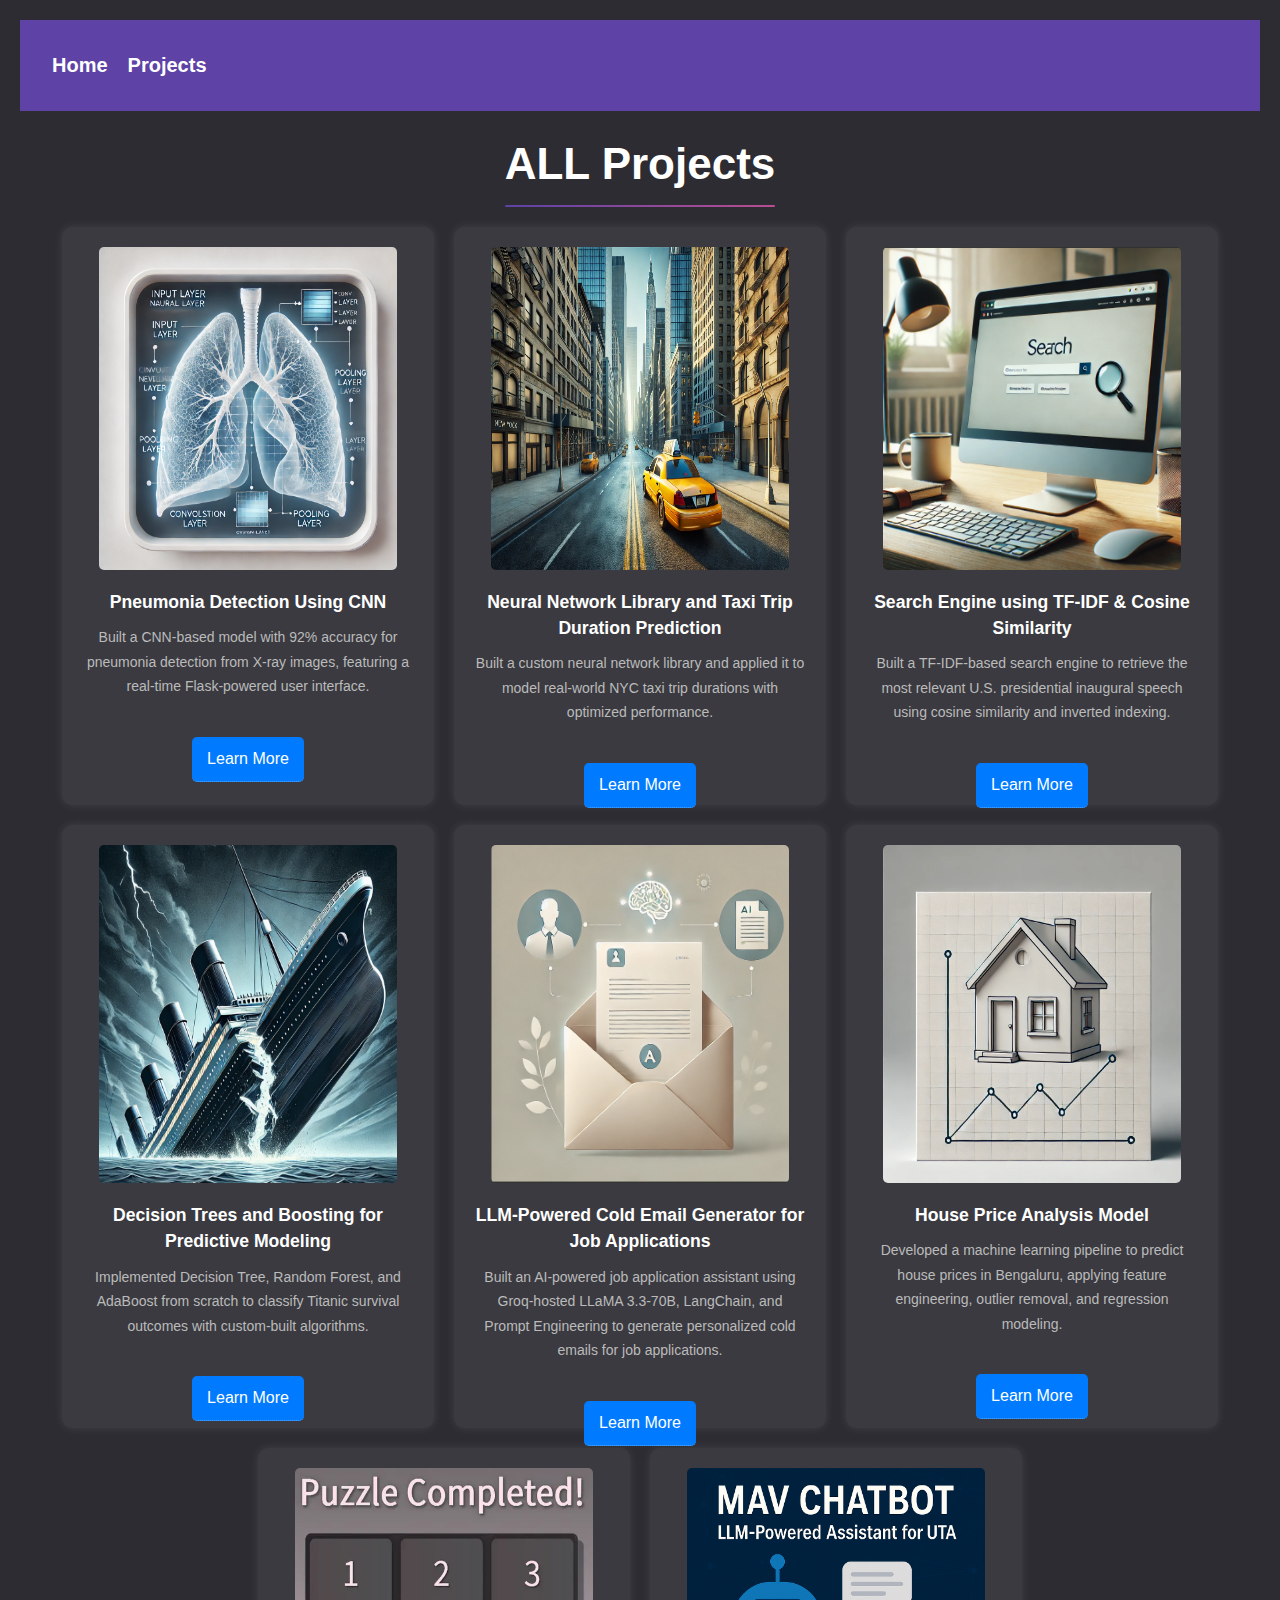
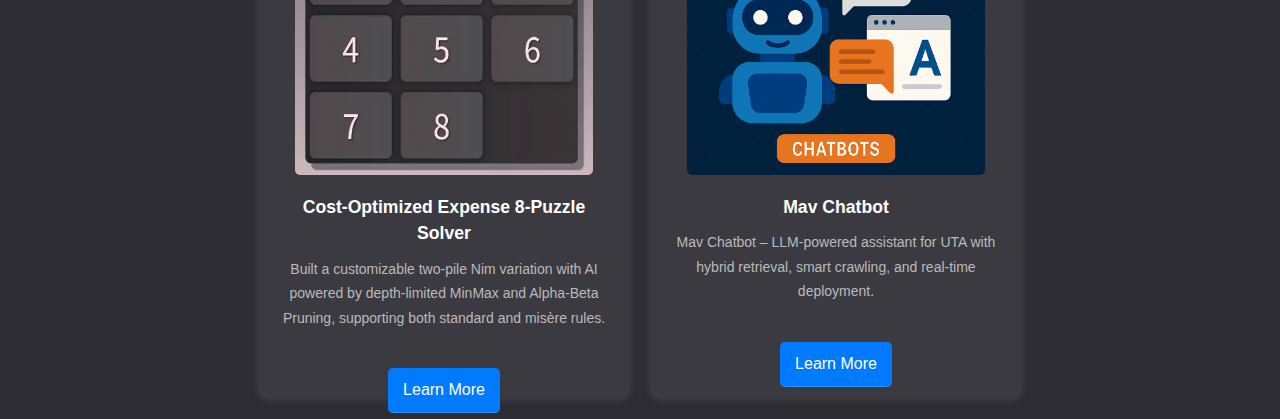
<file: All projects.html>
<!DOCTYPE html>
<html lang="en">
<head>
    <!-- <meta charset="UTF-8">
    <meta name="viewport" content="width=device-width, initial-scale=1.0">
    <title>All Projects</title> -->
    <head>

	    	<script async src="https://www.googletagmanager.com/gtag/js?id=G-N46MM72XTH"></script>
		<script>
		  window.dataLayer = window.dataLayer || [];
		  function gtag(){dataLayer.push(arguments);}
		  gtag('js', new Date());
		
		  gtag('config', 'G-N46MM72XTH');
		</script>
		<title>Anirudh's Projects</title>
		<meta charset="utf-8" />
		<meta name="viewport" content="width=device-width, initial-scale=1, user-scalable=no" />
		<link rel="stylesheet" href="assets/css/main.css" />
		<noscript><link rel="stylesheet" href="assets/css/noscript.css" /></noscript>
	<!-- </head> -->
    <style>
        body {
            font-family: Arial, sans-serif;
            background-color: #2d2c32;
            color: white;
            margin: 0;
            padding: 20px;
            text-align: center;
        }
        .container {
            display: flex;
            flex-wrap: wrap;
            justify-content: center;
            gap: 20px;
            max-width: 1600px;
            margin: auto;
        }
        .project-box {
            background-color: #3a3a40;
            padding: 20px;
            border-radius: 10px;
            width: 30%;
            min-width: 300px;
            text-align: center;
            box-shadow: 0px 0px 10px rgba(255, 255, 255, 0.1);
        }
        .project-box img {
            width: 100%;
            height: auto;
            border-radius: 5px;
        }
        .project-box h3 {
            margin: 10px 0;
        }
        .project-box p {
            font-size: 14px;
            color: #bbb;
        }
        .project-box a {
            display: inline-block;
            margin-top: 10px;
            padding: 8px 15px;
            background-color: #007bff;
            color: white;
            text-decoration: none;
            border-radius: 5px;
        }
        .project-box a:hover {
            background-color: #0056b3;
        }


    </style>
</head>

<body class="is-preload">

    <!-- Header -->
    <header id="header">
				
        <a href="index.html" class="title">Home</a>
        <span style="margin: 0 10px;"></span>
        <a href="All projects.html" class="title">Projects</a>
        

    </header>
    <div class="line-container"></div>

    <h1 style="
    position: relative; 
    display: inline-block; 
    margin: 20px 0; 
    padding-bottom: 10px; /* Space so the line doesn't overlap text */
  ">
    ALL Projects
    <span style="
      position: absolute; 
      left: 0; 
      bottom: 0; 
      width: 100%; 
      height: 2px; 
      border-radius: 0.2em; 
      background-image: linear-gradient(to right, #5e42a6, #b74e91);
    "></span>
  </h1>
      
    
    <div class="container">
        <!-- Project 1 -->
        <div class="project-box">
            <img src="images/pneumonia.webp" alt="" style="width: 90%; height: 60%;">
            <h3>Pneumonia Detection Using CNN</h3>
            <p>Built a CNN-based model with 92% accuracy for pneumonia detection from X-ray images, featuring a real-time Flask-powered user interface.</p>
            <a href="Project1.html">Learn More</a>
        </div>

        <div class="project-box">
            <img src="images/Taxi.webp" alt="" style="width: 90%; height: 60%;">
            <h3>Neural Network Library and Taxi Trip Duration Prediction</h3>
            <p>Built a custom neural network library and applied it to model real-world NYC taxi trip durations with optimized performance.</p>
            <a href="Project4.html">Learn More</a>
        </div>

        <div class="project-box">
            <img src="images\image.png" alt="" style="width: 90%; height: 60%;">
            <h3>Search Engine using TF-IDF & Cosine Similarity</h3>
            <p>Built a TF-IDF-based search engine to retrieve the most relevant U.S. presidential inaugural speech using cosine similarity and inverted indexing.</p>
            <a href="Project7.html">Learn More</a>
        </div>


        <div class="project-box">
            <img src="images\titanic.png" alt="" style="width: 90%; height: 60%;">
            <h3>Decision Trees and Boosting for Predictive Modeling</h3>
            <p>Implemented Decision Tree, Random Forest, and AdaBoost from scratch to classify Titanic survival outcomes with custom-built algorithms.</p>
            <a href="Project6.html">Learn More</a>
        </div>

        <div class="project-box">
            <img src="images\llm.png" alt="" style="width: 90%; height: 60%;">
            <h3>LLM-Powered Cold Email Generator for Job Applications</h3>
            <p>Built an AI-powered job application assistant using Groq-hosted LLaMA 3.3-70B, LangChain, and Prompt Engineering to generate personalized cold emails for job applications.</p>
            <a href="Project5.html">Learn More</a>
        </div>
        

        <!-- Project 2 -->
        <div class="project-box">
            <img src="images/price.webp" alt="" style="width: 90%; height: 60%;">
            <h3>House Price Analysis Model</h3>
            <p>Developed a machine learning pipeline to predict house prices in Bengaluru, applying feature engineering, outlier removal, and regression modeling.</p>
            <a href="Project2.html">Learn More</a>
        </div>

        <!-- Project 3 -->
        <div class="project-box">
            <img src="images/puzzel.webp" alt="" style="width: 90%; height: 60%;">
            <h3>Cost-Optimized Expense 8-Puzzle Solver</h3>
            <p>Built a customizable two-pile Nim variation with AI powered by depth-limited MinMax and Alpha-Beta Pruning, supporting both standard and misère rules.</p>
            <a href="Project3.html">Learn More</a>
        </div>

        <div class="project-box">
            <img src="images/Chatbot.png" alt="" style="width: 90%; height: 60%;">
            <h3>Mav Chatbot</h3>
            <p>Mav Chatbot – LLM-powered assistant for UTA with hybrid retrieval, smart crawling, and real-time deployment.</p>
            <a href="Project8.html">Learn More</a>
        </div>

      

       





        <!-- Add more projects here -->
    </div>

</body>
</html>
</file>
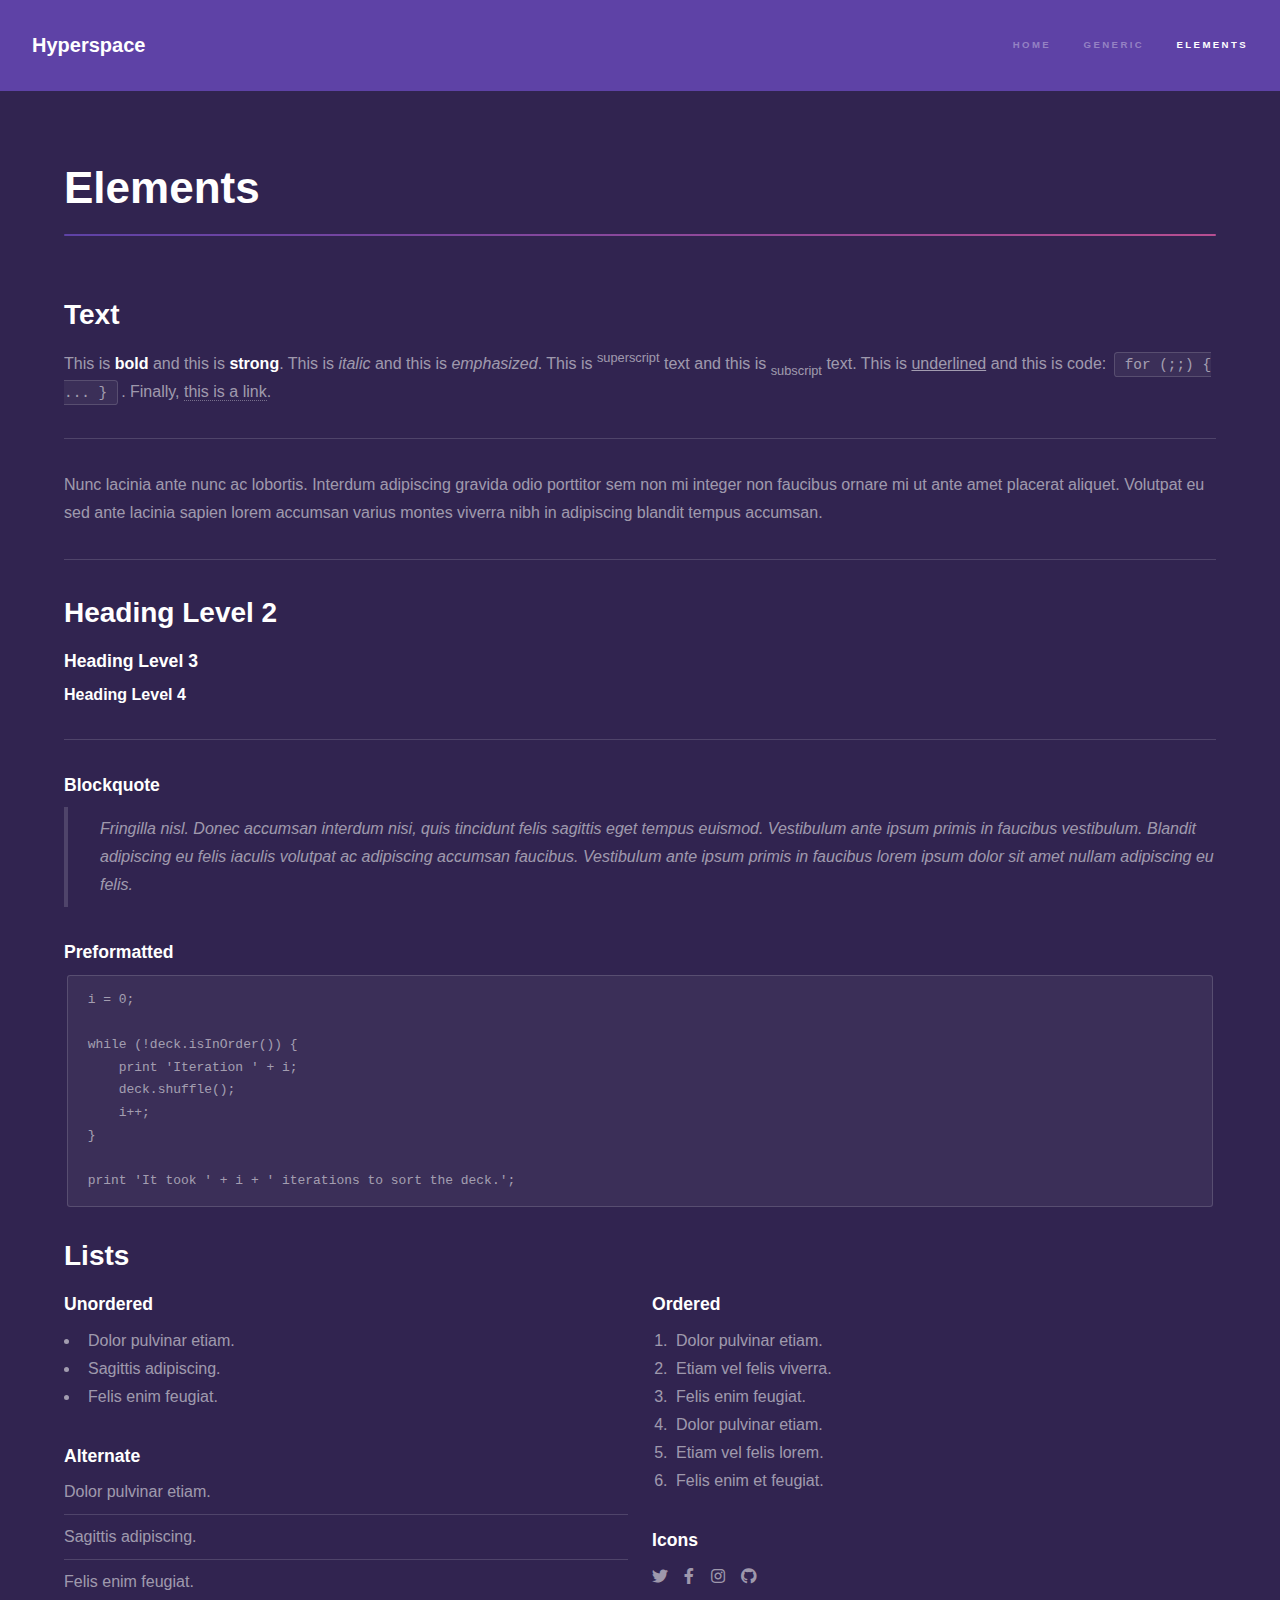
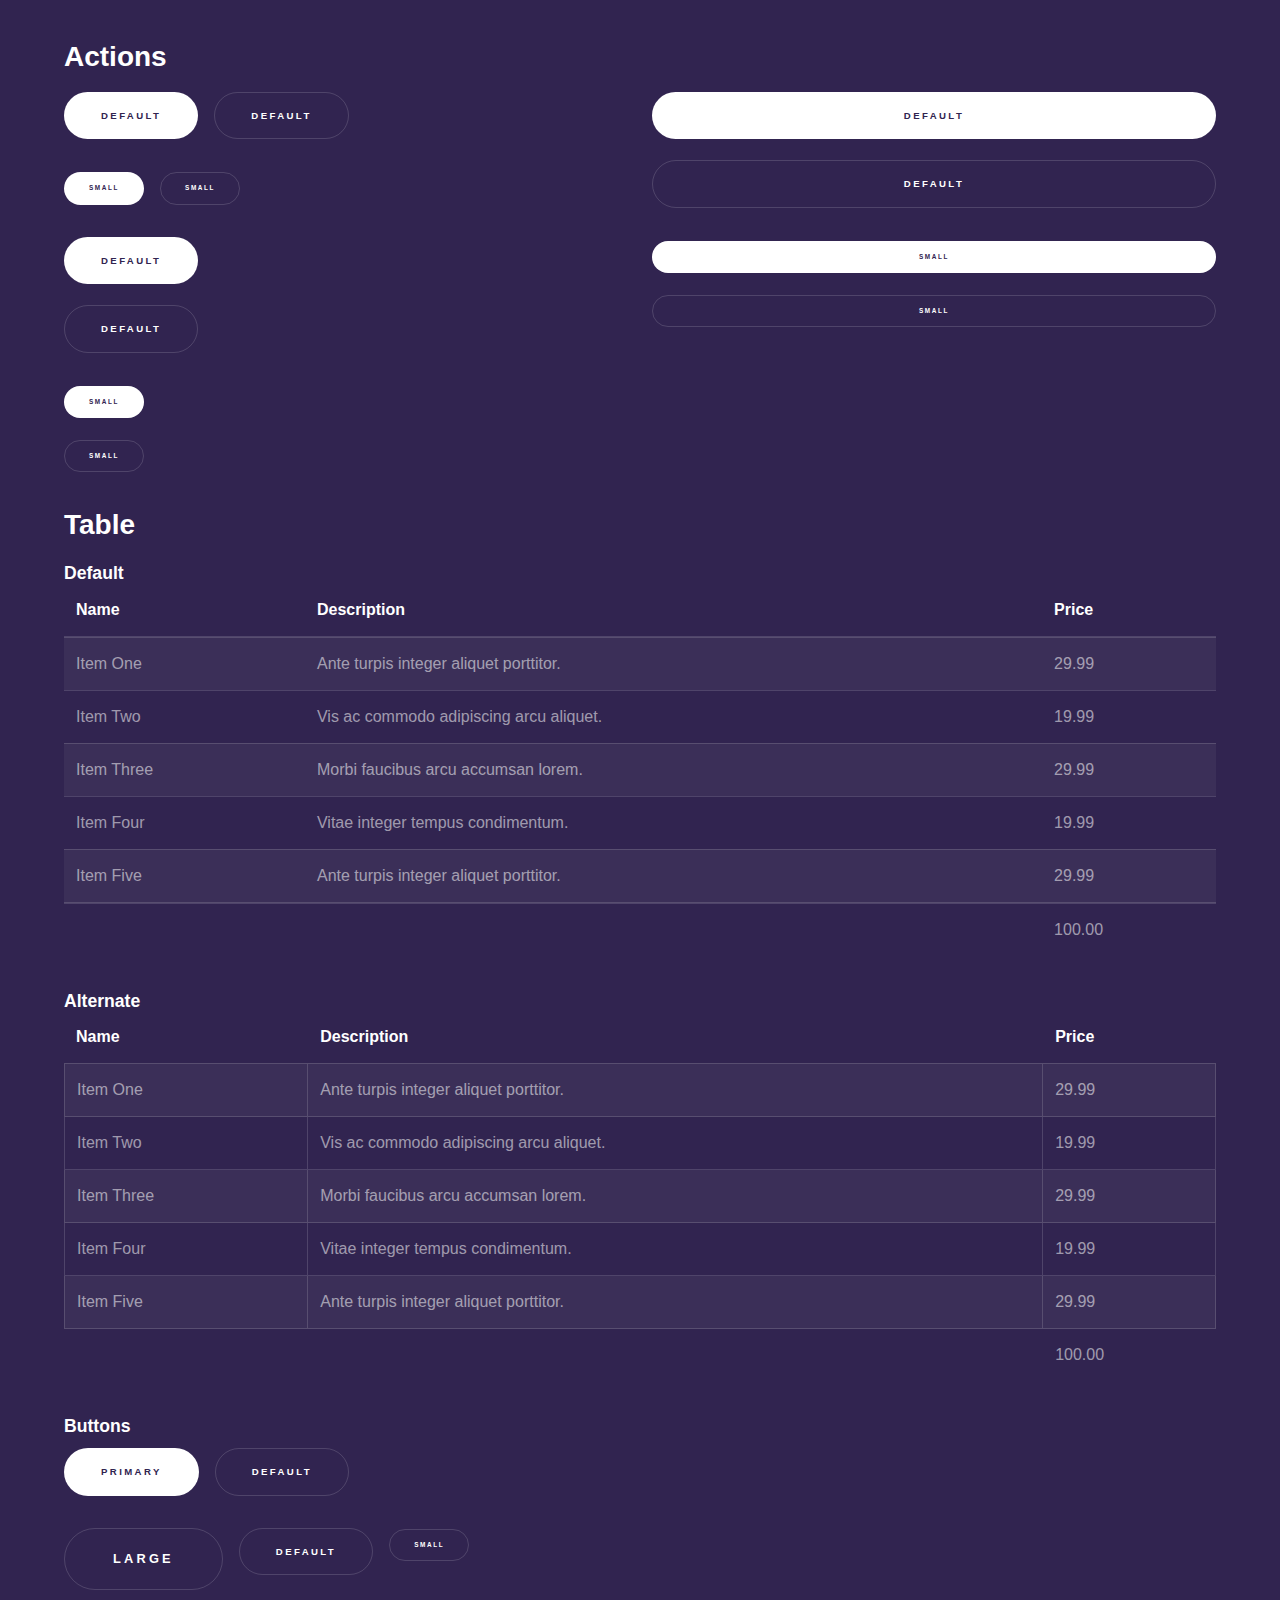
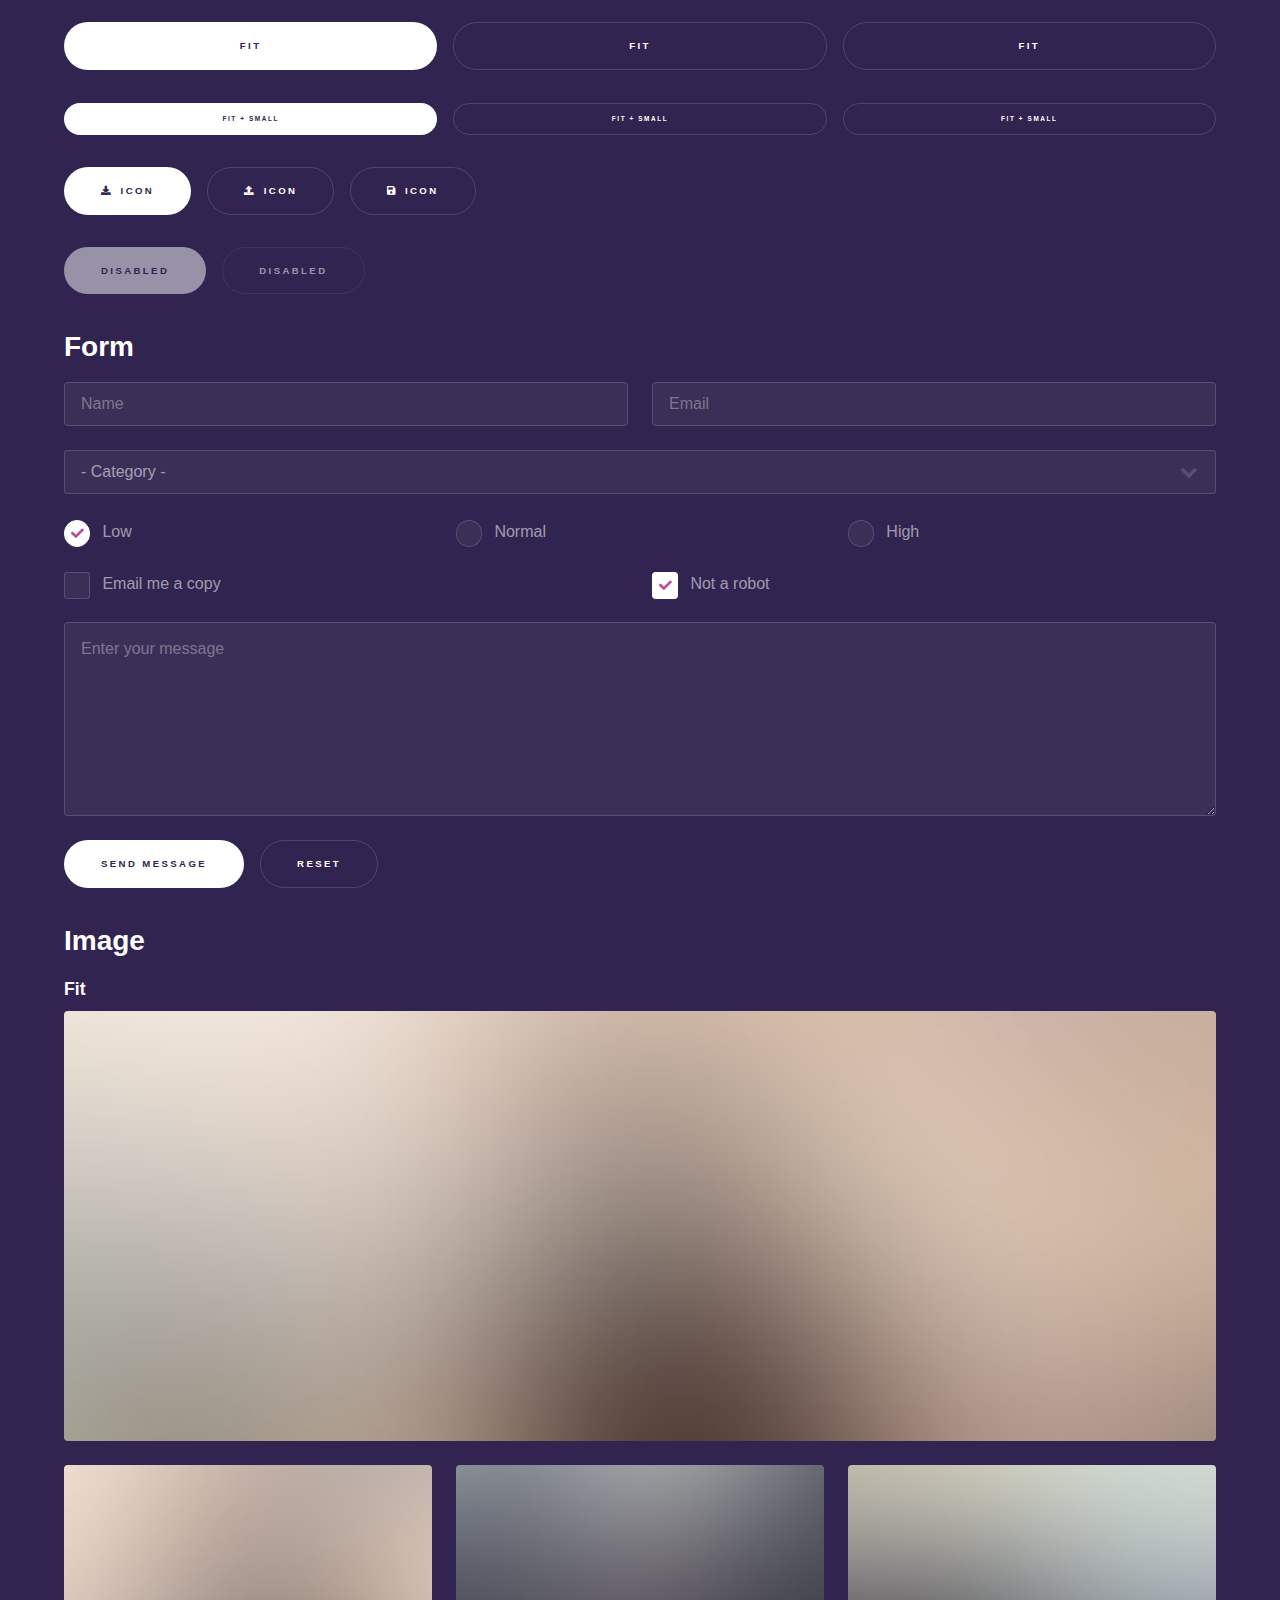
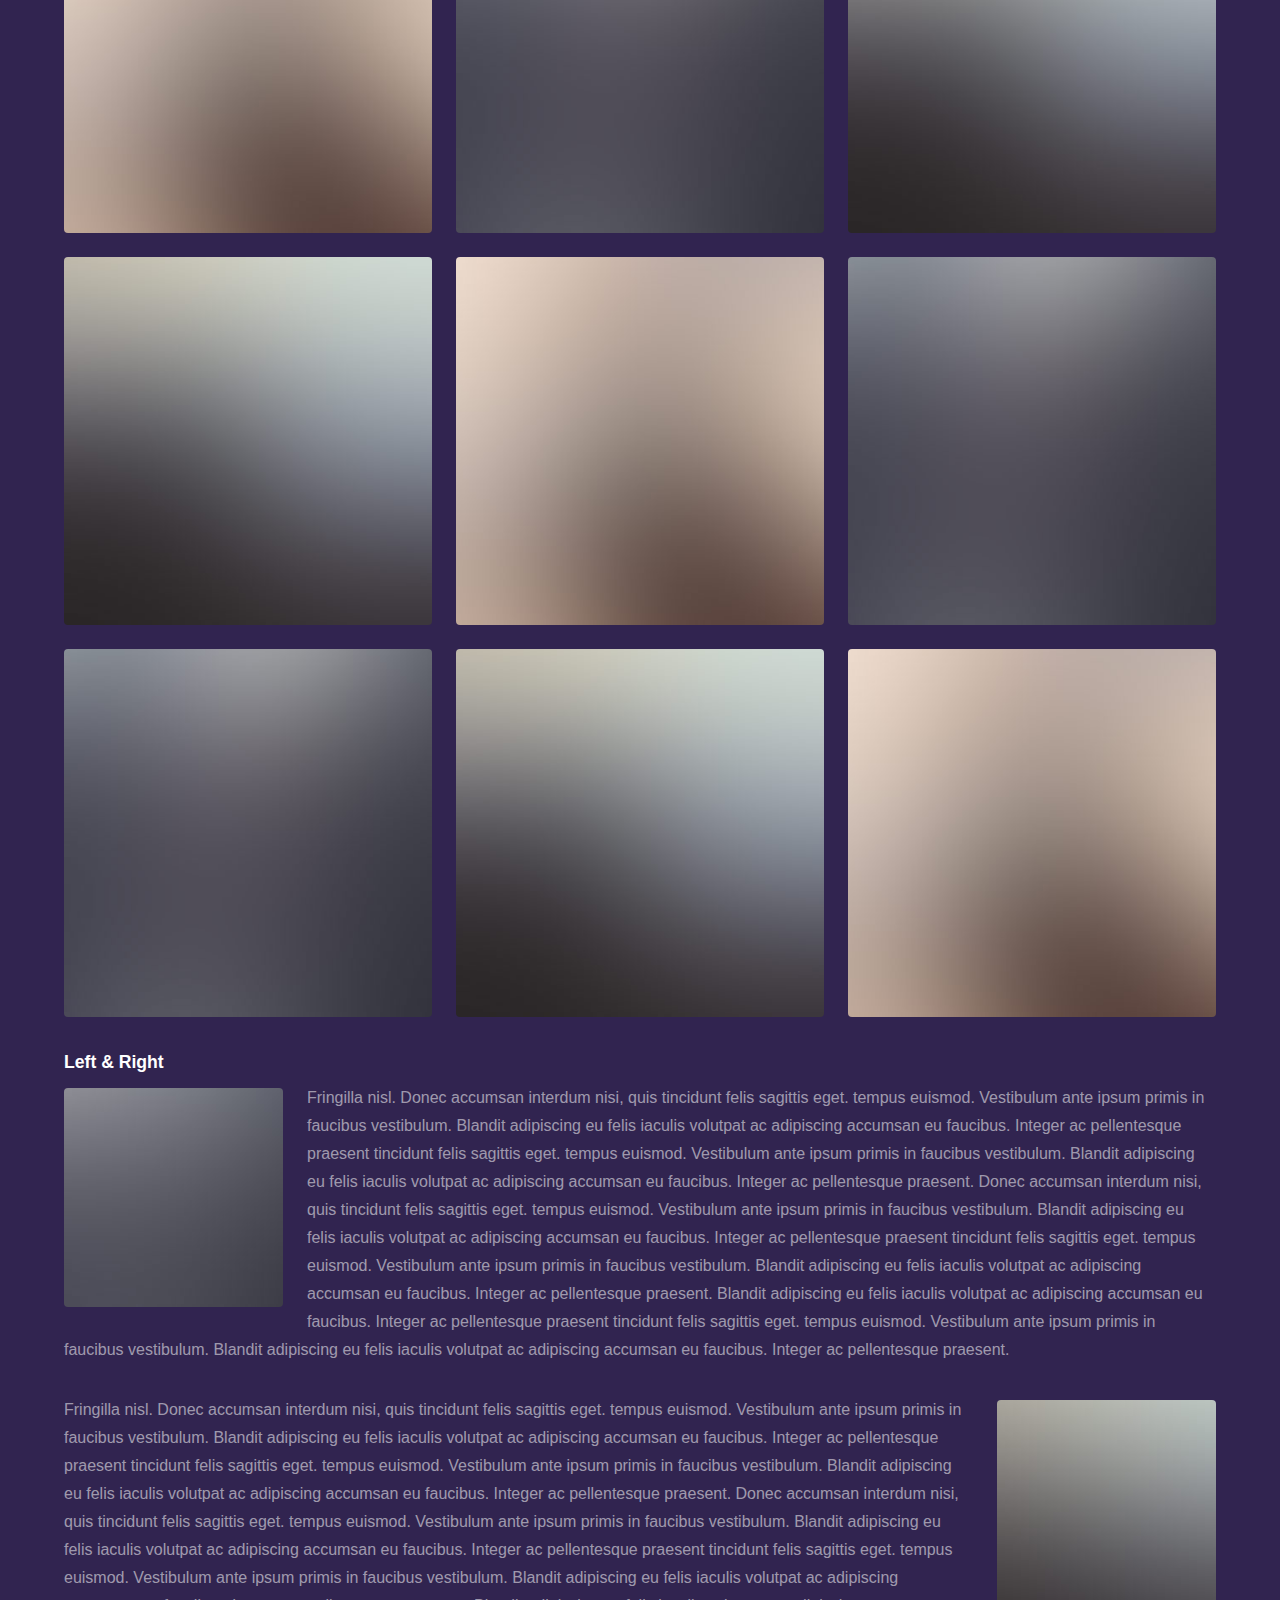
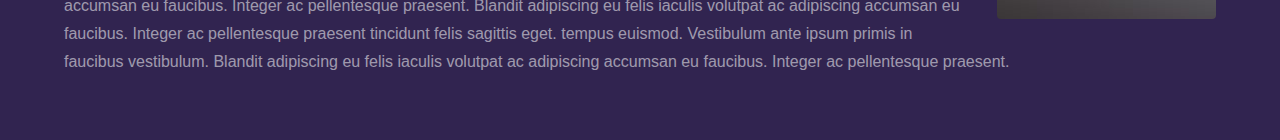
<file: elements.html>
<!DOCTYPE HTML>
<!--
	Hyperspace by HTML5 UP
	html5up.net | @ajlkn
	Free for personal and commercial use under the CCA 3.0 license (html5up.net/license)
-->
<html>
	<head>
		<title>Elements - Hyperspace by HTML5 UP</title>
		<meta charset="utf-8" />
		<meta name="viewport" content="width=device-width, initial-scale=1, user-scalable=no" />
		<link rel="stylesheet" href="assets/css/main.css" />
		<noscript><link rel="stylesheet" href="assets/css/noscript.css" /></noscript>
	</head>
	<body class="is-preload">

		<!-- Header -->
			<header id="header">
				<a href="index.html" class="title">Hyperspace</a>
				<nav>
					<ul>
						<li><a href="index.html">Home</a></li>
						<li><a href="generic.html">Generic</a></li>
						<li><a href="elements.html"  class="active">Elements</a></li>
					</ul>
				</nav>
			</header>

		<!-- Wrapper -->
			<div id="wrapper">

				<!-- Main -->
					<section id="main" class="wrapper">
						<div class="inner">
							<h1 class="major">Elements</h1>

							<!-- Text -->
								<section>
									<h2>Text</h2>
									<p>This is <b>bold</b> and this is <strong>strong</strong>. This is <i>italic</i> and this is <em>emphasized</em>.
									This is <sup>superscript</sup> text and this is <sub>subscript</sub> text.
									This is <u>underlined</u> and this is code: <code>for (;;) { ... }</code>. Finally, <a href="#">this is a link</a>.</p>
									<hr />
									<p>Nunc lacinia ante nunc ac lobortis. Interdum adipiscing gravida odio porttitor sem non mi integer non faucibus ornare mi ut ante amet placerat aliquet. Volutpat eu sed ante lacinia sapien lorem accumsan varius montes viverra nibh in adipiscing blandit tempus accumsan.</p>
									<hr />
									<h2>Heading Level 2</h2>
									<h3>Heading Level 3</h3>
									<h4>Heading Level 4</h4>
									<hr />
									<h3>Blockquote</h3>
									<blockquote>Fringilla nisl. Donec accumsan interdum nisi, quis tincidunt felis sagittis eget tempus euismod. Vestibulum ante ipsum primis in faucibus vestibulum. Blandit adipiscing eu felis iaculis volutpat ac adipiscing accumsan faucibus. Vestibulum ante ipsum primis in faucibus lorem ipsum dolor sit amet nullam adipiscing eu felis.</blockquote>
									<h3>Preformatted</h3>
									<pre><code>i = 0;

while (!deck.isInOrder()) {
    print 'Iteration ' + i;
    deck.shuffle();
    i++;
}

print 'It took ' + i + ' iterations to sort the deck.';</code></pre>
								</section>

							<!-- Lists -->
								<section>
									<h2>Lists</h2>
									<div class="row">
										<div class="col-6 col-12-medium">
											<h3>Unordered</h3>
											<ul>
												<li>Dolor pulvinar etiam.</li>
												<li>Sagittis adipiscing.</li>
												<li>Felis enim feugiat.</li>
											</ul>
											<h3>Alternate</h3>
											<ul class="alt">
												<li>Dolor pulvinar etiam.</li>
												<li>Sagittis adipiscing.</li>
												<li>Felis enim feugiat.</li>
											</ul>
										</div>
										<div class="col-6 col-12-medium">
											<h3>Ordered</h3>
											<ol>
												<li>Dolor pulvinar etiam.</li>
												<li>Etiam vel felis viverra.</li>
												<li>Felis enim feugiat.</li>
												<li>Dolor pulvinar etiam.</li>
												<li>Etiam vel felis lorem.</li>
												<li>Felis enim et feugiat.</li>
											</ol>
											<h3>Icons</h3>
											<ul class="icons">
												<li><a href="#" class="icon brands fa-twitter"><span class="label">Twitter</span></a></li>
												<li><a href="#" class="icon brands fa-facebook-f"><span class="label">Facebook</span></a></li>
												<li><a href="#" class="icon brands fa-instagram"><span class="label">Instagram</span></a></li>
												<li><a href="#" class="icon brands fa-github"><span class="label">Github</span></a></li>
											</ul>
										</div>
									</div>
									<h2>Actions</h2>
									<div class="row">
										<div class="col-6 col-12-medium">
											<ul class="actions">
												<li><a href="#" class="button primary">Default</a></li>
												<li><a href="#" class="button">Default</a></li>
											</ul>
											<ul class="actions small">
												<li><a href="#" class="button primary small">Small</a></li>
												<li><a href="#" class="button small">Small</a></li>
											</ul>
											<ul class="actions stacked">
												<li><a href="#" class="button primary">Default</a></li>
												<li><a href="#" class="button">Default</a></li>
											</ul>
											<ul class="actions stacked">
												<li><a href="#" class="button primary small">Small</a></li>
												<li><a href="#" class="button small">Small</a></li>
											</ul>
										</div>
										<div class="col-6 col-12-medium">
											<ul class="actions stacked">
												<li><a href="#" class="button primary fit">Default</a></li>
												<li><a href="#" class="button fit">Default</a></li>
											</ul>
											<ul class="actions stacked">
												<li><a href="#" class="button primary small fit">Small</a></li>
												<li><a href="#" class="button small fit">Small</a></li>
											</ul>
										</div>
									</div>
								</section>

							<!-- Table -->
								<section>
									<h2>Table</h2>
									<h3>Default</h3>
									<div class="table-wrapper">
										<table>
											<thead>
												<tr>
													<th>Name</th>
													<th>Description</th>
													<th>Price</th>
												</tr>
											</thead>
											<tbody>
												<tr>
													<td>Item One</td>
													<td>Ante turpis integer aliquet porttitor.</td>
													<td>29.99</td>
												</tr>
												<tr>
													<td>Item Two</td>
													<td>Vis ac commodo adipiscing arcu aliquet.</td>
													<td>19.99</td>
												</tr>
												<tr>
													<td>Item Three</td>
													<td> Morbi faucibus arcu accumsan lorem.</td>
													<td>29.99</td>
												</tr>
												<tr>
													<td>Item Four</td>
													<td>Vitae integer tempus condimentum.</td>
													<td>19.99</td>
												</tr>
												<tr>
													<td>Item Five</td>
													<td>Ante turpis integer aliquet porttitor.</td>
													<td>29.99</td>
												</tr>
											</tbody>
											<tfoot>
												<tr>
													<td colspan="2"></td>
													<td>100.00</td>
												</tr>
											</tfoot>
										</table>
									</div>

									<h3>Alternate</h3>
									<div class="table-wrapper">
										<table class="alt">
											<thead>
												<tr>
													<th>Name</th>
													<th>Description</th>
													<th>Price</th>
												</tr>
											</thead>
											<tbody>
												<tr>
													<td>Item One</td>
													<td>Ante turpis integer aliquet porttitor.</td>
													<td>29.99</td>
												</tr>
												<tr>
													<td>Item Two</td>
													<td>Vis ac commodo adipiscing arcu aliquet.</td>
													<td>19.99</td>
												</tr>
												<tr>
													<td>Item Three</td>
													<td> Morbi faucibus arcu accumsan lorem.</td>
													<td>29.99</td>
												</tr>
												<tr>
													<td>Item Four</td>
													<td>Vitae integer tempus condimentum.</td>
													<td>19.99</td>
												</tr>
												<tr>
													<td>Item Five</td>
													<td>Ante turpis integer aliquet porttitor.</td>
													<td>29.99</td>
												</tr>
											</tbody>
											<tfoot>
												<tr>
													<td colspan="2"></td>
													<td>100.00</td>
												</tr>
											</tfoot>
										</table>
									</div>
								</section>

							<!-- Buttons -->
								<section>
									<h3>Buttons</h3>
									<ul class="actions">
										<li><a href="#" class="button primary">Primary</a></li>
										<li><a href="#" class="button">Default</a></li>
									</ul>
									<ul class="actions">
										<li><a href="#" class="button large">Large</a></li>
										<li><a href="#" class="button">Default</a></li>
										<li><a href="#" class="button small">Small</a></li>
									</ul>
									<ul class="actions fit">
										<li><a href="#" class="button primary fit">Fit</a></li>
										<li><a href="#" class="button fit">Fit</a></li>
										<li><a href="#" class="button fit">Fit</a></li>
									</ul>
									<ul class="actions fit small">
										<li><a href="#" class="button primary fit small">Fit + Small</a></li>
										<li><a href="#" class="button fit small">Fit + Small</a></li>
										<li><a href="#" class="button fit small">Fit + Small</a></li>
									</ul>
									<ul class="actions">
										<li><a href="#" class="button primary icon solid fa-download">Icon</a></li>
										<li><a href="#" class="button icon solid fa-upload">Icon</a></li>
										<li><a href="#" class="button icon solid fa-save">Icon</a></li>
									</ul>
									<ul class="actions">
										<li><span class="button primary disabled">Disabled</span></li>
										<li><span class="button disabled">Disabled</span></li>
									</ul>
								</section>

							<!-- Form -->
								<section>
									<h2>Form</h2>
									<form method="post" action="#">
										<div class="row gtr-uniform">
											<div class="col-6 col-12-xsmall">
												<input type="text" name="demo-name" id="demo-name" value="" placeholder="Name" />
											</div>
											<div class="col-6 col-12-xsmall">
												<input type="email" name="demo-email" id="demo-email" value="" placeholder="Email" />
											</div>
											<div class="col-12">
												<select name="demo-category" id="demo-category">
													<option value="">- Category -</option>
													<option value="1">Manufacturing</option>
													<option value="1">Shipping</option>
													<option value="1">Administration</option>
													<option value="1">Human Resources</option>
												</select>
											</div>
											<div class="col-4 col-12-small">
												<input type="radio" id="demo-priority-low" name="demo-priority" checked>
												<label for="demo-priority-low">Low</label>
											</div>
											<div class="col-4 col-12-small">
												<input type="radio" id="demo-priority-normal" name="demo-priority">
												<label for="demo-priority-normal">Normal</label>
											</div>
											<div class="col-4 col-12-small">
												<input type="radio" id="demo-priority-high" name="demo-priority">
												<label for="demo-priority-high">High</label>
											</div>
											<div class="col-6 col-12-small">
												<input type="checkbox" id="demo-copy" name="demo-copy">
												<label for="demo-copy">Email me a copy</label>
											</div>
											<div class="col-6 col-12-small">
												<input type="checkbox" id="demo-human" name="demo-human" checked>
												<label for="demo-human">Not a robot</label>
											</div>
											<div class="col-12">
												<textarea name="demo-message" id="demo-message" placeholder="Enter your message" rows="6"></textarea>
											</div>
											<div class="col-12">
												<ul class="actions">
													<li><input type="submit" value="Send Message" class="primary" /></li>
													<li><input type="reset" value="Reset" /></li>
												</ul>
											</div>
										</div>
									</form>
								</section>

							<!-- Image -->
								<section>
									<h2>Image</h2>
									<h3>Fit</h3>
									<div class="box alt">
										<div class="row gtr-uniform">
											<div class="col-12"><span class="image fit"><img src="images/pic04.jpg" alt="" /></span></div>
											<div class="col-4"><span class="image fit"><img src="images/pic01.jpg" alt="" /></span></div>
											<div class="col-4"><span class="image fit"><img src="images/pic02.jpg" alt="" /></span></div>
											<div class="col-4"><span class="image fit"><img src="images/pic03.jpg" alt="" /></span></div>
											<div class="col-4"><span class="image fit"><img src="images/pic03.jpg" alt="" /></span></div>
											<div class="col-4"><span class="image fit"><img src="images/pic01.jpg" alt="" /></span></div>
											<div class="col-4"><span class="image fit"><img src="images/pic02.jpg" alt="" /></span></div>
											<div class="col-4"><span class="image fit"><img src="images/pic02.jpg" alt="" /></span></div>
											<div class="col-4"><span class="image fit"><img src="images/pic03.jpg" alt="" /></span></div>
											<div class="col-4"><span class="image fit"><img src="images/pic01.jpg" alt="" /></span></div>
										</div>
									</div>
									<h3>Left &amp; Right</h3>
									<p><span class="image left"><img src="images/pic05.jpg" alt="" /></span>Fringilla nisl. Donec accumsan interdum nisi, quis tincidunt felis sagittis eget. tempus euismod. Vestibulum ante ipsum primis in faucibus vestibulum. Blandit adipiscing eu felis iaculis volutpat ac adipiscing accumsan eu faucibus. Integer ac pellentesque praesent tincidunt felis sagittis eget. tempus euismod. Vestibulum ante ipsum primis in faucibus vestibulum. Blandit adipiscing eu felis iaculis volutpat ac adipiscing accumsan eu faucibus. Integer ac pellentesque praesent. Donec accumsan interdum nisi, quis tincidunt felis sagittis eget. tempus euismod. Vestibulum ante ipsum primis in faucibus vestibulum. Blandit adipiscing eu felis iaculis volutpat ac adipiscing accumsan eu faucibus. Integer ac pellentesque praesent tincidunt felis sagittis eget. tempus euismod. Vestibulum ante ipsum primis in faucibus vestibulum. Blandit adipiscing eu felis iaculis volutpat ac adipiscing accumsan eu faucibus. Integer ac pellentesque praesent. Blandit adipiscing eu felis iaculis volutpat ac adipiscing accumsan eu faucibus. Integer ac pellentesque praesent tincidunt felis sagittis eget. tempus euismod. Vestibulum ante ipsum primis in faucibus vestibulum. Blandit adipiscing eu felis iaculis volutpat ac adipiscing accumsan eu faucibus. Integer ac pellentesque praesent.</p>
									<p><span class="image right"><img src="images/pic06.jpg" alt="" /></span>Fringilla nisl. Donec accumsan interdum nisi, quis tincidunt felis sagittis eget. tempus euismod. Vestibulum ante ipsum primis in faucibus vestibulum. Blandit adipiscing eu felis iaculis volutpat ac adipiscing accumsan eu faucibus. Integer ac pellentesque praesent tincidunt felis sagittis eget. tempus euismod. Vestibulum ante ipsum primis in faucibus vestibulum. Blandit adipiscing eu felis iaculis volutpat ac adipiscing accumsan eu faucibus. Integer ac pellentesque praesent. Donec accumsan interdum nisi, quis tincidunt felis sagittis eget. tempus euismod. Vestibulum ante ipsum primis in faucibus vestibulum. Blandit adipiscing eu felis iaculis volutpat ac adipiscing accumsan eu faucibus. Integer ac pellentesque praesent tincidunt felis sagittis eget. tempus euismod. Vestibulum ante ipsum primis in faucibus vestibulum. Blandit adipiscing eu felis iaculis volutpat ac adipiscing accumsan eu faucibus. Integer ac pellentesque praesent. Blandit adipiscing eu felis iaculis volutpat ac adipiscing accumsan eu faucibus. Integer ac pellentesque praesent tincidunt felis sagittis eget. tempus euismod. Vestibulum ante ipsum primis in faucibus vestibulum. Blandit adipiscing eu felis iaculis volutpat ac adipiscing accumsan eu faucibus. Integer ac pellentesque praesent.</p>
								</section>

						</div>
					</section>

			</div>

		<!-- Footer -->
			<!-- <footer id="footer" class="wrapper alt">
				<div class="inner">
					<ul class="menu">
						
					</ul>
				</div>
			</footer> -->

		<!-- Scripts -->
			<script src="assets/js/jquery.min.js"></script>
			<script src="assets/js/jquery.scrollex.min.js"></script>
			<script src="assets/js/jquery.scrolly.min.js"></script>
			<script src="assets/js/browser.min.js"></script>
			<script src="assets/js/breakpoints.min.js"></script>
			<script src="assets/js/util.js"></script>
			<script src="assets/js/main.js"></script>

	</body>
</html>
</file>
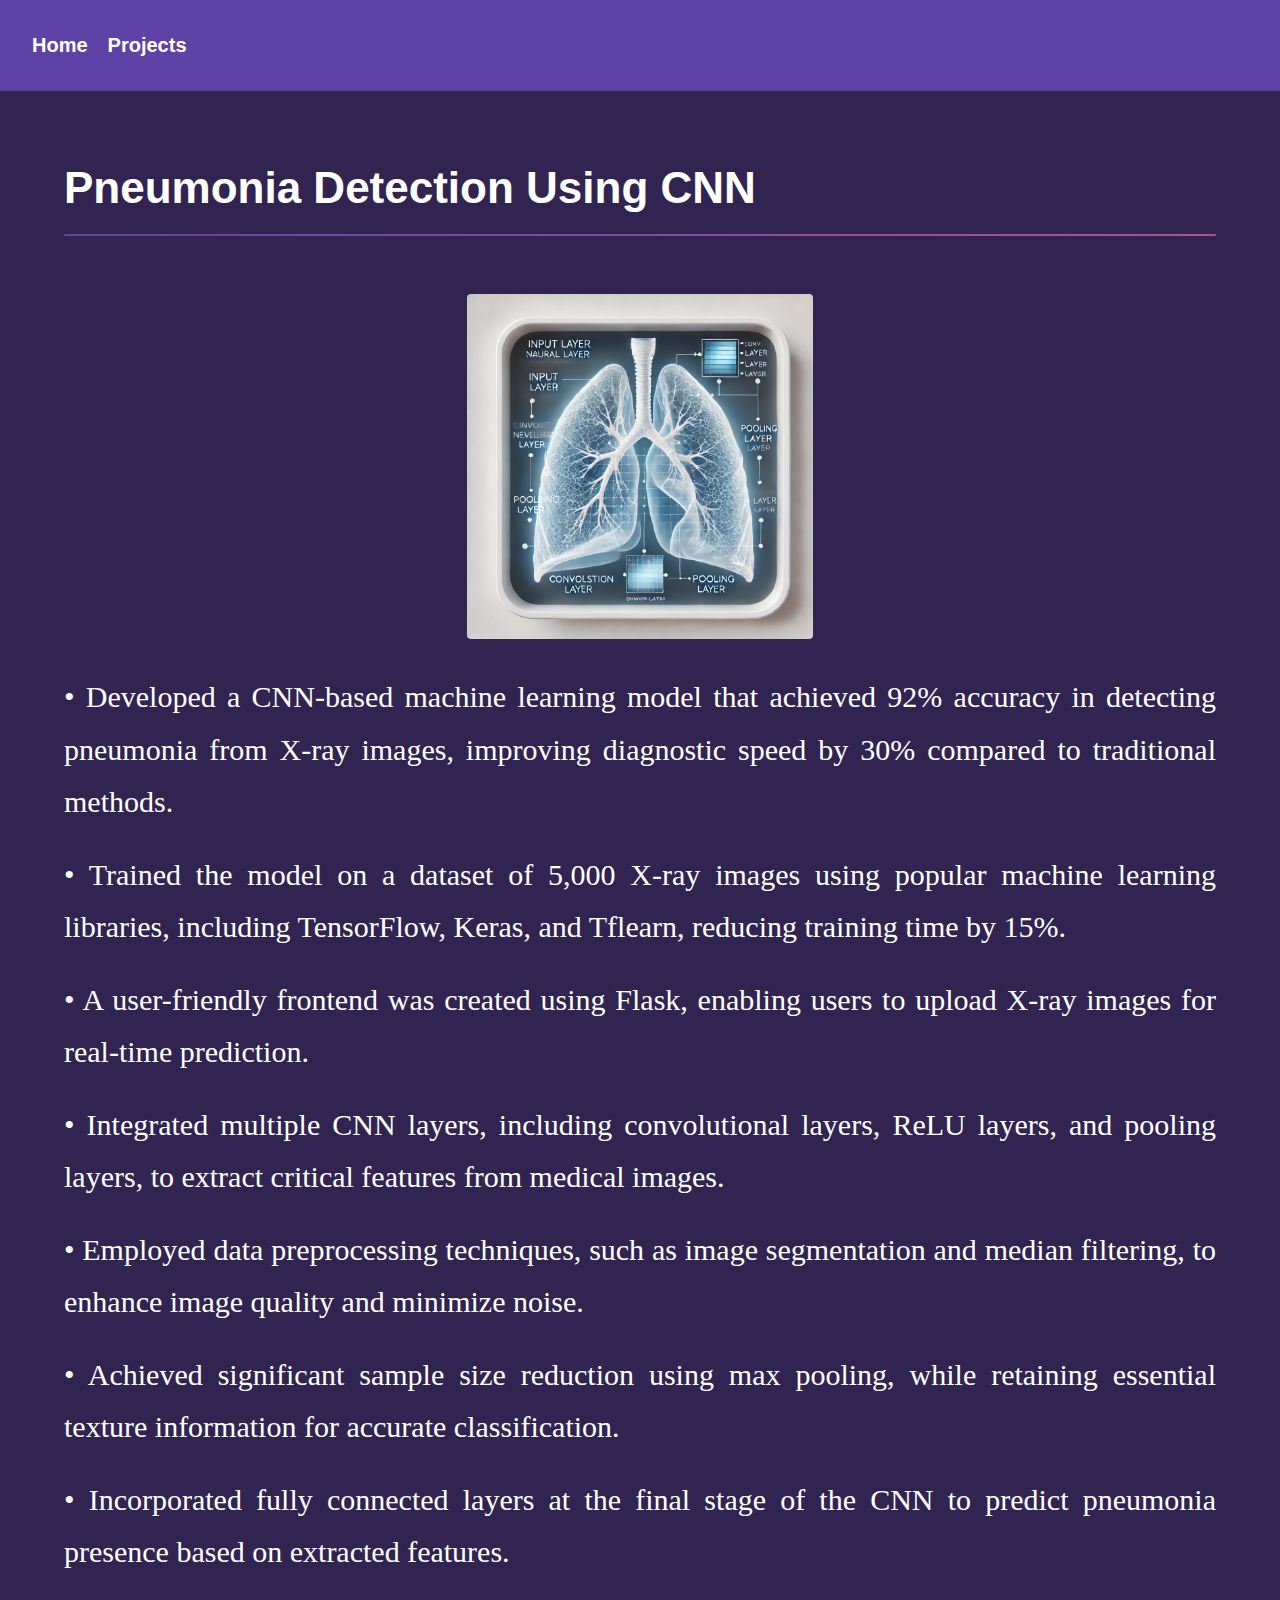
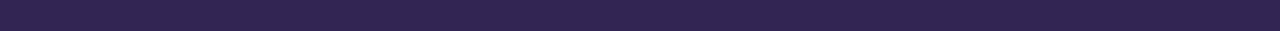
<file: Project1.html>
<!DOCTYPE HTML>

<html>
	<head>
		<script async src="https://www.googletagmanager.com/gtag/js?id=G-N46MM72XTH"></script>
		<script>
		  window.dataLayer = window.dataLayer || [];
		  function gtag(){dataLayer.push(arguments);}
		  gtag('js', new Date());
		
		  gtag('config', 'G-N46MM72XTH');
		</script>
		<title>Anirudh's Projects</title>
		<meta charset="utf-8" />
		<meta name="viewport" content="width=device-width, initial-scale=1, user-scalable=no" />
		<link rel="stylesheet" href="assets/css/main.css" />
		<noscript><link rel="stylesheet" href="assets/css/noscript.css" /></noscript>
	</head>
	<body class="is-preload">

		<!-- Header -->
			<header id="header">
				
				<a href="index.html" class="title">Home</a>
				<span style="margin: 0 10px;"></span>
				<a href="All projects.html" class="title">Projects</a>
				
				<!-- <nav>
					<ul>
						<li><a href="index.html" class="title">Home</a></li>
						
						
					</ul>
				</nav> -->
			</header>
			<div class="line-container"></div>

		<!-- Wrapper -->
		<div id="wrapper" class="wrapA">

				<!-- Main -->
					<section id="main" class="wrapper">
						<div class="inner">
							<h1 class="major">Pneumonia Detection Using CNN</h1>
							<span class="image fit" style="display: flex; justify-content: center; align-items: center;">
								<img src="images/pneumonia.webp" alt="" style="width: 30%; height: 30%;" />
							</span>
							
							
							<p style="text-align: justify; font-size: 30px; margin-bottom: 20px; font-family: 'Times New Roman'; color: white;"> 
								• Developed a CNN-based machine learning model that achieved 92% accuracy in detecting pneumonia from X-ray images, improving diagnostic speed by 30% compared to traditional methods.
							</p>
							<p style="text-align: justify; font-size: 30px; margin-bottom: 20px; font-family: 'Times New Roman'; color: white;"> 
								• Trained the model on a dataset of 5,000 X-ray images using popular machine learning libraries, including TensorFlow, Keras, and Tflearn, reducing training time by 15%.
							</p>
							<p style="text-align: justify; font-size: 30px; margin-bottom: 20px; font-family: 'Times New Roman'; color: white;"> 
								• A user-friendly frontend was created using Flask, enabling users to upload X-ray images for real-time prediction.
							</p>
							<p style="text-align: justify; font-size: 30px; margin-bottom: 20px; font-family: 'Times New Roman'; color: white;"> 
								• Integrated multiple CNN layers, including convolutional layers, ReLU layers, and pooling layers, to extract critical features from medical images.
							</p>
							<p style="text-align: justify; font-size: 30px; margin-bottom: 20px; font-family: 'Times New Roman'; color: white;"> 
								• Employed data preprocessing techniques, such as image segmentation and median filtering, to enhance image quality and minimize noise.
							</p>
							<p style="text-align: justify; font-size: 30px; margin-bottom: 20px; font-family: 'Times New Roman'; color: white;"> 
								• Achieved significant sample size reduction using max pooling, while retaining essential texture information for accurate classification.
							</p>
							<p style="text-align: justify; font-size: 30px; margin-bottom: 20px; font-family: 'Times New Roman'; color: white;"> 
								• Incorporated fully connected layers at the final stage of the CNN to predict pneumonia presence based on extracted features.
							</p>
							

						</div>
					</section>

			</div>

		<!-- Footer -->
			<!-- <footer id="footer" class="wrapper alt">
				<div class="inner">
					<ul class="menu">
						
					</ul>
				</div>
			</footer> -->

		<!-- Scripts -->
			<script src="assets/js/jquery.min.js"></script>
			<script src="assets/js/jquery.scrollex.min.js"></script>
			<script src="assets/js/jquery.scrolly.min.js"></script>
			<script src="assets/js/browser.min.js"></script>
			<script src="assets/js/breakpoints.min.js"></script>
			<script src="assets/js/util.js"></script>
			<script src="assets/js/main.js"></script>

	</body>
</html>
</file>
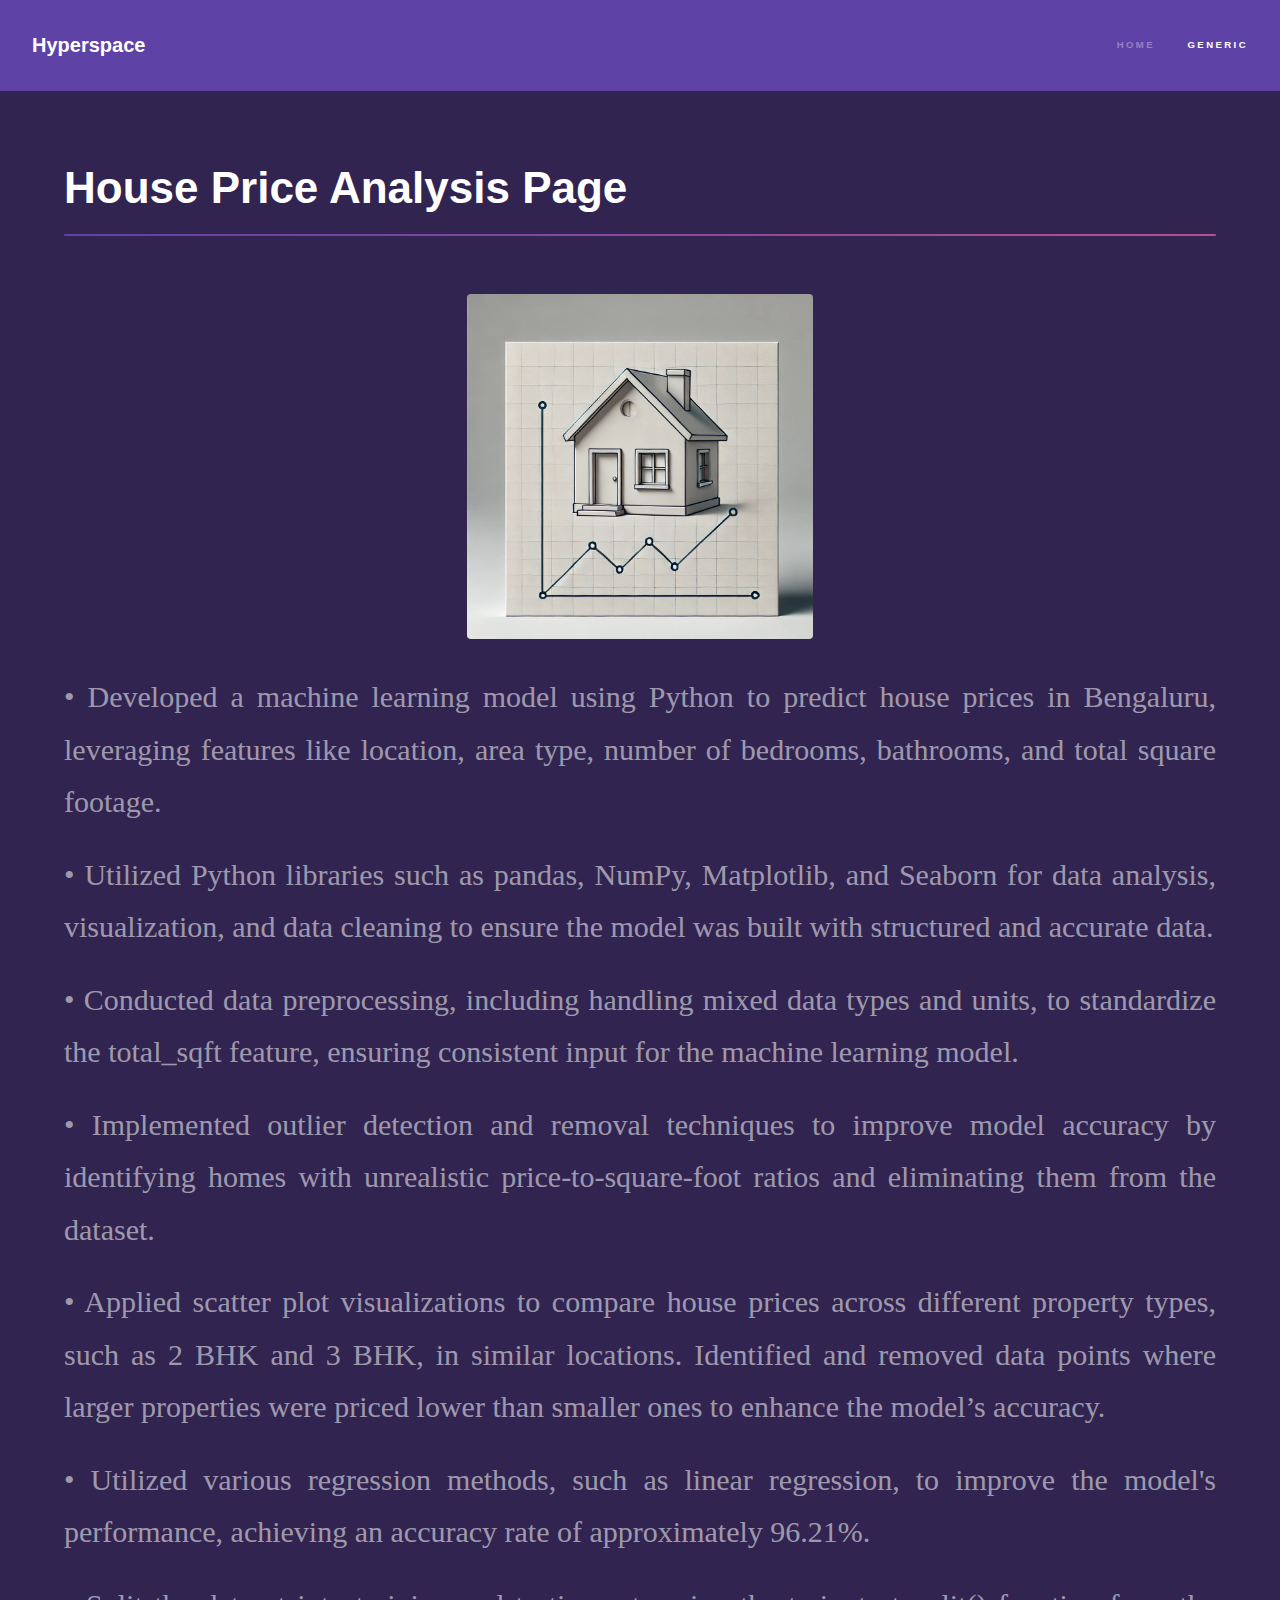
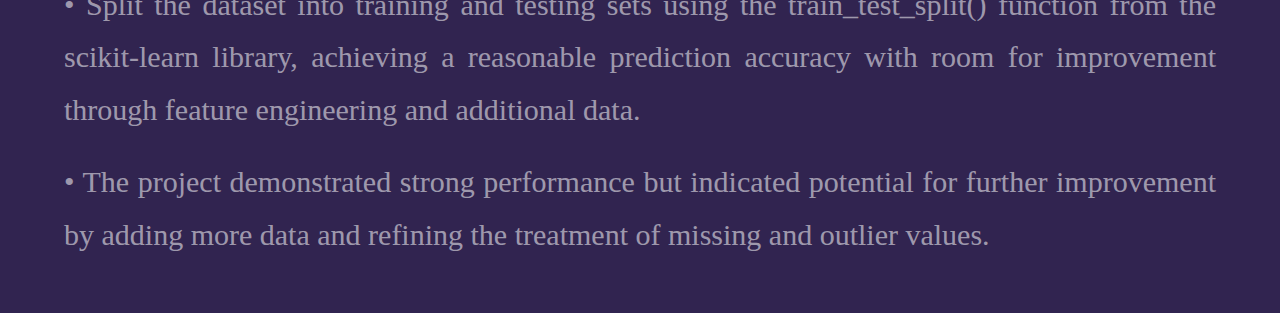
<file: Project2.html>
<!DOCTYPE HTML>
<!--
	Hyperspace by HTML5 UP
	html5up.net | @ajlkn
	Free for personal and commercial use under the CCA 3.0 license (html5up.net/license)
-->
<html>
	<head>
		<title>Generic - Hyperspace by HTML5 UP</title>
		<meta charset="utf-8" />
		<meta name="viewport" content="width=device-width, initial-scale=1, user-scalable=no" />
		<link rel="stylesheet" href="assets/css/main.css" />
		<noscript><link rel="stylesheet" href="assets/css/noscript.css" /></noscript>
	</head>
	<body class="is-preload">

		<!-- Header -->
			<header id="header">
				<a href="index.html" class="title">Hyperspace</a>
				<nav>
					<ul>
						<li><a href="index.html">Home</a></li>
						<li><a href="generic.html" class="active">Generic</a></li>
						
					</ul>
				</nav>
			</header>
			<div class="line-container"></div>

		<!-- Wrapper -->
		<div id="wrapper" class="wrapA">

				<!-- Main -->
					<section id="main" class="wrapper">
						<div class="inner">
							<h1 class="major">House Price Analysis Page</h1>
							<span class="image fit" style="display: flex; justify-content: center; align-items: center;">
								<img src="images/price.webp" alt="" style="width: 30%; height: 30%;" />
							</span>
							
							<p style="text-align: justify; font-size: 30px; margin-bottom: 20px; font-family: 'Times New Roman'; ">• Developed a machine learning model using Python to predict house prices in Bengaluru, leveraging features like location, area type, number of bedrooms, bathrooms, and total square footage.</p>
							<p style="text-align: justify; font-size: 30px; margin-bottom: 20px; font-family: 'Times New Roman'; ">• Utilized Python libraries such as pandas, NumPy, Matplotlib, and Seaborn for data analysis, visualization, and data cleaning to ensure the model was built with structured and accurate data.</p>
							<p style="text-align: justify; font-size: 30px; margin-bottom: 20px; font-family: 'Times New Roman'; ">
								• Conducted data preprocessing, including handling mixed data types and units, to standardize the total_sqft feature, ensuring consistent input for the machine learning model.
							  </p>
							  
							  <p style="text-align: justify; font-size: 30px; margin-bottom: 20px; font-family: 'Times New Roman'; ">• Implemented outlier detection and removal techniques to improve model accuracy by identifying homes with unrealistic price-to-square-foot ratios and eliminating them from the dataset.</p>
							  <p style="text-align: justify; font-size: 30px; margin-bottom: 20px; font-family: 'Times New Roman'; ">• Applied scatter plot visualizations to compare house prices across different property types, such as 2 BHK and 3 BHK, in similar locations. Identified and removed data points where larger properties were priced lower than smaller ones to enhance the model’s accuracy.</p>
							  <p style="text-align: justify; font-size: 30px; margin-bottom: 20px; font-family: 'Times New Roman'; ">• Utilized various regression methods, such as linear regression, to improve the model's performance, achieving an accuracy rate of approximately 96.21%.</p>
							  <p style="text-align: justify; font-size: 30px; margin-bottom: 20px; font-family: 'Times New Roman'; ">• Split the dataset into training and testing sets using the train_test_split() function from the scikit-learn library, achieving a reasonable prediction accuracy with room for improvement through feature engineering and additional data.</p>
							  <p style="text-align: justify; font-size: 30px; margin-bottom: 20px; font-family: 'Times New Roman'; ">• The project demonstrated strong performance but indicated potential for further improvement by adding more data and refining the treatment of missing and outlier values.</p>
						</div>
					</section>

			</div>

		<!-- Footer -->
			<!-- <footer id="footer" class="wrapper alt">
				<div class="inner">
					<ul class="menu">
						
					</ul>
				</div>
			</footer> -->

		<!-- Scripts -->
			<script src="assets/js/jquery.min.js"></script>
			<script src="assets/js/jquery.scrollex.min.js"></script>
			<script src="assets/js/jquery.scrolly.min.js"></script>
			<script src="assets/js/browser.min.js"></script>
			<script src="assets/js/breakpoints.min.js"></script>
			<script src="assets/js/util.js"></script>
			<script src="assets/js/main.js"></script>

	</body>
</html>
</file>
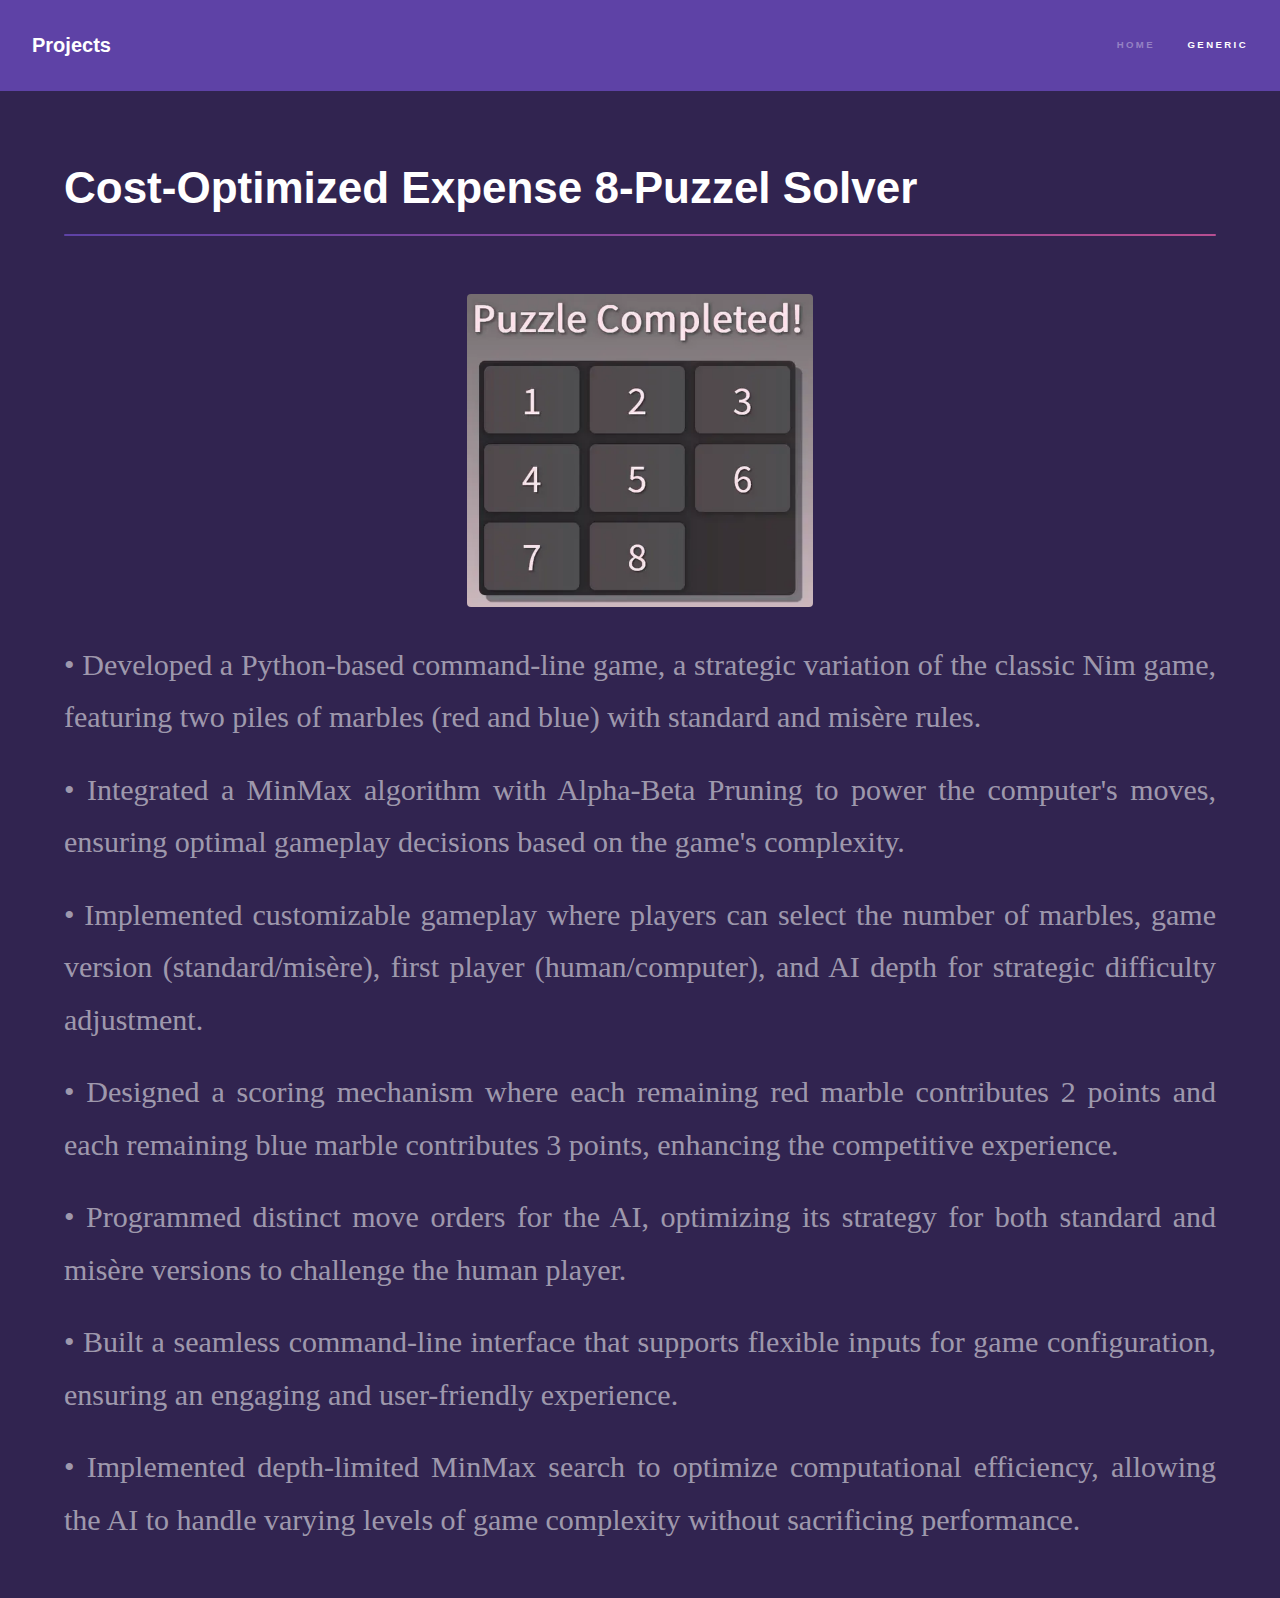
<file: Project3.html>
<!DOCTYPE HTML>
<!--
	Hyperspace by HTML5 UP
	html5up.net | @ajlkn
	Free for personal and commercial use under the CCA 3.0 license (html5up.net/license)
-->
<html>
	<head>
		<title>Anirudh's Project</title>
		<meta charset="utf-8" />
		<meta name="viewport" content="width=device-width, initial-scale=1, user-scalable=no" />
		<link rel="stylesheet" href="assets/css/main.css" />
		<noscript><link rel="stylesheet" href="assets/css/noscript.css" /></noscript>
	</head>
	<body class="is-preload">

		<!-- Header -->
			<header id="header">
				<a href="index.html" class="title">Projects</a>
				<nav>
					<ul>
						<li><a href="index.html">Home</a></li>
						<li><a href="generic.html" class="active">Generic</a></li>
						
					</ul>
				</nav>
			</header>
			<div class="line-container"></div>

		<!-- Wrapper -->
			<div id="wrapper" class="wrapA">

				<!-- Main -->
					<section id="main" class="wrapper">
						<div class="inner">
							<h1 class="major">Cost-Optimized Expense 8-Puzzel Solver</h1>
							<span class="image fit" style="display: flex; justify-content: center; align-items: center;">
								<img src="images/puzzel.webp" alt="" style="width: 30%; height: 30%;" />
							</span>
							
							
							<p style="text-align: justify; font-size: 30px; margin-bottom: 20px; font-family: 'Times New Roman'; ">• Developed a Python-based command-line game, a strategic variation of the classic Nim game, featuring two piles of marbles (red and blue) with standard and misère rules.</p>
							<p style="text-align: justify; font-size: 30px; margin-bottom: 20px; font-family: 'Times New Roman'; ">• Integrated a MinMax algorithm with Alpha-Beta Pruning to power the computer's moves, ensuring optimal gameplay decisions based on the game's complexity.</p>
							<p style="text-align: justify; font-size: 30px; margin-bottom: 20px; font-family: 'Times New Roman'; ">• Implemented customizable gameplay where players can select the number of marbles, game version (standard/misère), first player (human/computer), and AI depth for strategic difficulty adjustment.</p>
							<p style="text-align: justify; font-size: 30px; margin-bottom: 20px; font-family: 'Times New Roman'; ">• Designed a scoring mechanism where each remaining red marble contributes 2 points and each remaining blue marble contributes 3 points, enhancing the competitive experience.</p>
							<p style="text-align: justify; font-size: 30px; margin-bottom: 20px; font-family: 'Times New Roman'; ">• Programmed distinct move orders for the AI, optimizing its strategy for both standard and misère versions to challenge the human player.</p>
							<p style="text-align: justify; font-size: 30px; margin-bottom: 20px; font-family: 'Times New Roman'; ">• Built a seamless command-line interface that supports flexible inputs for game configuration, ensuring an engaging and user-friendly experience.</p>
							<p style="text-align: justify; font-size: 30px; margin-bottom: 20px; font-family: 'Times New Roman'; ">• Implemented depth-limited MinMax search to optimize computational efficiency, allowing the AI to handle varying levels of game complexity without sacrificing performance.</p>
						</div>
					</section>

			</div>

		<!-- Footer -->
			<!-- <footer id="footer" class="wrapper alt">
				<div class="inner">
					<ul class="menu">
						
					</ul>
				</div>
			</footer> -->

		<!-- Scripts -->
			<script src="assets/js/jquery.min.js"></script>
			<script src="assets/js/jquery.scrollex.min.js"></script>
			<script src="assets/js/jquery.scrolly.min.js"></script>
			<script src="assets/js/browser.min.js"></script>
			<script src="assets/js/breakpoints.min.js"></script>
			<script src="assets/js/util.js"></script>
			<script src="assets/js/main.js"></script>

	</body>
</html>
</file>
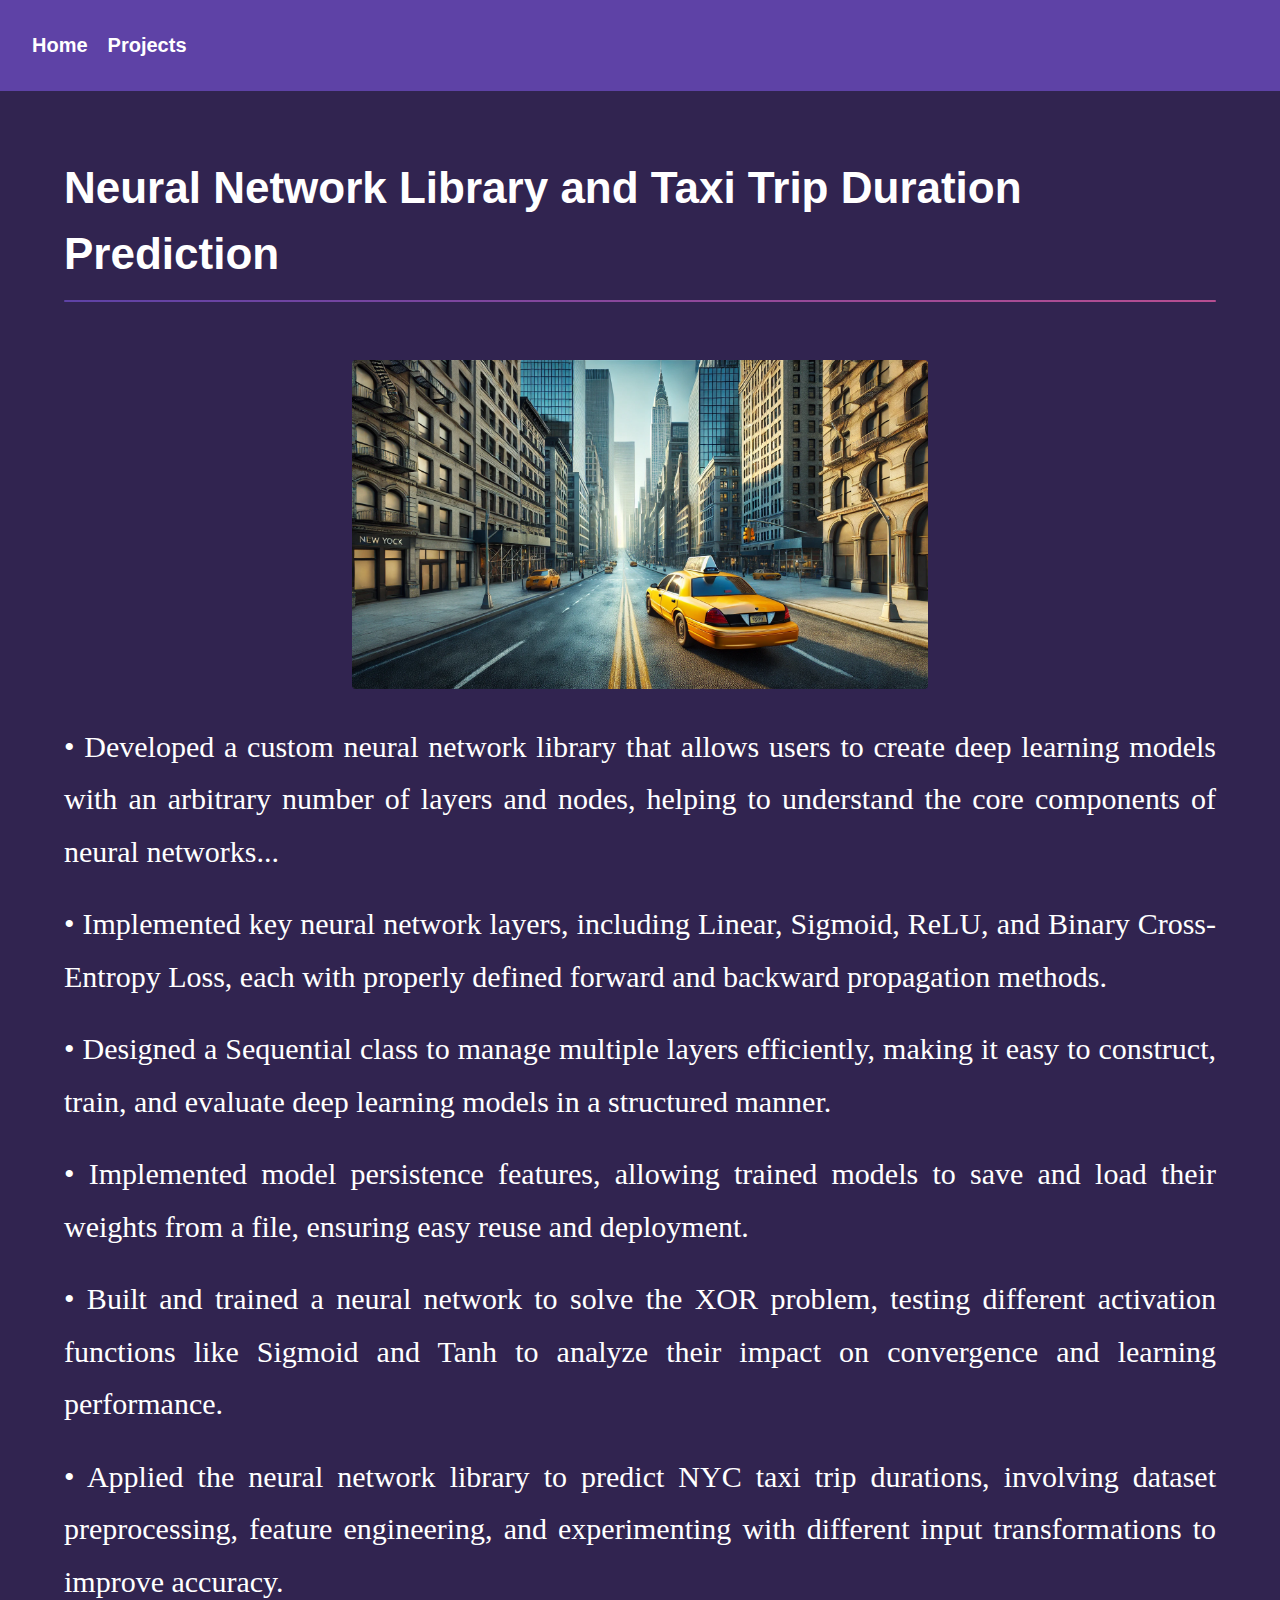
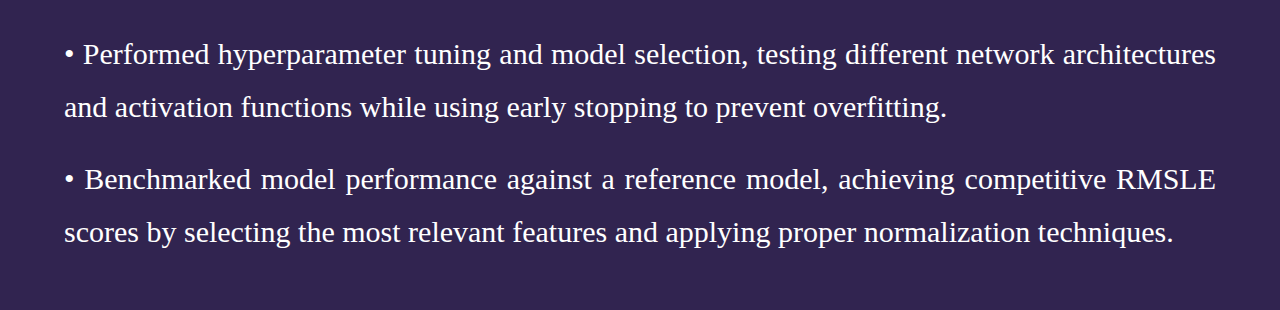
<file: Project4.html>
<!DOCTYPE HTML>
<!--
	Hyperspace by HTML5 UP
	html5up.net | @ajlkn
	Free for personal and commercial use under the CCA 3.0 license (html5up.net/license)
-->
<html>
	<head>
		<script async src="https://www.googletagmanager.com/gtag/js?id=G-N46MM72XTH"></script>
		<script>
		  window.dataLayer = window.dataLayer || [];
		  function gtag(){dataLayer.push(arguments);}
		  gtag('js', new Date());
		
		  gtag('config', 'G-N46MM72XTH');
		</script>

		<title>Anirudh's Projects</title>
		<meta charset="utf-8" />
		<meta name="viewport" content="width=device-width, initial-scale=1, user-scalable=no" />
		<link rel="stylesheet" href="assets/css/main.css" />
		<noscript><link rel="stylesheet" href="assets/css/noscript.css" /></noscript>
	</head>
	<body class="is-preload">

		<!-- Header -->
			<header id="header">
				<a href="index.html" class="title">Home</a>
				<span style="margin: 0 10px;"></span>
				<a href="All projects.html" class="title">Projects</a>
				
				<!-- <nav>
					<ul>
						<li><a href="index.html">Home</a></li>
						
						
					</ul>
				</nav> -->
			</header>
			<div class="line-container"></div>

		<!-- Wrapper -->
		<div id="wrapper" class="wrapA">

				<!-- Main -->
					<section id="main" class="wrapper">
						<div class="inner">
							<h1 class="major">Neural Network Library and Taxi Trip Duration Prediction</h1>
							<span class="image fit" style="display: flex; justify-content: center; align-items: center;">
								<img src="images/Taxi.webp" alt="" style="width: 50%; height: 80%;" />
							</span>
							
							
							<p style="text-align: justify; font-size: 30px; margin-bottom: 20px; font-family: 'Times New Roman'; color: white;"> 
								• Developed a custom neural network library that allows users to create deep learning models with an arbitrary number of layers and nodes, helping to understand the core components of neural networks...
							</p>
							<p style="text-align: justify; font-size: 30px; margin-bottom: 20px; font-family: 'Times New Roman'; color: white;"> 
								• Implemented key neural network layers, including Linear, Sigmoid, ReLU, and Binary Cross-Entropy Loss, each with properly defined forward and backward propagation methods.
							</p>
							<p style="text-align: justify; font-size: 30px; margin-bottom: 20px; font-family: 'Times New Roman'; color: white;"> 
								• Designed a Sequential class to manage multiple layers efficiently, making it easy to construct, train, and evaluate deep learning models in a structured manner.
							</p>
							<p style="text-align: justify; font-size: 30px; margin-bottom: 20px; font-family: 'Times New Roman'; color: white;"> 
								• Implemented model persistence features, allowing trained models to save and load their weights from a file, ensuring easy reuse and deployment.
							</p>
							<p style="text-align: justify; font-size: 30px; margin-bottom: 20px; font-family: 'Times New Roman'; color: white;"> 
								• Built and trained a neural network to solve the XOR problem, testing different activation functions like Sigmoid and Tanh to analyze their impact on convergence and learning performance.
							</p>
							<p style="text-align: justify; font-size: 30px; margin-bottom: 20px; font-family: 'Times New Roman'; color: white;"> 
								• Applied the neural network library to predict NYC taxi trip durations, involving dataset preprocessing, feature engineering, and experimenting with different input transformations to improve accuracy.
							</p>
							<p style="text-align: justify; font-size: 30px; margin-bottom: 20px; font-family: 'Times New Roman'; color: white;"> 
								• Performed hyperparameter tuning and model selection, testing different network architectures and activation functions while using early stopping to prevent overfitting.
							</p>
							<p style="text-align: justify; font-size: 30px; margin-bottom: 20px; font-family: 'Times New Roman'; color: white;"> 
								• Benchmarked model performance against a reference model, achieving competitive RMSLE scores by selecting the most relevant features and applying proper normalization techniques.
							</p>
							

						</div>
					</section>

			</div>

		<!-- Footer -->
			<!-- <footer id="footer" class="wrapper alt">
				<div class="inner">
					<ul class="menu">
						
					</ul>
				</div>
			</footer> -->

		<!-- Scripts -->
			<script src="assets/js/jquery.min.js"></script>
			<script src="assets/js/jquery.scrollex.min.js"></script>
			<script src="assets/js/jquery.scrolly.min.js"></script>
			<script src="assets/js/browser.min.js"></script>
			<script src="assets/js/breakpoints.min.js"></script>
			<script src="assets/js/util.js"></script>
			<script src="assets/js/main.js"></script>

	</body>
</html>
</file>
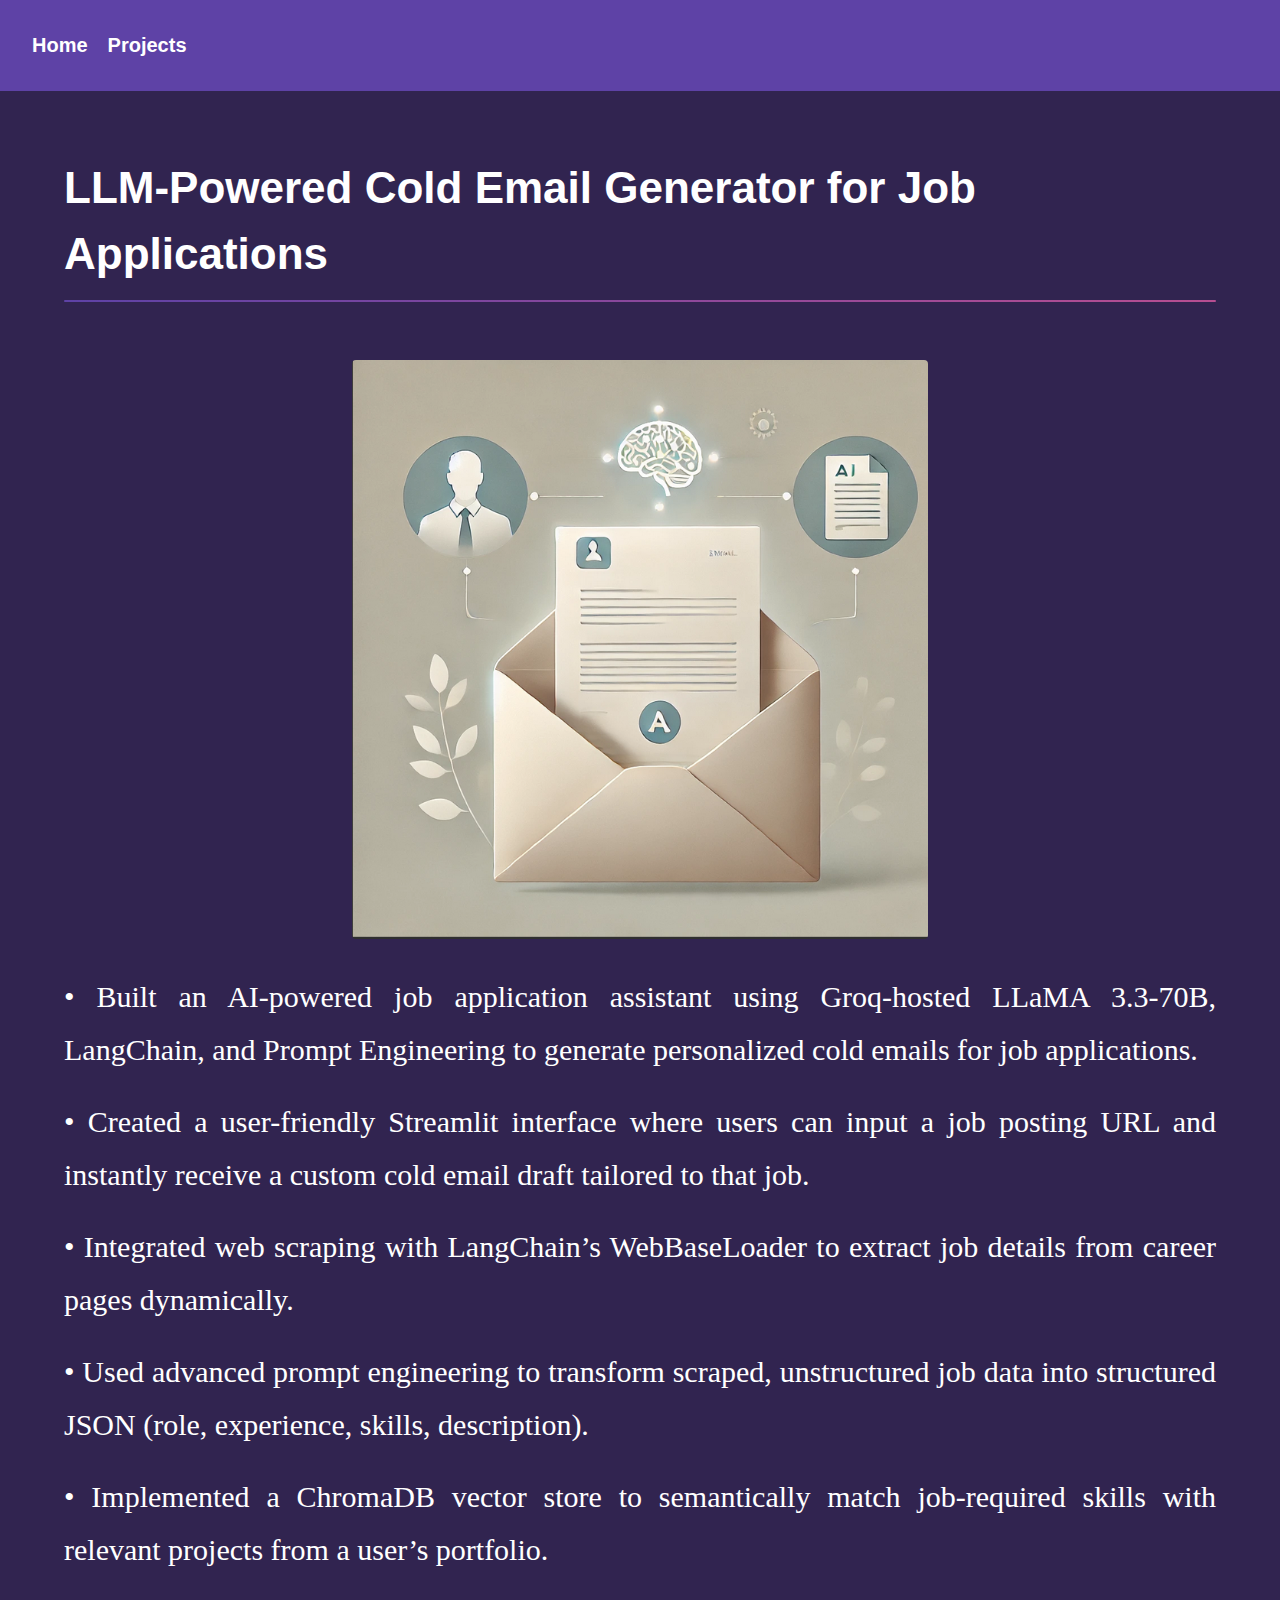
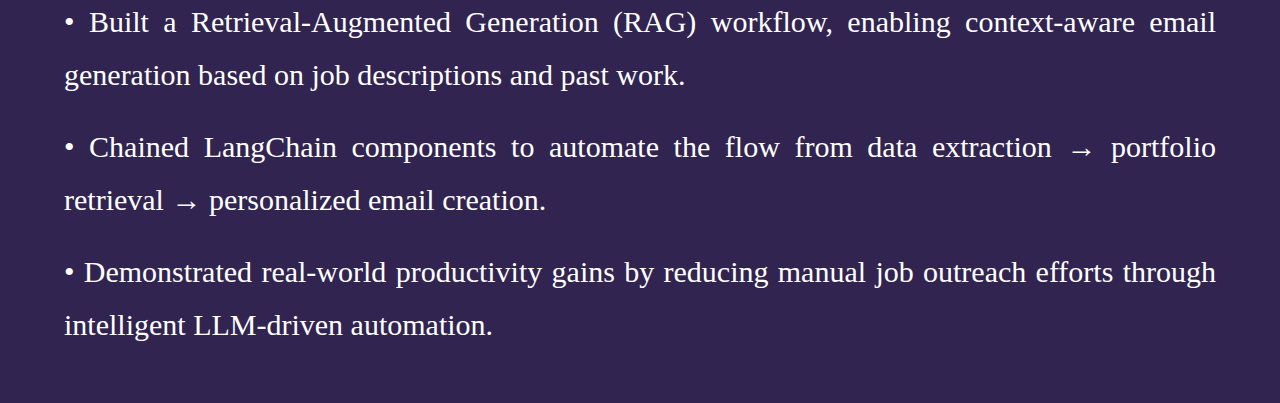
<file: Project5.html>
<!DOCTYPE HTML>

<html>
	<head>
		<title>Anirudh's Projects</title>
		<meta charset="utf-8" />
		<meta name="viewport" content="width=device-width, initial-scale=1, user-scalable=no" />
		<link rel="stylesheet" href="assets/css/main.css" />
		<noscript><link rel="stylesheet" href="assets/css/noscript.css" /></noscript>
	</head>
	<body class="is-preload">

		<!-- Header -->
			<header id="header">
				<a href="index.html" class="title">Home</a>
				<span style="margin: 0 10px;"></span>
				<a href="All projects.html" class="title">Projects</a>
				
				<!-- <nav>
					<ul>
						<li><a href="index.html">Home</a></li>
						
						
					</ul>
				</nav> -->
			</header>
			<div class="line-container"></div>

		<!-- Wrapper -->
		<div id="wrapper" class="wrapA">

				<!-- Main -->
					<section id="main" class="wrapper">
						<div class="inner">
							<h1 class="major">LLM-Powered Cold Email Generator for Job Applications</h1>
							<span class="image fit" style="display: flex; justify-content: center; align-items: center;">
								<img src="images\llm.png" alt="" style="width: 50%; height: 80%;" />
							</span>
							
							
                            <p style="text-align: justify; font-size: 30px; margin-bottom: 20px; font-family: 'Times New Roman'; color: white;"> 
                                • Built an AI-powered job application assistant using Groq-hosted LLaMA 3.3-70B, LangChain, and Prompt Engineering to generate personalized cold emails for job applications.
                            </p>
                            <p style="text-align: justify; font-size: 30px; margin-bottom: 20px; font-family: 'Times New Roman'; color: white;"> 
                                • Created a user-friendly Streamlit interface where users can input a job posting URL and instantly receive a custom cold email draft tailored to that job.
                            </p>
                            <p style="text-align: justify; font-size: 30px; margin-bottom: 20px; font-family: 'Times New Roman'; color: white;"> 
                                • Integrated web scraping with LangChain’s WebBaseLoader to extract job details from career pages dynamically.
                            </p>
                            <p style="text-align: justify; font-size: 30px; margin-bottom: 20px; font-family: 'Times New Roman'; color: white;"> 
                                • Used advanced prompt engineering to transform scraped, unstructured job data into structured JSON (role, experience, skills, description).
                            </p>
                            <p style="text-align: justify; font-size: 30px; margin-bottom: 20px; font-family: 'Times New Roman'; color: white;"> 
                                • Implemented a ChromaDB vector store to semantically match job-required skills with relevant projects from a user’s portfolio.
                            </p>
                            <p style="text-align: justify; font-size: 30px; margin-bottom: 20px; font-family: 'Times New Roman'; color: white;"> 
                                • Built a Retrieval-Augmented Generation (RAG) workflow, enabling context-aware email generation based on job descriptions and past work.
                            </p>
                            <p style="text-align: justify; font-size: 30px; margin-bottom: 20px; font-family: 'Times New Roman'; color: white;"> 
                                • Chained LangChain components to automate the flow from data extraction → portfolio retrieval → personalized email creation.
                            </p>
                            <p style="text-align: justify; font-size: 30px; margin-bottom: 20px; font-family: 'Times New Roman'; color: white;"> 
                                • Demonstrated real-world productivity gains by reducing manual job outreach efforts through intelligent LLM-driven automation.
                            </p>
                            

						</div>
					</section>

			</div>

		<!-- Footer -->
			<!-- <footer id="footer" class="wrapper alt">
				<div class="inner">
					<ul class="menu">
						
					</ul>
				</div>
			</footer> -->

		<!-- Scripts -->
			<script src="assets/js/jquery.min.js"></script>
			<script src="assets/js/jquery.scrollex.min.js"></script>
			<script src="assets/js/jquery.scrolly.min.js"></script>
			<script src="assets/js/browser.min.js"></script>
			<script src="assets/js/breakpoints.min.js"></script>
			<script src="assets/js/util.js"></script>
			<script src="assets/js/main.js"></script>

	</body>
</html>
</file>
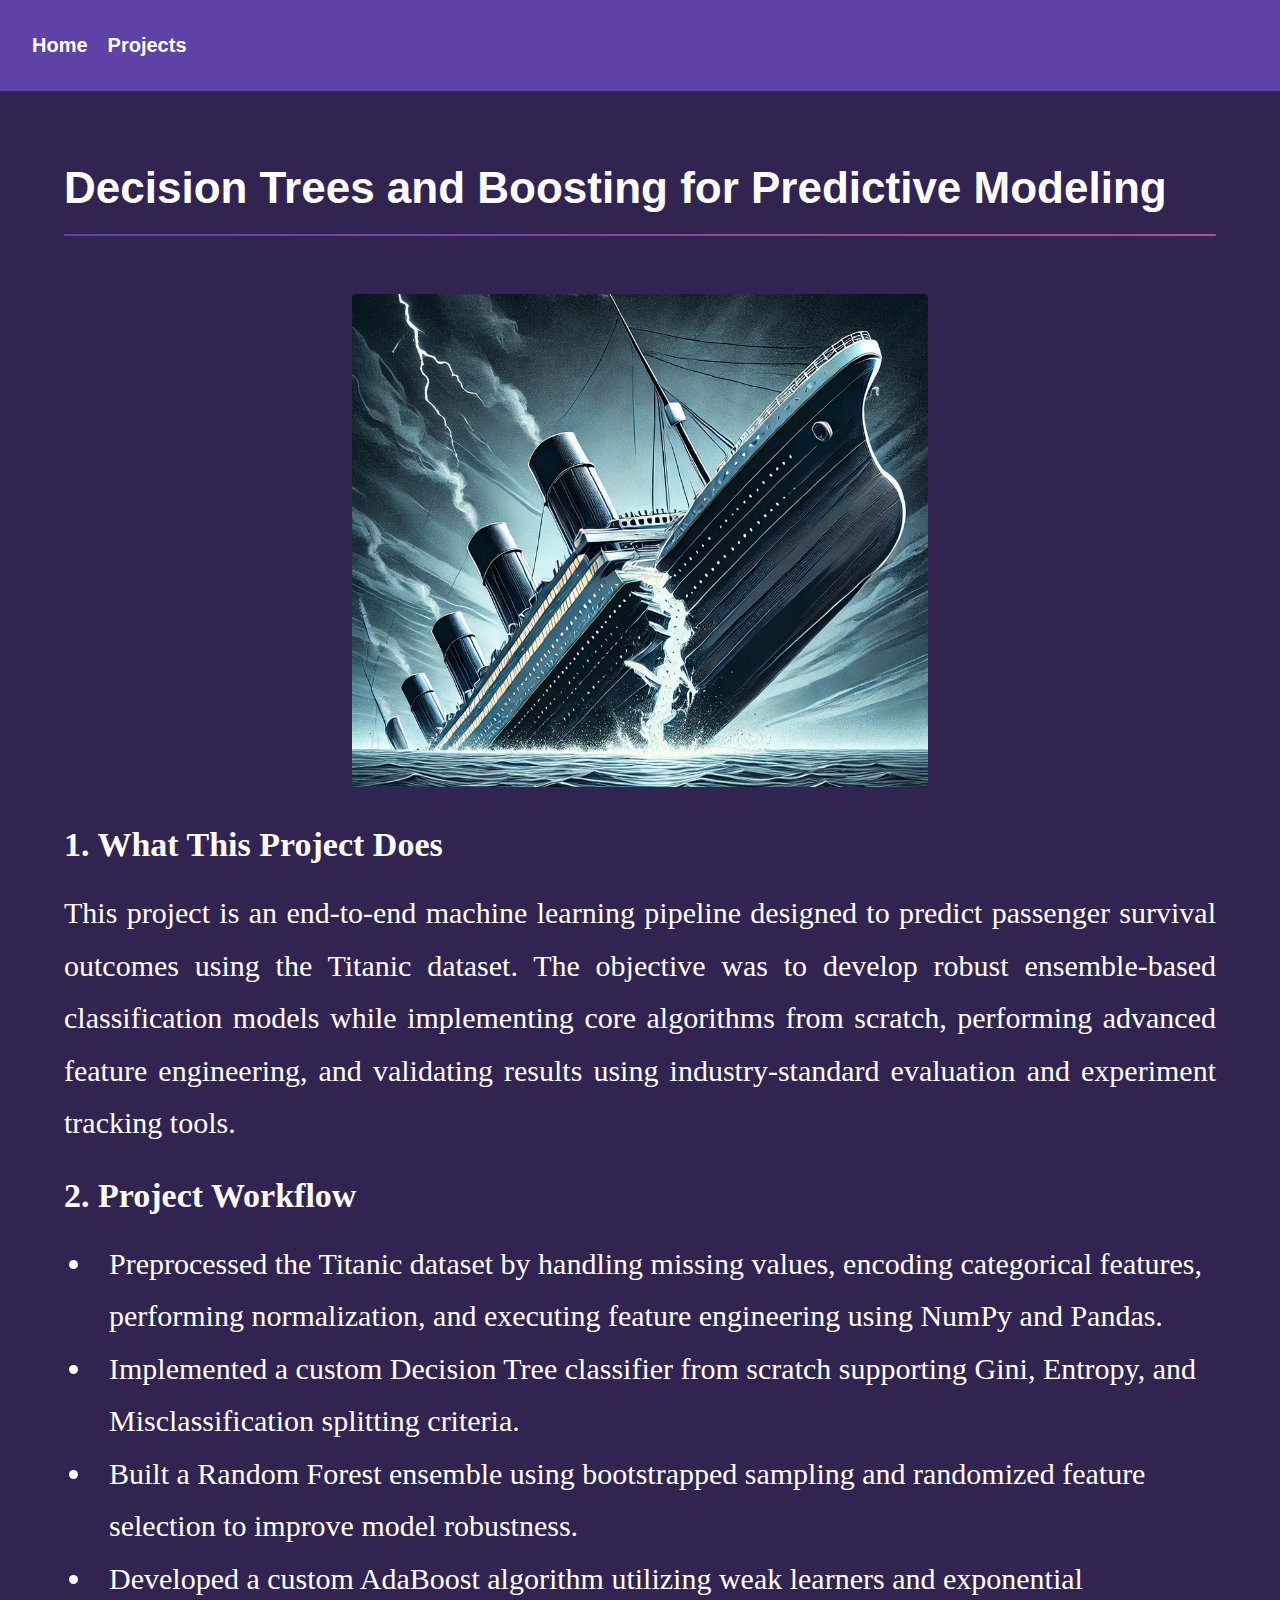
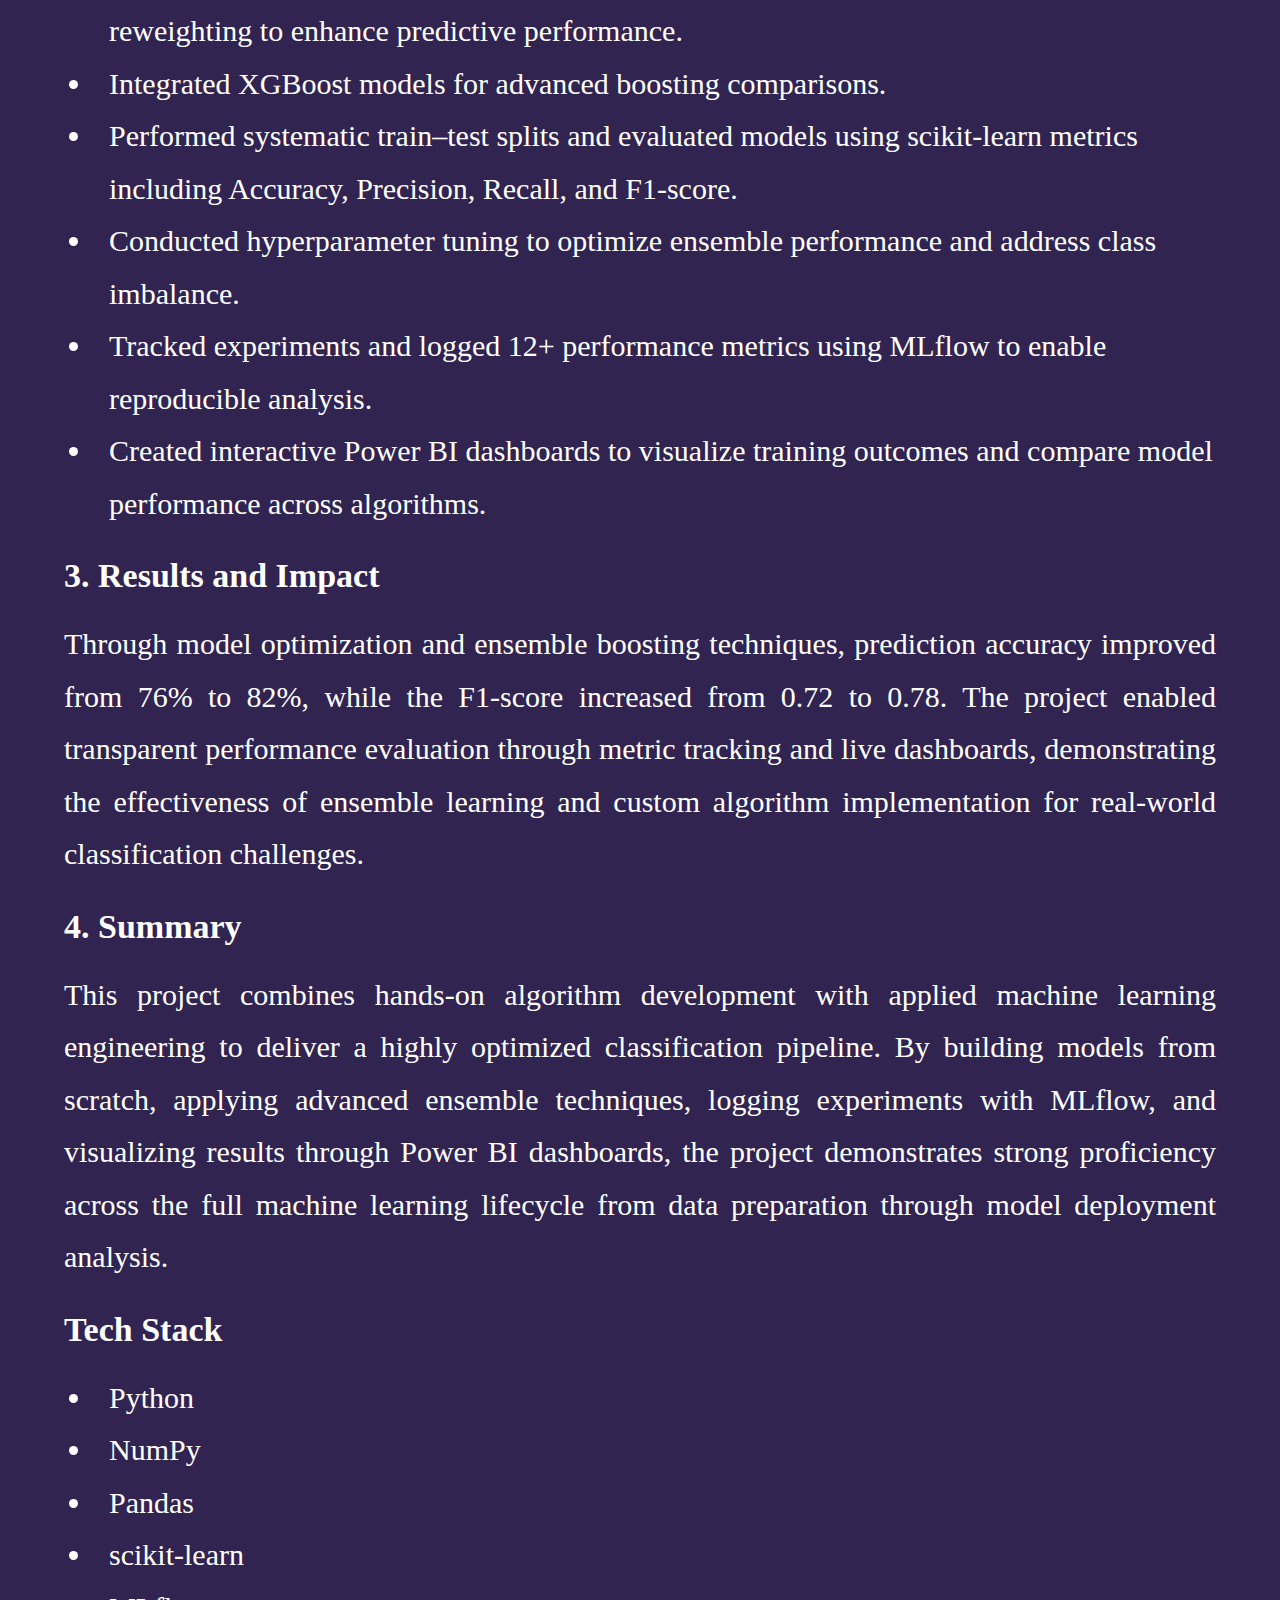
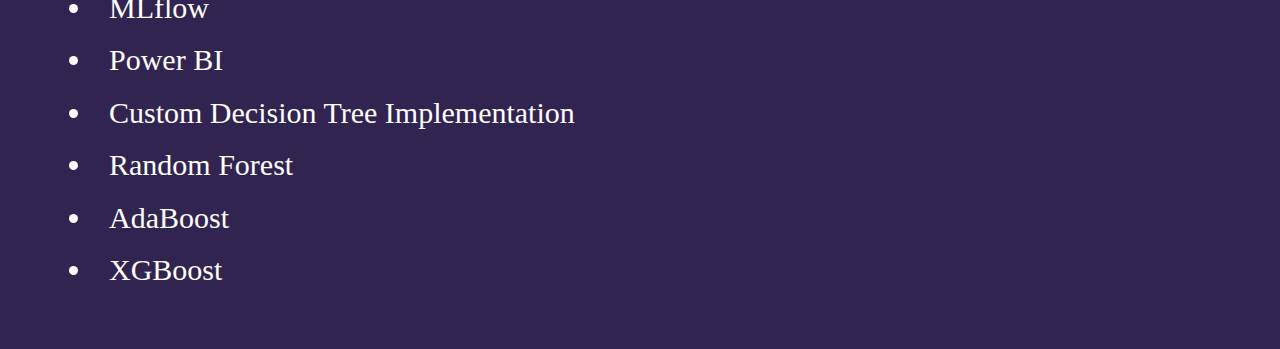
<file: Project6.html>
<!DOCTYPE HTML>

<html>
	<head>
		<script async src="https://www.googletagmanager.com/gtag/js?id=G-N46MM72XTH"></script>
		<script>
		  window.dataLayer = window.dataLayer || [];
		  function gtag(){dataLayer.push(arguments);}
		  gtag('js', new Date());
		
		  gtag('config', 'G-N46MM72XTH');
		</script>

		<title>Anirudh's Projects</title>
		<meta charset="utf-8" />
		<meta name="viewport" content="width=device-width, initial-scale=1, user-scalable=no" />
		<link rel="stylesheet" href="assets/css/main.css" />
		<noscript><link rel="stylesheet" href="assets/css/noscript.css" /></noscript>
	</head>
	<body class="is-preload">

		<!-- Header -->
			<header id="header">
				<a href="index.html" class="title">Home</a>
				<span style="margin: 0 10px;"></span>
				<a href="All projects.html" class="title">Projects</a>
				
				<!-- <nav>
					<ul>
						<li><a href="index.html">Home</a></li>
						
						
					</ul>
				</nav> -->
			</header>
			<div class="line-container"></div>

		<!-- Wrapper -->
		<div id="wrapper" class="wrapA">

				<!-- Main -->
					<section id="main" class="wrapper">
						<div class="inner">
							<h1 class="major">Decision Trees and Boosting for Predictive Modeling</h1>
							<span class="image fit" style="display: flex; justify-content: center; align-items: center;">
								<img src="images\titanic.png" alt="" style="width: 50%; height: 80%;" />
							</span>
							
							
							<!-- Section 1: What This Project Does -->
<h2 style="color: white; font-family: 'Times New Roman'; font-size: 34px;">1. What This Project Does</h2>
<p style="text-align: justify; font-size: 30px; margin-bottom: 20px; font-family: 'Times New Roman'; color: white;">
    This project is an end-to-end machine learning pipeline designed to predict passenger survival outcomes using the Titanic dataset. The objective was to develop robust ensemble-based classification models while implementing core algorithms from scratch, performing advanced feature engineering, and validating results using industry-standard evaluation and experiment tracking tools.
</p>

<!-- Section 2: Project Workflow -->
<h2 style="color: white; font-family: 'Times New Roman'; font-size: 34px;">2. Project Workflow</h2>
<ul style="font-size: 30px; font-family: 'Times New Roman'; color: white; margin-bottom: 20px;">
    <li>Preprocessed the Titanic dataset by handling missing values, encoding categorical features, performing normalization, and executing feature engineering using NumPy and Pandas.</li>
    <li>Implemented a custom Decision Tree classifier from scratch supporting Gini, Entropy, and Misclassification splitting criteria.</li>
    <li>Built a Random Forest ensemble using bootstrapped sampling and randomized feature selection to improve model robustness.</li>
    <li>Developed a custom AdaBoost algorithm utilizing weak learners and exponential reweighting to enhance predictive performance.</li>
    <li>Integrated XGBoost models for advanced boosting comparisons.</li>
    <li>Performed systematic train–test splits and evaluated models using scikit-learn metrics including Accuracy, Precision, Recall, and F1-score.</li>
    <li>Conducted hyperparameter tuning to optimize ensemble performance and address class imbalance.</li>
    <li>Tracked experiments and logged 12+ performance metrics using MLflow to enable reproducible analysis.</li>
    <li>Created interactive Power BI dashboards to visualize training outcomes and compare model performance across algorithms.</li>
</ul>

<!-- Section 3: Results and Impact -->
<h2 style="color: white; font-family: 'Times New Roman'; font-size: 34px;">3. Results and Impact</h2>
<p style="text-align: justify; font-size: 30px; margin-bottom: 20px; font-family: 'Times New Roman'; color: white;">
    Through model optimization and ensemble boosting techniques, prediction accuracy improved from 76% to 82%, while the F1-score increased from 0.72 to 0.78. The project enabled transparent performance evaluation through metric tracking and live dashboards, demonstrating the effectiveness of ensemble learning and custom algorithm implementation for real-world classification challenges.
</p>

<!-- Section 4: Summary -->
<h2 style="color: white; font-family: 'Times New Roman'; font-size: 34px;">4. Summary</h2>
<p style="text-align: justify; font-size: 30px; margin-bottom: 20px; font-family: 'Times New Roman'; color: white;">
    This project combines hands-on algorithm development with applied machine learning engineering to deliver a highly optimized classification pipeline. By building models from scratch, applying advanced ensemble techniques, logging experiments with MLflow, and visualizing results through Power BI dashboards, the project demonstrates strong proficiency across the full machine learning lifecycle from data preparation through model deployment analysis.
</p>

<!-- Tech Stack -->
<h2 style="color: white; font-family: 'Times New Roman'; font-size: 34px;">Tech Stack</h2>
<ul style="font-size: 30px; font-family: 'Times New Roman'; color: white; margin-bottom: 20px;">
    <li>Python</li>
    <li>NumPy</li>
    <li>Pandas</li>
    <li>scikit-learn</li>
    <li>MLflow</li>
    <li>Power BI</li>
    <li>Custom Decision Tree Implementation</li>
    <li>Random Forest</li>
    <li>AdaBoost</li>
    <li>XGBoost</li>
</ul>

                            

						</div>
					</section>

			</div>

		<!-- Footer -->
			<!-- <footer id="footer" class="wrapper alt">
				<div class="inner">
					<ul class="menu">
						
					</ul>
				</div>
			</footer> -->

		<!-- Scripts -->
			<script src="assets/js/jquery.min.js"></script>
			<script src="assets/js/jquery.scrollex.min.js"></script>
			<script src="assets/js/jquery.scrolly.min.js"></script>
			<script src="assets/js/browser.min.js"></script>
			<script src="assets/js/breakpoints.min.js"></script>
			<script src="assets/js/util.js"></script>
			<script src="assets/js/main.js"></script>

	</body>
</html>
</file>
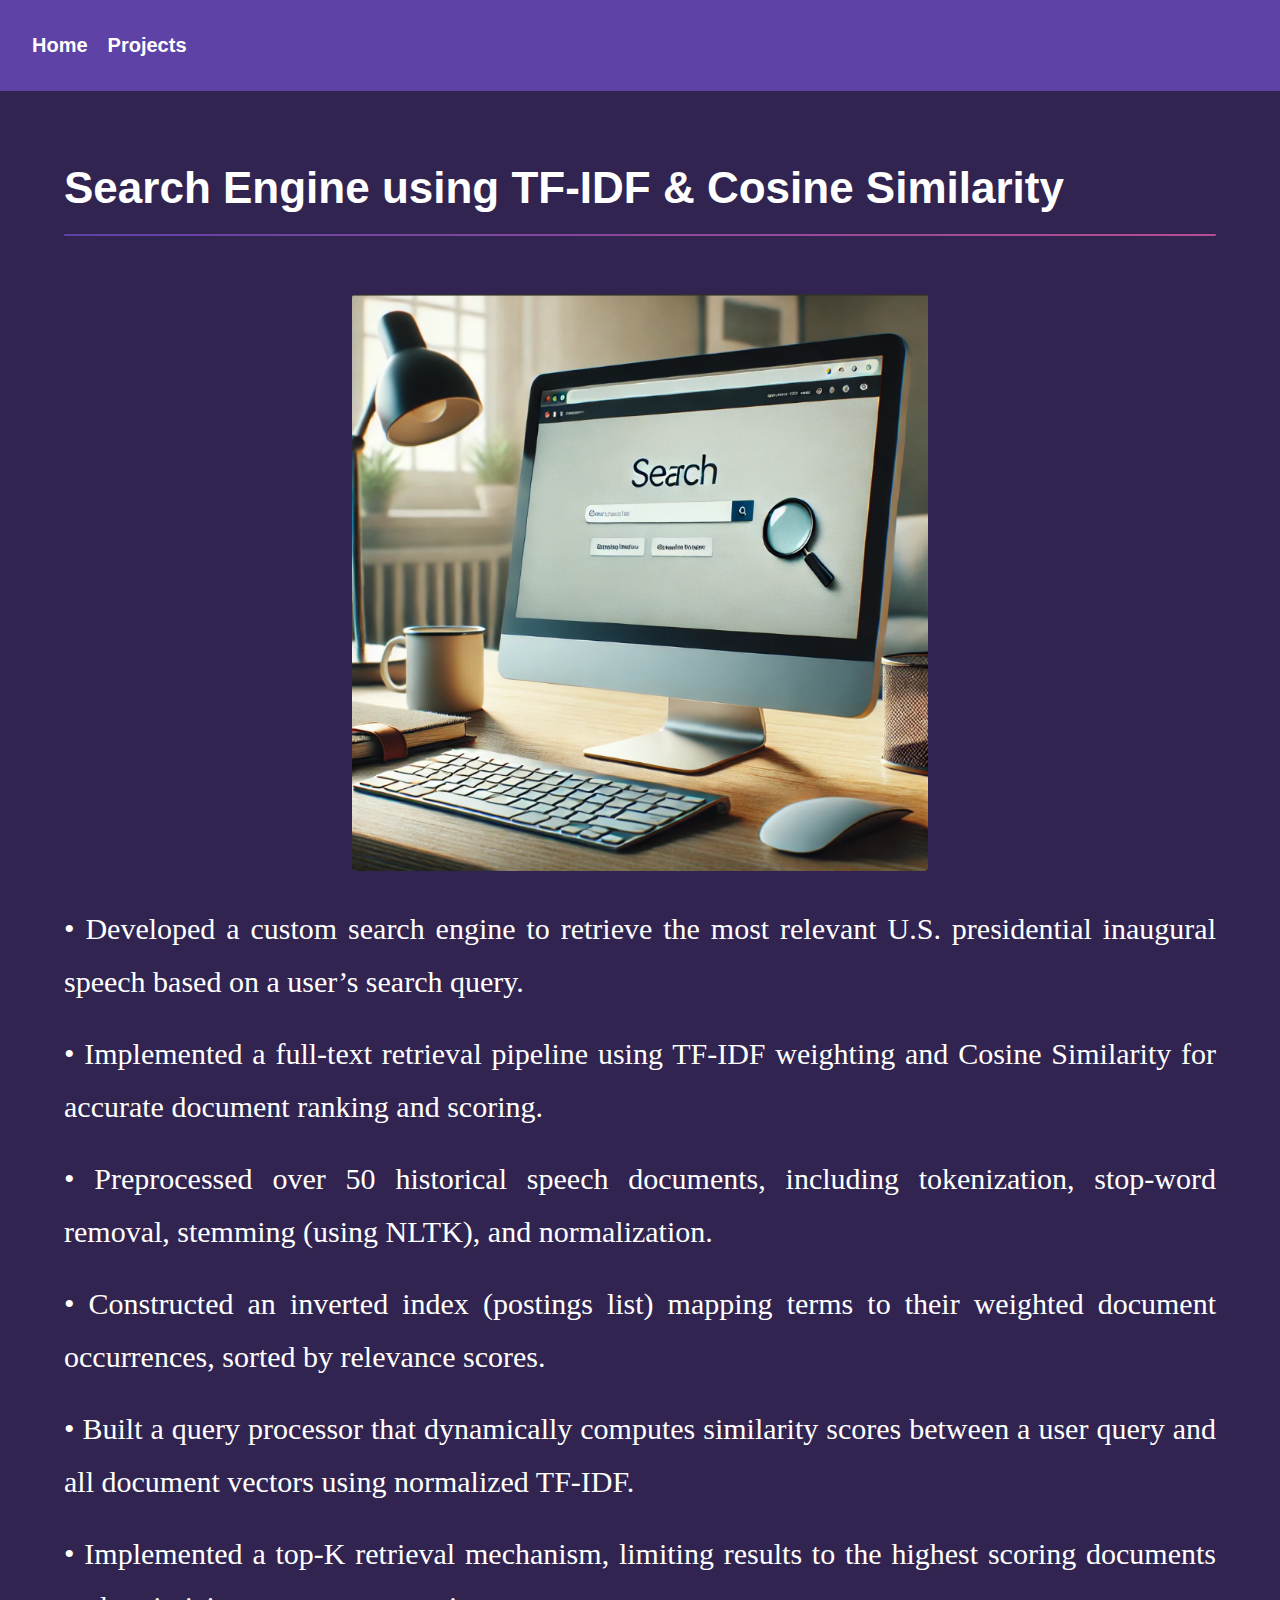
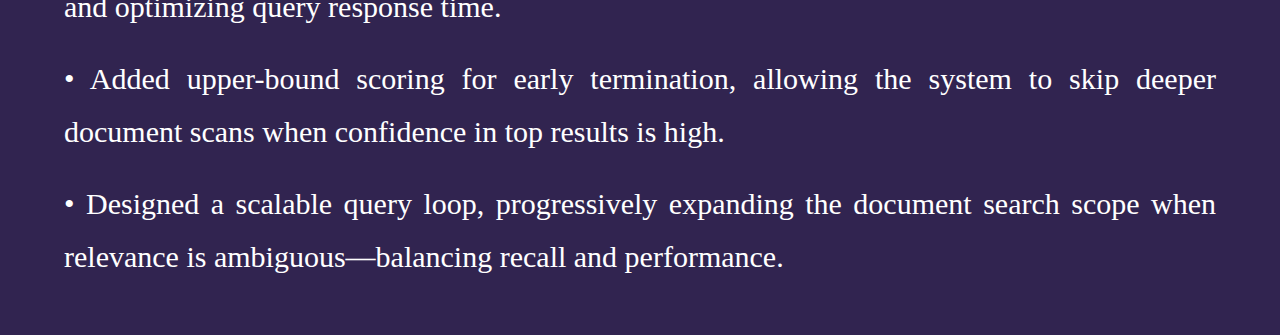
<file: Project7.html>
<!DOCTYPE HTML>

<html>
	<head>
		<title>Anirudh's Projects</title>
		<meta charset="utf-8" />
		<meta name="viewport" content="width=device-width, initial-scale=1, user-scalable=no" />
		<link rel="stylesheet" href="assets/css/main.css" />
		<noscript><link rel="stylesheet" href="assets/css/noscript.css" /></noscript>
	</head>
	<body class="is-preload">

		<!-- Header -->
			<header id="header">
				<a href="index.html" class="title">Home</a>
				<span style="margin: 0 10px;"></span>
				<a href="All projects.html" class="title">Projects</a>
<!-- 				
				<nav>
					<ul>
						<li><a href="All projects.html">Home</a></li>
					
						
					</ul>
				</nav> -->
			</header>
			<div class="line-container"></div>

		<!-- Wrapper -->
		<div id="wrapper" class="wrapA">

				<!-- Main -->
					<section id="main" class="wrapper">
						<div class="inner">
							<h1 class="major">Search Engine using TF-IDF & Cosine Similarity</h1>
							<span class="image fit" style="display: flex; justify-content: center; align-items: center;">
								<img src="images\image.png" alt="" style="width: 50%; height: 80%;" />
							</span>
							
							<p style="text-align: justify; font-size: 30px; margin-bottom: 20px; font-family: 'Times New Roman'; color: white;"> 
                                • Developed a custom search engine to retrieve the most relevant U.S. presidential inaugural speech based on a user’s search query.
                            </p>
                            <p style="text-align: justify; font-size: 30px; margin-bottom: 20px; font-family: 'Times New Roman'; color: white;"> 
                                • Implemented a full-text retrieval pipeline using TF-IDF weighting and Cosine Similarity for accurate document ranking and scoring.
                            </p>
                            <p style="text-align: justify; font-size: 30px; margin-bottom: 20px; font-family: 'Times New Roman'; color: white;"> 
                                • Preprocessed over 50 historical speech documents, including tokenization, stop-word removal, stemming (using NLTK), and normalization.
                            </p>
                            <p style="text-align: justify; font-size: 30px; margin-bottom: 20px; font-family: 'Times New Roman'; color: white;"> 
                                • Constructed an inverted index (postings list) mapping terms to their weighted document occurrences, sorted by relevance scores.
                            </p>
                            <p style="text-align: justify; font-size: 30px; margin-bottom: 20px; font-family: 'Times New Roman'; color: white;"> 
                                • Built a query processor that dynamically computes similarity scores between a user query and all document vectors using normalized TF-IDF.
                            </p>
                            <p style="text-align: justify; font-size: 30px; margin-bottom: 20px; font-family: 'Times New Roman'; color: white;"> 
                                • Implemented a top-K retrieval mechanism, limiting results to the highest scoring documents and optimizing query response time.
                            </p>
                            <p style="text-align: justify; font-size: 30px; margin-bottom: 20px; font-family: 'Times New Roman'; color: white;"> 
                                • Added upper-bound scoring for early termination, allowing the system to skip deeper document scans when confidence in top results is high.
                            </p>
                            <p style="text-align: justify; font-size: 30px; margin-bottom: 20px; font-family: 'Times New Roman'; color: white;"> 
                                • Designed a scalable query loop, progressively expanding the document search scope when relevance is ambiguous—balancing recall and performance.
                            </p>
                            
                            

						</div>
					</section>

			</div>

		<!-- Footer -->
			<!-- <footer id="footer" class="wrapper alt">
				<div class="inner">
					<ul class="menu">
						
					</ul>
				</div>
			</footer> -->

		<!-- Scripts -->
			<script src="assets/js/jquery.min.js"></script>
			<script src="assets/js/jquery.scrollex.min.js"></script>
			<script src="assets/js/jquery.scrolly.min.js"></script>
			<script src="assets/js/browser.min.js"></script>
			<script src="assets/js/breakpoints.min.js"></script>
			<script src="assets/js/util.js"></script>
			<script src="assets/js/main.js"></script>

	</body>
</html>
</file>
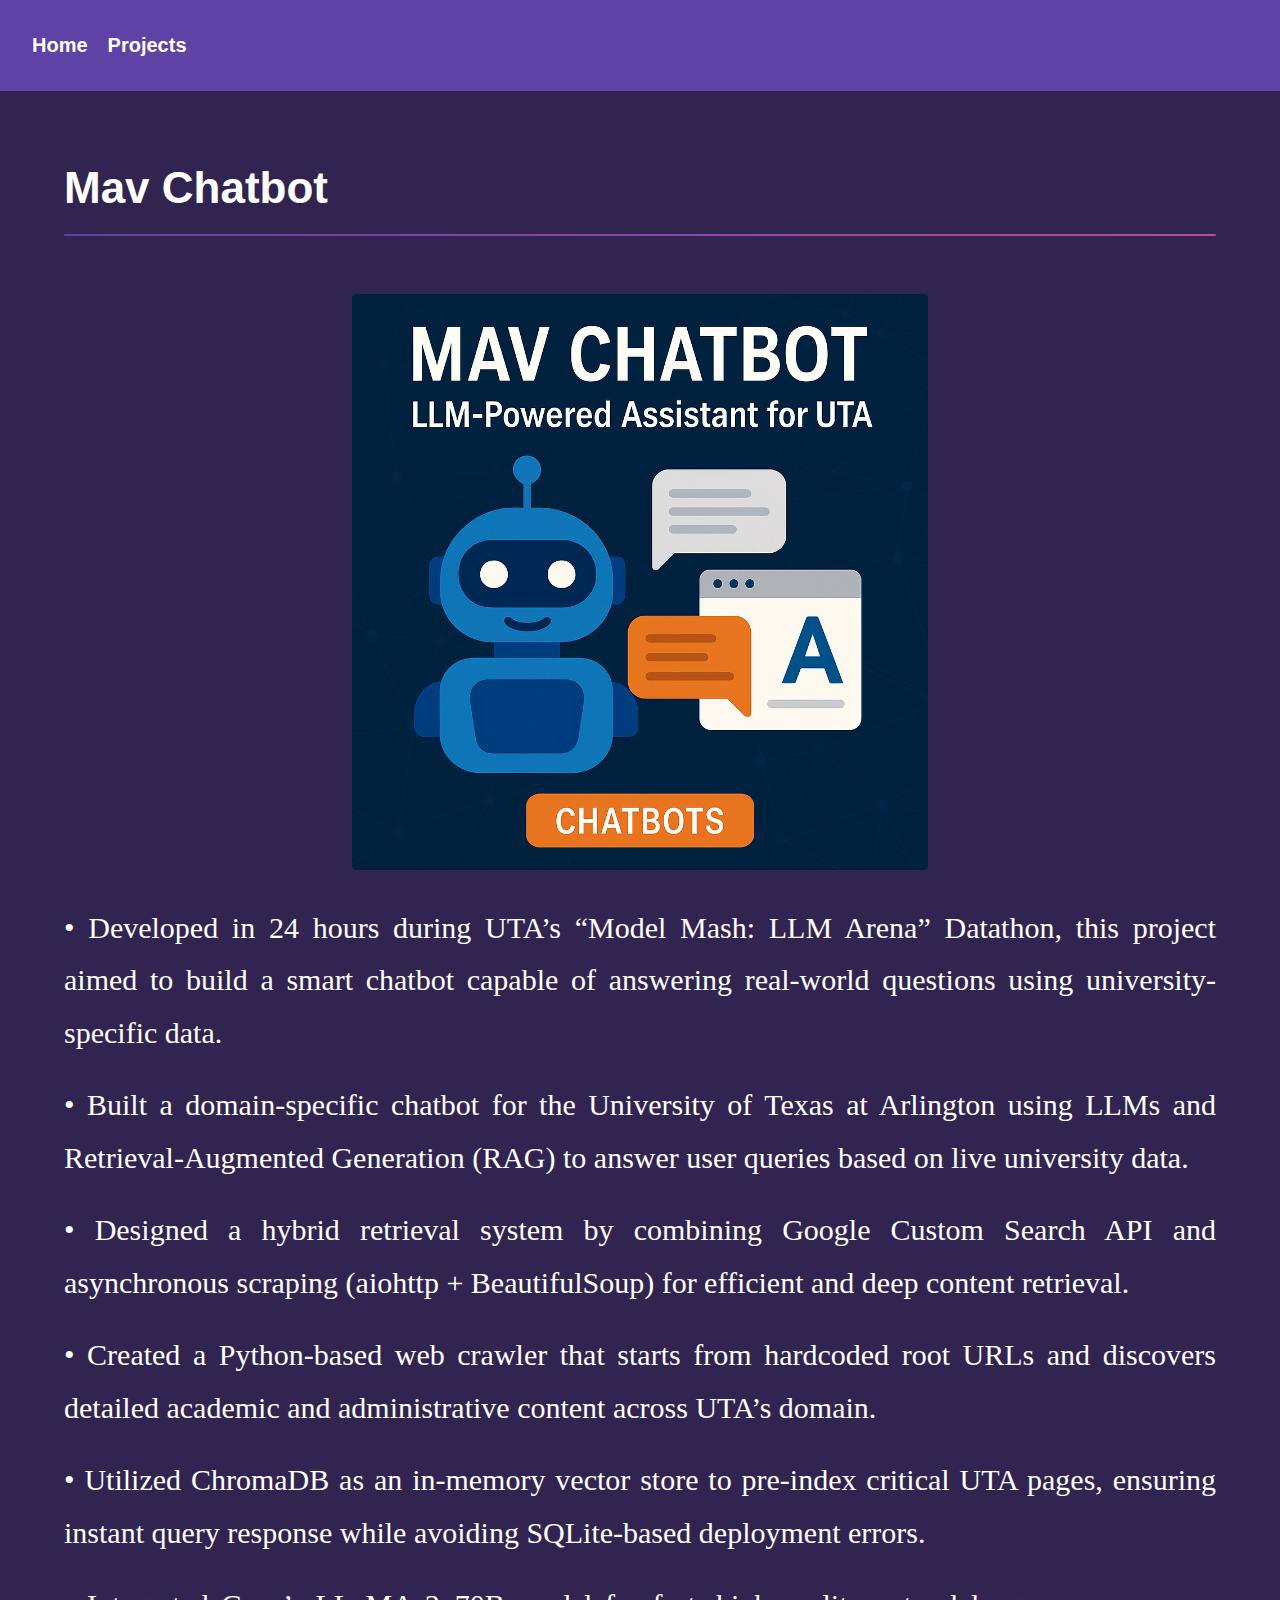
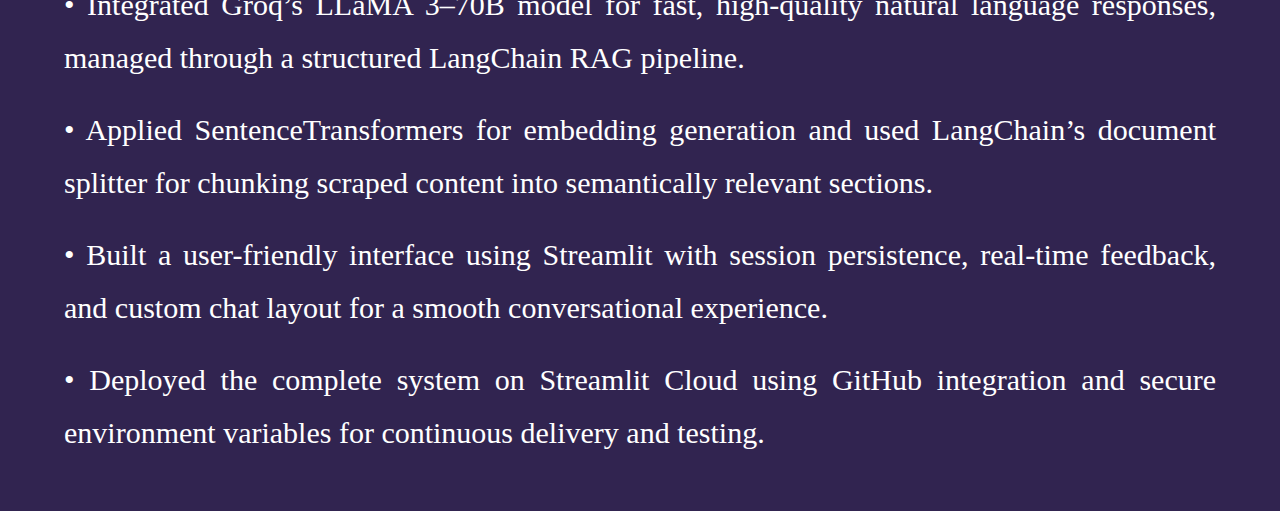
<file: Project8.html>
<!DOCTYPE HTML>

<html>
	<head>
		<title>Anirudh's Projects</title>
		<meta charset="utf-8" />
		<meta name="viewport" content="width=device-width, initial-scale=1, user-scalable=no" />
		<link rel="stylesheet" href="assets/css/main.css" />
		<noscript><link rel="stylesheet" href="assets/css/noscript.css" /></noscript>
	</head>
	<body class="is-preload">

		<!-- Header -->
			<header id="header">
				<a href="index.html" class="title">Home</a>
				<span style="margin: 0 10px;"></span>
				<a href="All projects.html" class="title">Projects</a>
<!-- 				
				<nav>
					<ul>
						<li><a href="All projects.html">Home</a></li>
					
						
					</ul>
				</nav> -->
			</header>
			<div class="line-container"></div>

		<!-- Wrapper -->
		<div id="wrapper" class="wrapA">

				<!-- Main -->
					<section id="main" class="wrapper">
						<div class="inner">
							<h1 class="major">Mav Chatbot</h1>
							<span class="image fit" style="display: flex; justify-content: center; align-items: center;">
								<img src="images\Chatbot.png" alt="" style="width: 50%; height: 80%;" />
							</span>
							<p style="text-align: justify; font-size: 30px; margin-bottom: 20px; font-family: 'Times New Roman'; color: white;"> 
                                • Developed in 24 hours during UTA’s “Model Mash: LLM Arena” Datathon, this project aimed to build a smart chatbot capable of answering real-world questions using university-specific data.
                            </p>
							<p style="text-align: justify; font-size: 30px; margin-bottom: 20px; font-family: 'Times New Roman'; color: white;"> 
                                • Built a domain-specific chatbot for the University of Texas at Arlington using LLMs and Retrieval-Augmented Generation (RAG) to answer user queries based on live university data.
                            </p>
                            <p style="text-align: justify; font-size: 30px; margin-bottom: 20px; font-family: 'Times New Roman'; color: white;"> 
                                • Designed a hybrid retrieval system by combining Google Custom Search API and asynchronous scraping (aiohttp + BeautifulSoup) for efficient and deep content retrieval.
                            </p>
                            <p style="text-align: justify; font-size: 30px; margin-bottom: 20px; font-family: 'Times New Roman'; color: white;"> 
                                • Created a Python-based web crawler that starts from hardcoded root URLs and discovers detailed academic and administrative content across UTA’s domain.
                            </p>
                            <p style="text-align: justify; font-size: 30px; margin-bottom: 20px; font-family: 'Times New Roman'; color: white;"> 
                                • Utilized ChromaDB as an in-memory vector store to pre-index critical UTA pages, ensuring instant query response while avoiding SQLite-based deployment errors.
                            </p>
                            <p style="text-align: justify; font-size: 30px; margin-bottom: 20px; font-family: 'Times New Roman'; color: white;"> 
                                • Integrated Groq’s LLaMA 3–70B model for fast, high-quality natural language responses, managed through a structured LangChain RAG pipeline.
                            </p>
                            <p style="text-align: justify; font-size: 30px; margin-bottom: 20px; font-family: 'Times New Roman'; color: white;"> 
                                • Applied SentenceTransformers for embedding generation and used LangChain’s document splitter for chunking scraped content into semantically relevant sections.
                            </p>
                            <p style="text-align: justify; font-size: 30px; margin-bottom: 20px; font-family: 'Times New Roman'; color: white;"> 
                                • Built a user-friendly interface using Streamlit with session persistence, real-time feedback, and custom chat layout for a smooth conversational experience.
                            </p>
                            <p style="text-align: justify; font-size: 30px; margin-bottom: 20px; font-family: 'Times New Roman'; color: white;"> 
                                • Deployed the complete system on Streamlit Cloud using GitHub integration and secure environment variables for continuous delivery and testing.
                            </p>
                            
                            
                            

						</div>
					</section>

			</div>

		<!-- Footer -->
			<!-- <footer id="footer" class="wrapper alt">
				<div class="inner">
					<ul class="menu">
						
					</ul>
				</div>
			</footer> -->

		<!-- Scripts -->
			<script src="assets/js/jquery.min.js"></script>
			<script src="assets/js/jquery.scrollex.min.js"></script>
			<script src="assets/js/jquery.scrolly.min.js"></script>
			<script src="assets/js/browser.min.js"></script>
			<script src="assets/js/breakpoints.min.js"></script>
			<script src="assets/js/util.js"></script>
			<script src="assets/js/main.js"></script>

	</body>
</html>
</file>
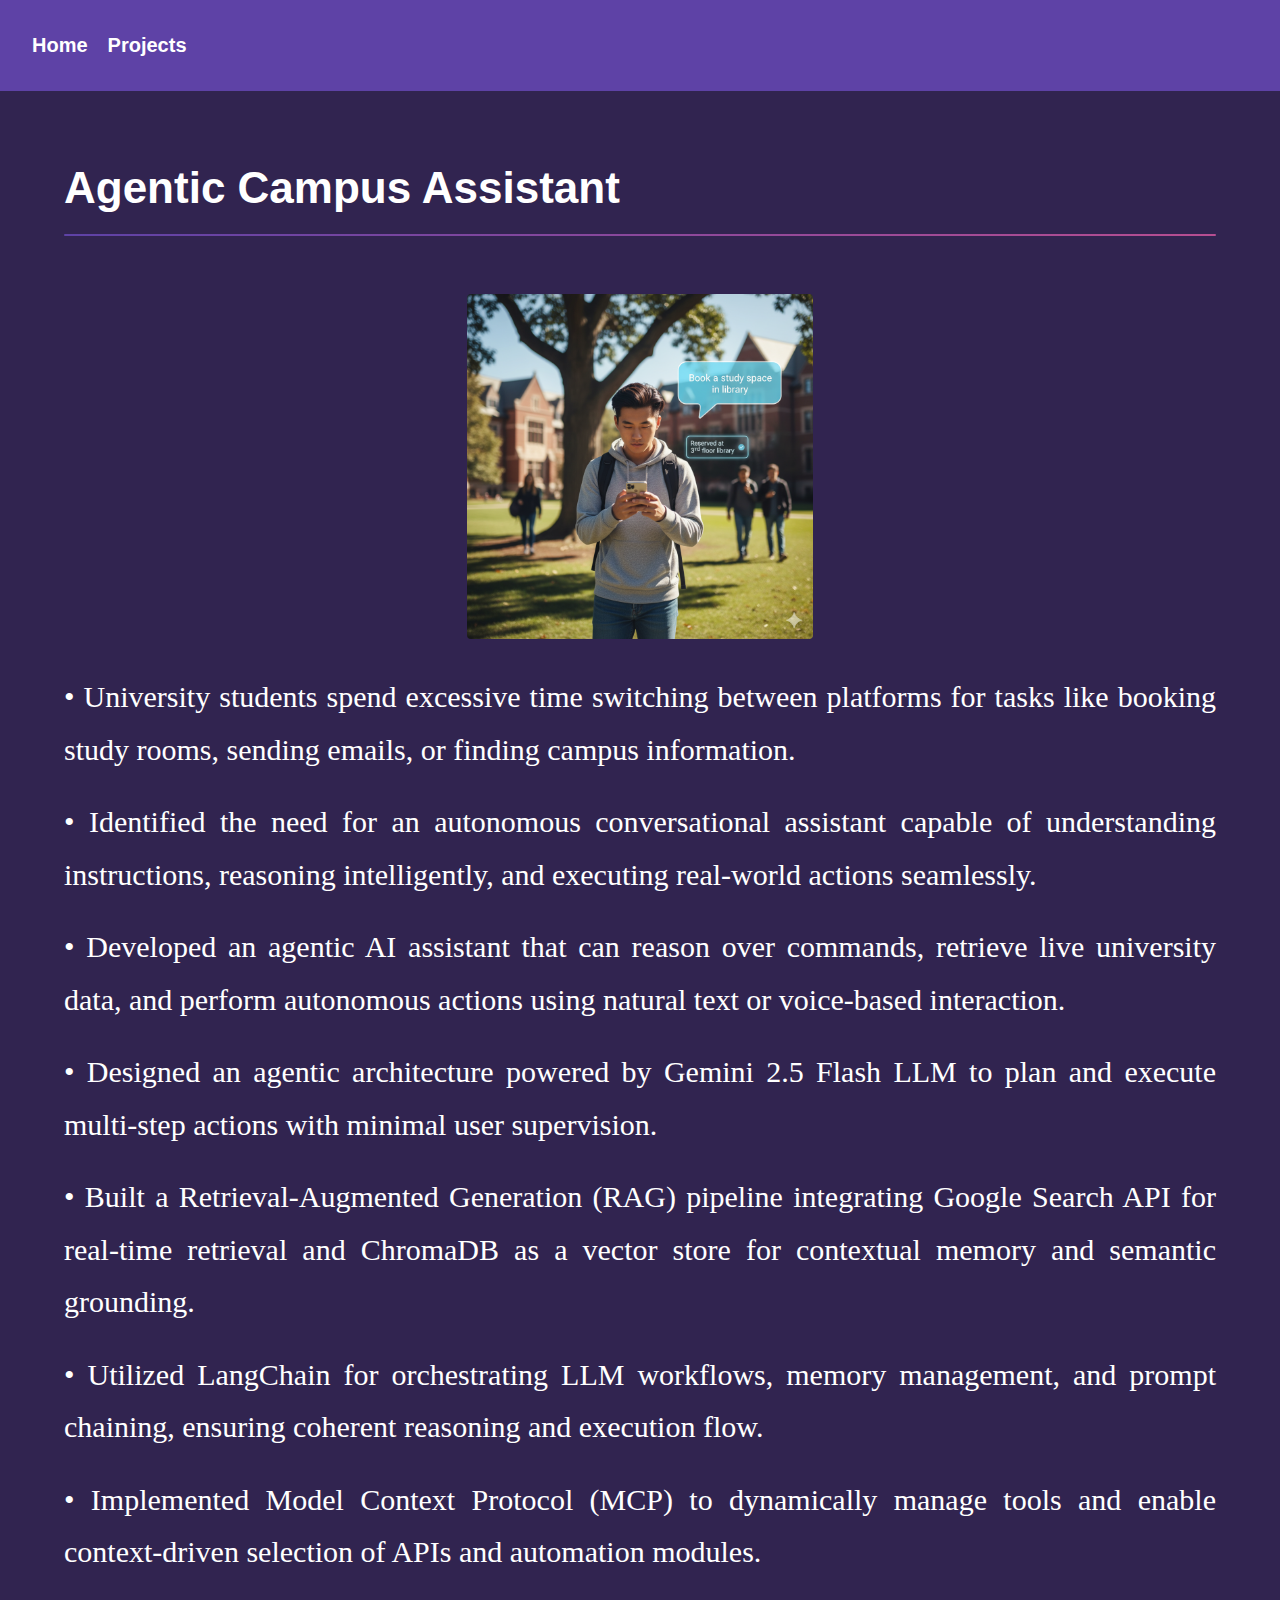
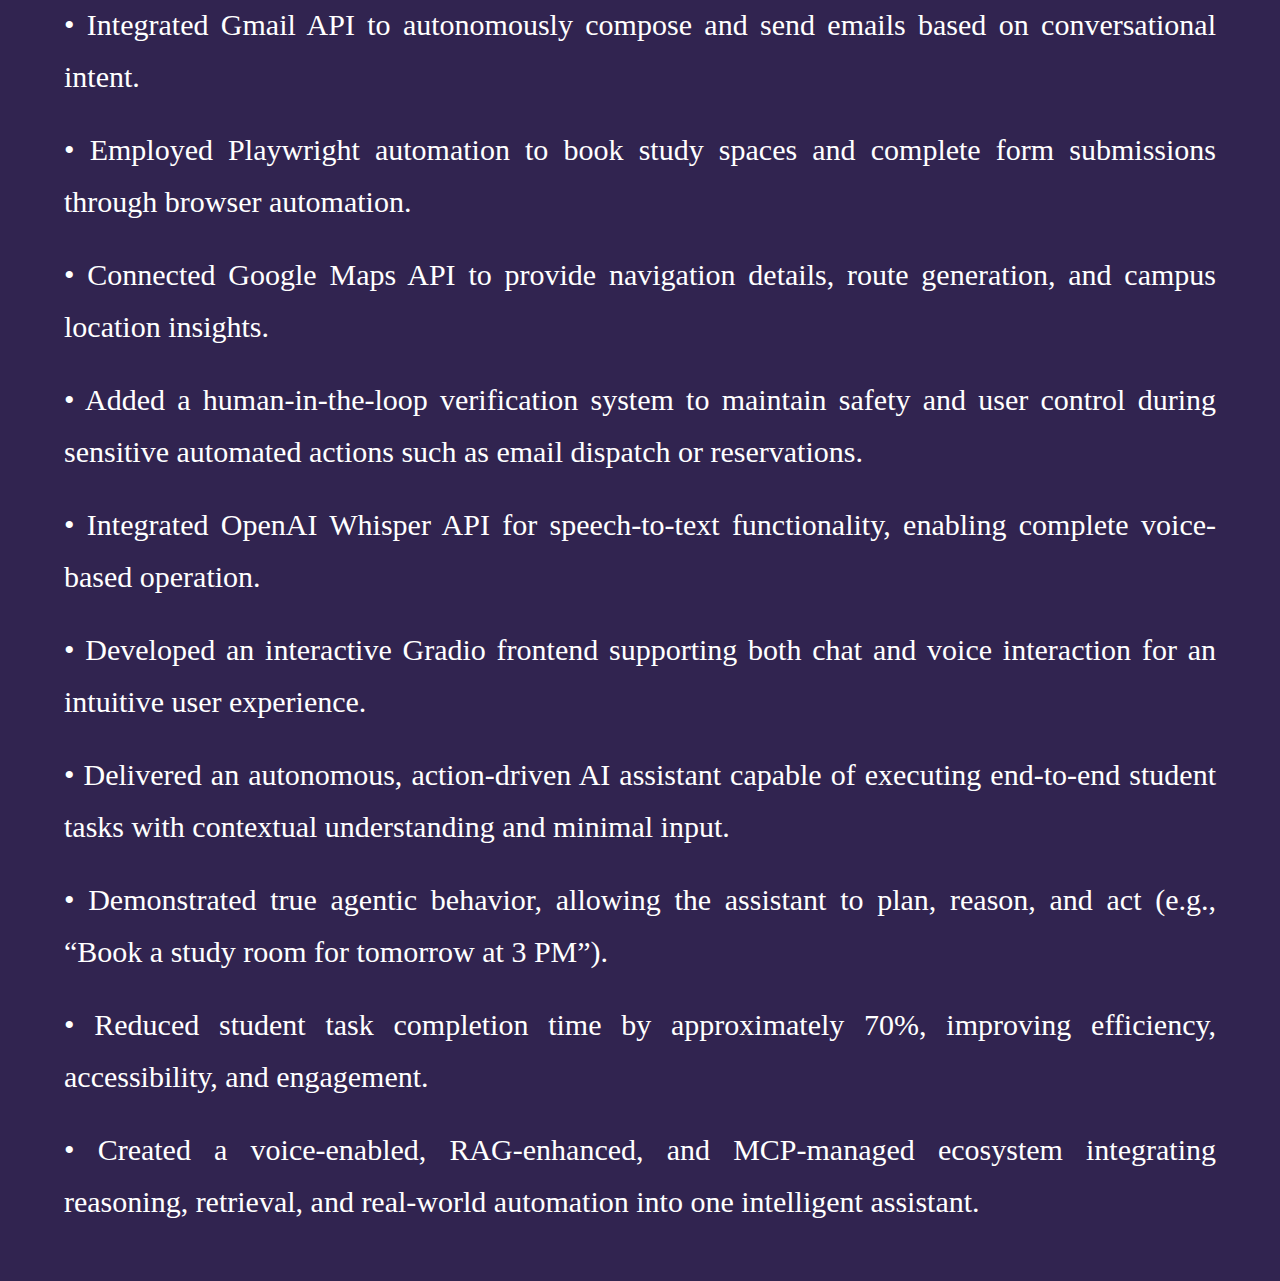
<file: Project9.html>
<!DOCTYPE HTML>

<html>
	<head>
		<script async src="https://www.googletagmanager.com/gtag/js?id=G-N46MM72XTH"></script>
		<script>
		  window.dataLayer = window.dataLayer || [];
		  function gtag(){dataLayer.push(arguments);}
		  gtag('js', new Date());
		
		  gtag('config', 'G-N46MM72XTH');
		</script>
		<title>Anirudh's Projects</title>
		<meta charset="utf-8" />
		<meta name="viewport" content="width=device-width, initial-scale=1, user-scalable=no" />
		<link rel="stylesheet" href="assets/css/main.css" />
		<noscript><link rel="stylesheet" href="assets/css/noscript.css" /></noscript>
	</head>
	<body class="is-preload">

		<!-- Header -->
			<header id="header">
				
				<a href="index.html" class="title">Home</a>
				<span style="margin: 0 10px;"></span>
				<a href="All projects.html" class="title">Projects</a>
				
				<!-- <nav>
					<ul>
						<li><a href="index.html" class="title">Home</a></li>
						
						
					</ul>
				</nav> -->
			</header>
			<div class="line-container"></div>

		<!-- Wrapper -->
		<div id="wrapper" class="wrapA">

				<!-- Main -->
					<section id="main" class="wrapper">
						<div class="inner">
							<h1 class="major">Agentic Campus Assistant</h1>
							<span class="image fit" style="display: flex; justify-content: center; align-items: center;">
								<img src="images/Agentic_Chatbot.png" alt="" style="width: 30%; height: 30%;" />
							</span>
							
							
							<p style="text-align: justify; font-size: 30px; margin-bottom: 20px; font-family: 'Times New Roman'; color: white;">
• University students spend excessive time switching between platforms for tasks like booking study rooms, sending emails, or finding campus information.  
</p>

<p style="text-align: justify; font-size: 30px; margin-bottom: 20px; font-family: 'Times New Roman'; color: white;">
• Identified the need for an autonomous conversational assistant capable of understanding instructions, reasoning intelligently, and executing real-world actions seamlessly.  
</p>

<p style="text-align: justify; font-size: 30px; margin-bottom: 20px; font-family: 'Times New Roman'; color: white;">
• Developed an agentic AI assistant that can reason over commands, retrieve live university data, and perform autonomous actions using natural text or voice-based interaction.  
</p>

<p style="text-align: justify; font-size: 30px; margin-bottom: 20px; font-family: 'Times New Roman'; color: white;">
• Designed an agentic architecture powered by Gemini 2.5 Flash LLM to plan and execute multi-step actions with minimal user supervision.  
</p>

<p style="text-align: justify; font-size: 30px; margin-bottom: 20px; font-family: 'Times New Roman'; color: white;">
• Built a Retrieval-Augmented Generation (RAG) pipeline integrating Google Search API for real-time retrieval and ChromaDB as a vector store for contextual memory and semantic grounding.  
</p>

<p style="text-align: justify; font-size: 30px; margin-bottom: 20px; font-family: 'Times New Roman'; color: white;">
• Utilized LangChain for orchestrating LLM workflows, memory management, and prompt chaining, ensuring coherent reasoning and execution flow.  
</p>

<p style="text-align: justify; font-size: 30px; margin-bottom: 20px; font-family: 'Times New Roman'; color: white;">
• Implemented Model Context Protocol (MCP) to dynamically manage tools and enable context-driven selection of APIs and automation modules.  
</p>

<p style="text-align: justify; font-size: 30px; margin-bottom: 20px; font-family: 'Times New Roman'; color: white;">
• Integrated Gmail API to autonomously compose and send emails based on conversational intent.  
</p>

<p style="text-align: justify; font-size: 30px; margin-bottom: 20px; font-family: 'Times New Roman'; color: white;">
• Employed Playwright automation to book study spaces and complete form submissions through browser automation.  
</p>

<p style="text-align: justify; font-size: 30px; margin-bottom: 20px; font-family: 'Times New Roman'; color: white;">
• Connected Google Maps API to provide navigation details, route generation, and campus location insights.  
</p>

<p style="text-align: justify; font-size: 30px; margin-bottom: 20px; font-family: 'Times New Roman'; color: white;">
• Added a human-in-the-loop verification system to maintain safety and user control during sensitive automated actions such as email dispatch or reservations.  
</p>

<p style="text-align: justify; font-size: 30px; margin-bottom: 20px; font-family: 'Times New Roman'; color: white;">
• Integrated OpenAI Whisper API for speech-to-text functionality, enabling complete voice-based operation.  
</p>

<p style="text-align: justify; font-size: 30px; margin-bottom: 20px; font-family: 'Times New Roman'; color: white;">
• Developed an interactive Gradio frontend supporting both chat and voice interaction for an intuitive user experience.  
</p>

<p style="text-align: justify; font-size: 30px; margin-bottom: 20px; font-family: 'Times New Roman'; color: white;">
• Delivered an autonomous, action-driven AI assistant capable of executing end-to-end student tasks with contextual understanding and minimal input.  
</p>

<p style="text-align: justify; font-size: 30px; margin-bottom: 20px; font-family: 'Times New Roman'; color: white;">
• Demonstrated true agentic behavior, allowing the assistant to plan, reason, and act (e.g., “Book a study room for tomorrow at 3 PM”).  
</p>

<p style="text-align: justify; font-size: 30px; margin-bottom: 20px; font-family: 'Times New Roman'; color: white;">
• Reduced student task completion time by approximately 70%, improving efficiency, accessibility, and engagement.  
</p>

<p style="text-align: justify; font-size: 30px; margin-bottom: 20px; font-family: 'Times New Roman'; color: white;">
• Created a voice-enabled, RAG-enhanced, and MCP-managed ecosystem integrating reasoning, retrieval, and real-world automation into one intelligent assistant.  
</p>

							

						</div>
					</section>

			</div>

		<!-- Footer -->
			<!-- <footer id="footer" class="wrapper alt">
				<div class="inner">
					<ul class="menu">
						
					</ul>
				</div>
			</footer> -->

		<!-- Scripts -->
			<script src="assets/js/jquery.min.js"></script>
			<script src="assets/js/jquery.scrollex.min.js"></script>
			<script src="assets/js/jquery.scrolly.min.js"></script>
			<script src="assets/js/browser.min.js"></script>
			<script src="assets/js/breakpoints.min.js"></script>
			<script src="assets/js/util.js"></script>
			<script src="assets/js/main.js"></script>

	</body>
</html>
</file>
<file: assets/css/noscript.css>
/*
	Hyperspace by HTML5 UP
	html5up.net | @ajlkn
	Free for personal and commercial use under the CCA 3.0 license (html5up.net/license)
*/

/* Spotlights */

	.spotlights > section > .image:before {
		opacity: 0 !important;
	}

	.spotlights > section > .content > .inner {
		-moz-transform: none !important;
		-webkit-transform: none !important;
		-ms-transform: none !important;
		transform: none !important;
		opacity: 1 !important;
	}

/* Wrapper */

	.wrapper > .inner {
		opacity: 1 !important;
		-moz-transform: none !important;
		-webkit-transform: none !important;
		-ms-transform: none !important;
		transform: none !important;
	}

/* Sidebar */

	#sidebar > .inner {
		opacity: 1 !important;
	}

	#sidebar nav > ul > li {
		-moz-transform: none !important;
		-webkit-transform: none !important;
		-ms-transform: none !important;
		transform: none !important;
		opacity: 1 !important;
	}
</file>
<file: assets/css/main.css>
@import url(fontawesome-all.min.css);

/*
	Hyperspace by HTML5 UP
	html5up.net | @ajlkn
	Free for personal and commercial use under the CCA 3.0 license (html5up.net/license)
*/

html, body, div, span, applet, object,
iframe, h1, h2, h3, h4, h5, h6, p, blockquote,
pre, a, abbr, acronym, address, big, cite,
code, del, dfn, em, img, ins, kbd, q, s, samp,
small, strike, strong, sub, sup, tt, var, b,
u, i, center, dl, dt, dd, ol, ul, li, fieldset,
form, label, legend, table, caption, tbody,
tfoot, thead, tr, th, td, article, aside,
canvas, details, embed, figure, figcaption,
footer, header, hgroup, menu, nav, output, ruby,
section, summary, time, mark, audio, video {
	margin: 0;
	padding: 0;
	border: 0;
	font-size: 100%;
	font: inherit;
	vertical-align: baseline;}

article, aside, details, figcaption, figure,
footer, header, hgroup, menu, nav, section {
	display: block;}

body {
	line-height: 1;
}

ol, ul {
	list-style: none;
}

blockquote, q {
	quotes: none;
}

	blockquote:before, blockquote:after, q:before, q:after {
		content: '';
		content: none;
	}

table {
	border-collapse: collapse;
	border-spacing: 0;
}

body {
	-webkit-text-size-adjust: none;
}

mark {
	background-color: transparent;
	color: inherit;
}

input::-moz-focus-inner {
	border: 0;
	padding: 0;
}

input, select, textarea {
	-moz-appearance: none;
	-webkit-appearance: none;
	-ms-appearance: none;
	appearance: none;
}

/* Basic */

	@-ms-viewport {
		width: device-width;
	}

	body {
		-ms-overflow-style: scrollbar;
	}

	@media screen and (max-width: 480px) {

		html, body {
			min-width: 320px;
		}

	}

	html {
		box-sizing: border-box;
	}

	*, *:before, *:after {
		box-sizing: inherit;
	}

	body {
		background: #312450;
	}

		body.is-preload *, body.is-preload *:before, body.is-preload *:after {
			-moz-animation: none !important;
			-webkit-animation: none !important;
			-ms-animation: none !important;
			animation: none !important;
			-moz-transition: none !important;
			-webkit-transition: none !important;
			-ms-transition: none !important;
			transition: none !important;
		}

/* Type */

	body, input, select, textarea {
		color: rgba(255, 255, 255, 0.55);
		font-family: Arial, Helvetica, sans-serif;
		font-size: 16.5pt;
		font-weight: normal;
		line-height: 1.75;
	}

		@media screen and (max-width: 1680px) {

			body, input, select, textarea {
				font-size: 13pt;
			}

		}

		@media screen and (max-width: 1280px) {

			body, input, select, textarea {
				font-size: 12pt;
			}

		}

		@media screen and (max-width: 360px) {

			body, input, select, textarea {
				font-size: 11pt;
			}

		}

	a {
		-moz-transition: color 0.2s ease, border-bottom-color 0.2s ease;
		-webkit-transition: color 0.2s ease, border-bottom-color 0.2s ease;
		-ms-transition: color 0.2s ease, border-bottom-color 0.2s ease;
		transition: color 0.2s ease, border-bottom-color 0.2s ease;
		border-bottom: dotted 1px rgba(255, 255, 255, 0.35);
		color: inherit;
		text-decoration: none;
	}

		a:hover {
			border-bottom-color: transparent;
			color: #ffffff;
		}

	strong, b {
		color: #ffffff;
		font-weight: bold;
	}

	em, i {
		font-style: italic;
	}

	p {
		margin: 0 0 2em 0;
	}

	h1, h2, h3, h4, h5, h6 {
		color: #ffffff;
		font-weight: bold;
		line-height: 1.5;
		margin: 0 0 0.5em 0;
	}

		h1 a, h2 a, h3 a, h4 a, h5 a, h6 a {
			color: inherit;
			text-decoration: none;
		}

	h1 {
		font-size: 2.75em;
	}

		h1.major {
			margin: 0 0 1.3em 0;
			position: relative;
			padding-bottom: 0.35em;
		}

			h1.major:after {
				background-image: -moz-linear-gradient(to right, #5e42a6, #b74e91);
				background-image: -webkit-linear-gradient(to right, #5e42a6, #b74e91);
				background-image: -ms-linear-gradient(to right, #5e42a6, #b74e91);
				background-image: linear-gradient(to right, #5e42a6, #b74e91);
				-moz-transition: max-width 0.2s ease;
				-webkit-transition: max-width 0.2s ease;
				-ms-transition: max-width 0.2s ease;
				transition: max-width 0.2s ease;
				border-radius: 0.2em;
				bottom: 0;
				content: '';
				height: 0.05em;
				position: absolute;
				right: 0;
				width: 100%;
			}

	h2 {
		font-size: 1.75em;
	}

	h3 {
		font-size: 1.1em;
	}

	h4 {
		font-size: 1em;
	}

	h5 {
		font-size: 0.8em;
	}

	h6 {
		font-size: 0.6em;
	}

	@media screen and (max-width: 736px) {

		h1 {
			font-size: 2em;
		}

		h2 {
			font-size: 1.25em;
		}

		h3 {
			font-size: 1em;
		}

		h4 {
			font-size: 0.8em;
		}

		h5 {
			font-size: 0.6em;
		}

		h6 {
			font-size: 0.6em;
		}

	}

	sub {
		font-size: 0.8em;
		position: relative;
		top: 0.5em;
	}

	sup {
		font-size: 0.8em;
		position: relative;
		top: -0.5em;
	}

	blockquote {
		border-left: solid 4px rgba(255, 255, 255, 0.15);
		font-style: italic;
		margin: 0 0 2em 0;
		padding: 0.5em 0 0.5em 2em;
	}

	code {
		background: rgba(255, 255, 255, 0.05);
		border-radius: 0.25em;
		border: solid 1px rgba(255, 255, 255, 0.15);
		font-family: "Courier New", monospace;
		font-size: 0.9em;
		margin: 0 0.25em;
		padding: 0.25em 0.65em;
	}

	pre {
		-webkit-overflow-scrolling: touch;
		font-family: "Courier New", monospace;
		font-size: 0.9em;
		margin: 0 0 2em 0;
	}

		pre code {
			display: block;
			line-height: 1.75em;
			padding: 1em 1.5em;
			overflow-x: auto;
		}

	hr {
		border: 0;
		border-bottom: solid 1px rgba(255, 255, 255, 0.15);
		margin: 2em 0;
	}

		hr.major {
			margin: 3em 0;
		}

	.align-left {
		text-align: left;
	}

	.align-center {
		text-align: center;
	}

	.align-right {
		text-align: right;
	}

/* Row */

	.row {
		display: flex;
		flex-wrap: wrap;
		box-sizing: border-box;
		align-items: stretch;
	}

		.row > * {
			box-sizing: border-box;
		}

		.row.gtr-uniform > * > :last-child {
			margin-bottom: 0;
		}

		.row.aln-left {
			justify-content: flex-start;
		}

		.row.aln-center {
			justify-content: center;
		}

		.row.aln-right {
			justify-content: flex-end;
		}

		.row.aln-top {
			align-items: flex-start;
		}

		.row.aln-middle {
			align-items: center;
		}

		.row.aln-bottom {
			align-items: flex-end;
		}

		.row > .imp {
			order: -1;
		}

		.row > .col-1 {
			width: 8.33333%;
		}

		.row > .off-1 {
			margin-left: 8.33333%;
		}

		.row > .col-2 {
			width: 16.66667%;
		}

		.row > .off-2 {
			margin-left: 16.66667%;
		}

		.row > .col-3 {
			width: 25%;
		}

		.row > .off-3 {
			margin-left: 25%;
		}

		.row > .col-4 {
			width: 33.33333%;
		}

		.row > .off-4 {
			margin-left: 33.33333%;
		}

		.row > .col-5 {
			width: 41.66667%;
		}

		.row > .off-5 {
			margin-left: 41.66667%;
		}

		.row > .col-6 {
			width: 50%;
		}

		.row > .off-6 {
			margin-left: 50%;
		}

		.row > .col-7 {
			width: 58.33333%;
		}

		.row > .off-7 {
			margin-left: 58.33333%;
		}

		.row > .col-8 {
			width: 66.66667%;
		}

		.row > .off-8 {
			margin-left: 66.66667%;
		}

		.row > .col-9 {
			width: 75%;
		}

		.row > .off-9 {
			margin-left: 75%;
		}

		.row > .col-10 {
			width: 83.33333%;
		}

		.row > .off-10 {
			margin-left: 83.33333%;
		}

		.row > .col-11 {
			width: 91.66667%;
		}

		.row > .off-11 {
			margin-left: 91.66667%;
		}

		.row > .col-12 {
			width: 100%;
		}

		.row > .off-12 {
			margin-left: 100%;
		}

		.row.gtr-0 {
			margin-top: 0;
			margin-left: 0em;
		}

			.row.gtr-0 > * {
				padding: 0 0 0 0em;
			}

			.row.gtr-0.gtr-uniform {
				margin-top: 0em;
			}

				.row.gtr-0.gtr-uniform > * {
					padding-top: 0em;
				}

		.row.gtr-25 {
			margin-top: 0;
			margin-left: -0.375em;
		}

			.row.gtr-25 > * {
				padding: 0 0 0 0.375em;
			}

			.row.gtr-25.gtr-uniform {
				margin-top: -0.375em;
			}

				.row.gtr-25.gtr-uniform > * {
					padding-top: 0.375em;
				}

		.row.gtr-50 {
			margin-top: 0;
			margin-left: -0.75em;
		}

			.row.gtr-50 > * {
				padding: 0 0 0 0.75em;
			}

			.row.gtr-50.gtr-uniform {
				margin-top: -0.75em;
			}

				.row.gtr-50.gtr-uniform > * {
					padding-top: 0.75em;
				}

		.row {
			margin-top: 0;
			margin-left: -1.5em;
		}

			.row > * {
				padding: 0 0 0 1.5em;
			}

			.row.gtr-uniform {
				margin-top: -1.5em;
			}

				.row.gtr-uniform > * {
					padding-top: 1.5em;
				}

		.row.gtr-150 {
			margin-top: 0;
			margin-left: -2.25em;
		}

			.row.gtr-150 > * {
				padding: 0 0 0 2.25em;
			}

			.row.gtr-150.gtr-uniform {
				margin-top: -2.25em;
			}

				.row.gtr-150.gtr-uniform > * {
					padding-top: 2.25em;
				}

		.row.gtr-200 {
			margin-top: 0;
			margin-left: -3em;
		}

			.row.gtr-200 > * {
				padding: 0 0 0 3em;
			}

			.row.gtr-200.gtr-uniform {
				margin-top: -3em;
			}

				.row.gtr-200.gtr-uniform > * {
					padding-top: 3em;
				}

		@media screen and (max-width: 1680px) {

			.row {
				display: flex;
				flex-wrap: wrap;
				box-sizing: border-box;
				align-items: stretch;
			}

				.row > * {
					box-sizing: border-box;
				}

				.row.gtr-uniform > * > :last-child {
					margin-bottom: 0;
				}

				.row.aln-left {
					justify-content: flex-start;
				}

				.row.aln-center {
					justify-content: center;
				}

				.row.aln-right {
					justify-content: flex-end;
				}

				.row.aln-top {
					align-items: flex-start;
				}

				.row.aln-middle {
					align-items: center;
				}

				.row.aln-bottom {
					align-items: flex-end;
				}

				.row > .imp-xlarge {
					order: -1;
				}

				.row > .col-1-xlarge {
					width: 8.33333%;
				}

				.row > .off-1-xlarge {
					margin-left: 8.33333%;
				}

				.row > .col-2-xlarge {
					width: 16.66667%;
				}

				.row > .off-2-xlarge {
					margin-left: 16.66667%;
				}

				.row > .col-3-xlarge {
					width: 25%;
				}

				.row > .off-3-xlarge {
					margin-left: 25%;
				}

				.row > .col-4-xlarge {
					width: 33.33333%;
				}

				.row > .off-4-xlarge {
					margin-left: 33.33333%;
				}

				.row > .col-5-xlarge {
					width: 41.66667%;
				}

				.row > .off-5-xlarge {
					margin-left: 41.66667%;
				}

				.row > .col-6-xlarge {
					width: 50%;
				}

				.row > .off-6-xlarge {
					margin-left: 50%;
				}

				.row > .col-7-xlarge {
					width: 58.33333%;
				}

				.row > .off-7-xlarge {
					margin-left: 58.33333%;
				}

				.row > .col-8-xlarge {
					width: 66.66667%;
				}

				.row > .off-8-xlarge {
					margin-left: 66.66667%;
				}

				.row > .col-9-xlarge {
					width: 75%;
				}

				.row > .off-9-xlarge {
					margin-left: 75%;
				}

				.row > .col-10-xlarge {
					width: 83.33333%;
				}

				.row > .off-10-xlarge {
					margin-left: 83.33333%;
				}

				.row > .col-11-xlarge {
					width: 91.66667%;
				}

				.row > .off-11-xlarge {
					margin-left: 91.66667%;
				}

				.row > .col-12-xlarge {
					width: 100%;
				}

				.row > .off-12-xlarge {
					margin-left: 100%;
				}

				.row.gtr-0 {
					margin-top: 0;
					margin-left: 0em;
				}

					.row.gtr-0 > * {
						padding: 0 0 0 0em;
					}

					.row.gtr-0.gtr-uniform {
						margin-top: 0em;
					}

						.row.gtr-0.gtr-uniform > * {
							padding-top: 0em;
						}

				.row.gtr-25 {
					margin-top: 0;
					margin-left: -0.375em;
				}

					.row.gtr-25 > * {
						padding: 0 0 0 0.375em;
					}

					.row.gtr-25.gtr-uniform {
						margin-top: -0.375em;
					}

						.row.gtr-25.gtr-uniform > * {
							padding-top: 0.375em;
						}

				.row.gtr-50 {
					margin-top: 0;
					margin-left: -0.75em;
				}

					.row.gtr-50 > * {
						padding: 0 0 0 0.75em;
					}

					.row.gtr-50.gtr-uniform {
						margin-top: -0.75em;
					}

						.row.gtr-50.gtr-uniform > * {
							padding-top: 0.75em;
						}

				.row {
					margin-top: 0;
					margin-left: -1.5em;
				}

					.row > * {
						padding: 0 0 0 1.5em;
					}

					.row.gtr-uniform {
						margin-top: -1.5em;
					}

						.row.gtr-uniform > * {
							padding-top: 1.5em;
						}

				.row.gtr-150 {
					margin-top: 0;
					margin-left: -2.25em;
				}

					.row.gtr-150 > * {
						padding: 0 0 0 2.25em;
					}

					.row.gtr-150.gtr-uniform {
						margin-top: -2.25em;
					}

						.row.gtr-150.gtr-uniform > * {
							padding-top: 2.25em;
						}

				.row.gtr-200 {
					margin-top: 0;
					margin-left: -3em;
				}

					.row.gtr-200 > * {
						padding: 0 0 0 3em;
					}

					.row.gtr-200.gtr-uniform {
						margin-top: -3em;
					}

						.row.gtr-200.gtr-uniform > * {
							padding-top: 3em;
						}

		}

		@media screen and (max-width: 1280px) {

			.row {
				display: flex;
				flex-wrap: wrap;
				box-sizing: border-box;
				align-items: stretch;
			}

				.row > * {
					box-sizing: border-box;
				}

				.row.gtr-uniform > * > :last-child {
					margin-bottom: 0;
				}

				.row.aln-left {
					justify-content: flex-start;
				}

				.row.aln-center {
					justify-content: center;
				}

				.row.aln-right {
					justify-content: flex-end;
				}

				.row.aln-top {
					align-items: flex-start;
				}

				.row.aln-middle {
					align-items: center;
				}

				.row.aln-bottom {
					align-items: flex-end;
				}

				.row > .imp-large {
					order: -1;
				}

				.row > .col-1-large {
					width: 8.33333%;
				}

				.row > .off-1-large {
					margin-left: 8.33333%;
				}

				.row > .col-2-large {
					width: 16.66667%;
				}

				.row > .off-2-large {
					margin-left: 16.66667%;
				}

				.row > .col-3-large {
					width: 25%;
				}

				.row > .off-3-large {
					margin-left: 25%;
				}

				.row > .col-4-large {
					width: 33.33333%;
				}

				.row > .off-4-large {
					margin-left: 33.33333%;
				}

				.row > .col-5-large {
					width: 41.66667%;
				}

				.row > .off-5-large {
					margin-left: 41.66667%;
				}

				.row > .col-6-large {
					width: 50%;
				}

				.row > .off-6-large {
					margin-left: 50%;
				}

				.row > .col-7-large {
					width: 58.33333%;
				}

				.row > .off-7-large {
					margin-left: 58.33333%;
				}

				.row > .col-8-large {
					width: 66.66667%;
				}

				.row > .off-8-large {
					margin-left: 66.66667%;
				}

				.row > .col-9-large {
					width: 75%;
				}

				.row > .off-9-large {
					margin-left: 75%;
				}

				.row > .col-10-large {
					width: 83.33333%;
				}

				.row > .off-10-large {
					margin-left: 83.33333%;
				}

				.row > .col-11-large {
					width: 91.66667%;
				}

				.row > .off-11-large {
					margin-left: 91.66667%;
				}

				.row > .col-12-large {
					width: 100%;
				}

				.row > .off-12-large {
					margin-left: 100%;
				}

				.row.gtr-0 {
					margin-top: 0;
					margin-left: 0em;
				}

					.row.gtr-0 > * {
						padding: 0 0 0 0em;
					}

					.row.gtr-0.gtr-uniform {
						margin-top: 0em;
					}

						.row.gtr-0.gtr-uniform > * {
							padding-top: 0em;
						}

				.row.gtr-25 {
					margin-top: 0;
					margin-left: -0.375em;
				}

					.row.gtr-25 > * {
						padding: 0 0 0 0.375em;
					}

					.row.gtr-25.gtr-uniform {
						margin-top: -0.375em;
					}

						.row.gtr-25.gtr-uniform > * {
							padding-top: 0.375em;
						}

				.row.gtr-50 {
					margin-top: 0;
					margin-left: -0.75em;
				}

					.row.gtr-50 > * {
						padding: 0 0 0 0.75em;
					}

					.row.gtr-50.gtr-uniform {
						margin-top: -0.75em;
					}

						.row.gtr-50.gtr-uniform > * {
							padding-top: 0.75em;
						}

				.row {
					margin-top: 0;
					margin-left: -1.5em;
				}

					.row > * {
						padding: 0 0 0 1.5em;
					}

					.row.gtr-uniform {
						margin-top: -1.5em;
					}

						.row.gtr-uniform > * {
							padding-top: 1.5em;
						}

				.row.gtr-150 {
					margin-top: 0;
					margin-left: -2.25em;
				}

					.row.gtr-150 > * {
						padding: 0 0 0 2.25em;
					}

					.row.gtr-150.gtr-uniform {
						margin-top: -2.25em;
					}

						.row.gtr-150.gtr-uniform > * {
							padding-top: 2.25em;
						}

				.row.gtr-200 {
					margin-top: 0;
					margin-left: -3em;
				}

					.row.gtr-200 > * {
						padding: 0 0 0 3em;
					}

					.row.gtr-200.gtr-uniform {
						margin-top: -3em;
					}

						.row.gtr-200.gtr-uniform > * {
							padding-top: 3em;
						}

		}

		@media screen and (max-width: 980px) {

			.row {
				display: flex;
				flex-wrap: wrap;
				box-sizing: border-box;
				align-items: stretch;
			}

				.row > * {
					box-sizing: border-box;
				}

				.row.gtr-uniform > * > :last-child {
					margin-bottom: 0;
				}

				.row.aln-left {
					justify-content: flex-start;
				}

				.row.aln-center {
					justify-content: center;
				}

				.row.aln-right {
					justify-content: flex-end;
				}

				.row.aln-top {
					align-items: flex-start;
				}

				.row.aln-middle {
					align-items: center;
				}

				.row.aln-bottom {
					align-items: flex-end;
				}

				.row > .imp-medium {
					order: -1;
				}

				.row > .col-1-medium {
					width: 8.33333%;
				}

				.row > .off-1-medium {
					margin-left: 8.33333%;
				}

				.row > .col-2-medium {
					width: 16.66667%;
				}

				.row > .off-2-medium {
					margin-left: 16.66667%;
				}

				.row > .col-3-medium {
					width: 25%;
				}

				.row > .off-3-medium {
					margin-left: 25%;
				}

				.row > .col-4-medium {
					width: 33.33333%;
				}

				.row > .off-4-medium {
					margin-left: 33.33333%;
				}

				.row > .col-5-medium {
					width: 41.66667%;
				}

				.row > .off-5-medium {
					margin-left: 41.66667%;
				}

				.row > .col-6-medium {
					width: 50%;
				}

				.row > .off-6-medium {
					margin-left: 50%;
				}

				.row > .col-7-medium {
					width: 58.33333%;
				}

				.row > .off-7-medium {
					margin-left: 58.33333%;
				}

				.row > .col-8-medium {
					width: 66.66667%;
				}

				.row > .off-8-medium {
					margin-left: 66.66667%;
				}

				.row > .col-9-medium {
					width: 75%;
				}

				.row > .off-9-medium {
					margin-left: 75%;
				}

				.row > .col-10-medium {
					width: 83.33333%;
				}

				.row > .off-10-medium {
					margin-left: 83.33333%;
				}

				.row > .col-11-medium {
					width: 91.66667%;
				}

				.row > .off-11-medium {
					margin-left: 91.66667%;
				}

				.row > .col-12-medium {
					width: 100%;
				}

				.row > .off-12-medium {
					margin-left: 100%;
				}

				.row.gtr-0 {
					margin-top: 0;
					margin-left: 0em;
				}

					.row.gtr-0 > * {
						padding: 0 0 0 0em;
					}

					.row.gtr-0.gtr-uniform {
						margin-top: 0em;
					}

						.row.gtr-0.gtr-uniform > * {
							padding-top: 0em;
						}

				.row.gtr-25 {
					margin-top: 0;
					margin-left: -0.375em;
				}

					.row.gtr-25 > * {
						padding: 0 0 0 0.375em;
					}

					.row.gtr-25.gtr-uniform {
						margin-top: -0.375em;
					}

						.row.gtr-25.gtr-uniform > * {
							padding-top: 0.375em;
						}

				.row.gtr-50 {
					margin-top: 0;
					margin-left: -0.75em;
				}

					.row.gtr-50 > * {
						padding: 0 0 0 0.75em;
					}

					.row.gtr-50.gtr-uniform {
						margin-top: -0.75em;
					}

						.row.gtr-50.gtr-uniform > * {
							padding-top: 0.75em;
						}

				.row {
					margin-top: 0;
					margin-left: -1.5em;
				}

					.row > * {
						padding: 0 0 0 1.5em;
					}

					.row.gtr-uniform {
						margin-top: -1.5em;
					}

						.row.gtr-uniform > * {
							padding-top: 1.5em;
						}

				.row.gtr-150 {
					margin-top: 0;
					margin-left: -2.25em;
				}

					.row.gtr-150 > * {
						padding: 0 0 0 2.25em;
					}

					.row.gtr-150.gtr-uniform {
						margin-top: -2.25em;
					}

						.row.gtr-150.gtr-uniform > * {
							padding-top: 2.25em;
						}

				.row.gtr-200 {
					margin-top: 0;
					margin-left: -3em;
				}

					.row.gtr-200 > * {
						padding: 0 0 0 3em;
					}

					.row.gtr-200.gtr-uniform {
						margin-top: -3em;
					}

						.row.gtr-200.gtr-uniform > * {
							padding-top: 3em;
						}

		}

		@media screen and (max-width: 736px) {

			.row {
				display: flex;
				flex-wrap: wrap;
				box-sizing: border-box;
				align-items: stretch;
			}

				.row > * {
					box-sizing: border-box;
				}

				.row.gtr-uniform > * > :last-child {
					margin-bottom: 0;
				}

				.row.aln-left {
					justify-content: flex-start;
				}

				.row.aln-center {
					justify-content: center;
				}

				.row.aln-right {
					justify-content: flex-end;
				}

				.row.aln-top {
					align-items: flex-start;
				}

				.row.aln-middle {
					align-items: center;
				}

				.row.aln-bottom {
					align-items: flex-end;
				}

				.row > .imp-small {
					order: -1;
				}

				.row > .col-1-small {
					width: 8.33333%;
				}

				.row > .off-1-small {
					margin-left: 8.33333%;
				}

				.row > .col-2-small {
					width: 16.66667%;
				}

				.row > .off-2-small {
					margin-left: 16.66667%;
				}

				.row > .col-3-small {
					width: 25%;
				}

				.row > .off-3-small {
					margin-left: 25%;
				}

				.row > .col-4-small {
					width: 33.33333%;
				}

				.row > .off-4-small {
					margin-left: 33.33333%;
				}

				.row > .col-5-small {
					width: 41.66667%;
				}

				.row > .off-5-small {
					margin-left: 41.66667%;
				}

				.row > .col-6-small {
					width: 50%;
				}

				.row > .off-6-small {
					margin-left: 50%;
				}

				.row > .col-7-small {
					width: 58.33333%;
				}

				.row > .off-7-small {
					margin-left: 58.33333%;
				}

				.row > .col-8-small {
					width: 66.66667%;
				}

				.row > .off-8-small {
					margin-left: 66.66667%;
				}

				.row > .col-9-small {
					width: 75%;
				}

				.row > .off-9-small {
					margin-left: 75%;
				}

				.row > .col-10-small {
					width: 83.33333%;
				}

				.row > .off-10-small {
					margin-left: 83.33333%;
				}

				.row > .col-11-small {
					width: 91.66667%;
				}

				.row > .off-11-small {
					margin-left: 91.66667%;
				}

				.row > .col-12-small {
					width: 100%;
				}

				.row > .off-12-small {
					margin-left: 100%;
				}

				.row.gtr-0 {
					margin-top: 0;
					margin-left: 0em;
				}

					.row.gtr-0 > * {
						padding: 0 0 0 0em;
					}

					.row.gtr-0.gtr-uniform {
						margin-top: 0em;
					}

						.row.gtr-0.gtr-uniform > * {
							padding-top: 0em;
						}

				.row.gtr-25 {
					margin-top: 0;
					margin-left: -0.375em;
				}

					.row.gtr-25 > * {
						padding: 0 0 0 0.375em;
					}

					.row.gtr-25.gtr-uniform {
						margin-top: -0.375em;
					}

						.row.gtr-25.gtr-uniform > * {
							padding-top: 0.375em;
						}

				.row.gtr-50 {
					margin-top: 0;
					margin-left: -0.75em;
				}

					.row.gtr-50 > * {
						padding: 0 0 0 0.75em;
					}

					.row.gtr-50.gtr-uniform {
						margin-top: -0.75em;
					}

						.row.gtr-50.gtr-uniform > * {
							padding-top: 0.75em;
						}

				.row {
					margin-top: 0;
					margin-left: -1.5em;
				}

					.row > * {
						padding: 0 0 0 1.5em;
					}

					.row.gtr-uniform {
						margin-top: -1.5em;
					}

						.row.gtr-uniform > * {
							padding-top: 1.5em;
						}

				.row.gtr-150 {
					margin-top: 0;
					margin-left: -2.25em;
				}

					.row.gtr-150 > * {
						padding: 0 0 0 2.25em;
					}

					.row.gtr-150.gtr-uniform {
						margin-top: -2.25em;
					}

						.row.gtr-150.gtr-uniform > * {
							padding-top: 2.25em;
						}

				.row.gtr-200 {
					margin-top: 0;
					margin-left: -3em;
				}

					.row.gtr-200 > * {
						padding: 0 0 0 3em;
					}

					.row.gtr-200.gtr-uniform {
						margin-top: -3em;
					}

						.row.gtr-200.gtr-uniform > * {
							padding-top: 3em;
						}

		}

		@media screen and (max-width: 480px) {

			.row {
				display: flex;
				flex-wrap: wrap;
				box-sizing: border-box;
				align-items: stretch;
			}

				.row > * {
					box-sizing: border-box;
				}

				.row.gtr-uniform > * > :last-child {
					margin-bottom: 0;
				}

				.row.aln-left {
					justify-content: flex-start;
				}

				.row.aln-center {
					justify-content: center;
				}

				.row.aln-right {
					justify-content: flex-end;
				}

				.row.aln-top {
					align-items: flex-start;
				}

				.row.aln-middle {
					align-items: center;
				}

				.row.aln-bottom {
					align-items: flex-end;
				}

				.row > .imp-xsmall {
					order: -1;
				}

				.row > .col-1-xsmall {
					width: 8.33333%;
				}

				.row > .off-1-xsmall {
					margin-left: 8.33333%;
				}

				.row > .col-2-xsmall {
					width: 16.66667%;
				}

				.row > .off-2-xsmall {
					margin-left: 16.66667%;
				}

				.row > .col-3-xsmall {
					width: 25%;
				}

				.row > .off-3-xsmall {
					margin-left: 25%;
				}

				.row > .col-4-xsmall {
					width: 33.33333%;
				}

				.row > .off-4-xsmall {
					margin-left: 33.33333%;
				}

				.row > .col-5-xsmall {
					width: 41.66667%;
				}

				.row > .off-5-xsmall {
					margin-left: 41.66667%;
				}

				.row > .col-6-xsmall {
					width: 50%;
				}

				.row > .off-6-xsmall {
					margin-left: 50%;
				}

				.row > .col-7-xsmall {
					width: 58.33333%;
				}

				.row > .off-7-xsmall {
					margin-left: 58.33333%;
				}

				.row > .col-8-xsmall {
					width: 66.66667%;
				}

				.row > .off-8-xsmall {
					margin-left: 66.66667%;
				}

				.row > .col-9-xsmall {
					width: 75%;
				}

				.row > .off-9-xsmall {
					margin-left: 75%;
				}

				.row > .col-10-xsmall {
					width: 83.33333%;
				}

				.row > .off-10-xsmall {
					margin-left: 83.33333%;
				}

				.row > .col-11-xsmall {
					width: 91.66667%;
				}

				.row > .off-11-xsmall {
					margin-left: 91.66667%;
				}

				.row > .col-12-xsmall {
					width: 100%;
				}

				.row > .off-12-xsmall {
					margin-left: 100%;
				}

				.row.gtr-0 {
					margin-top: 0;
					margin-left: 0em;
				}

					.row.gtr-0 > * {
						padding: 0 0 0 0em;
					}

					.row.gtr-0.gtr-uniform {
						margin-top: 0em;
					}

						.row.gtr-0.gtr-uniform > * {
							padding-top: 0em;
						}

				.row.gtr-25 {
					margin-top: 0;
					margin-left: -0.375em;
				}

					.row.gtr-25 > * {
						padding: 0 0 0 0.375em;
					}

					.row.gtr-25.gtr-uniform {
						margin-top: -0.375em;
					}

						.row.gtr-25.gtr-uniform > * {
							padding-top: 0.375em;
						}

				.row.gtr-50 {
					margin-top: 0;
					margin-left: -0.75em;
				}

					.row.gtr-50 > * {
						padding: 0 0 0 0.75em;
					}

					.row.gtr-50.gtr-uniform {
						margin-top: -0.75em;
					}

						.row.gtr-50.gtr-uniform > * {
							padding-top: 0.75em;
						}

				.row {
					margin-top: 0;
					margin-left: -1.5em;
				}

					.row > * {
						padding: 0 0 0 1.5em;
					}

					.row.gtr-uniform {
						margin-top: -1.5em;
					}

						.row.gtr-uniform > * {
							padding-top: 1.5em;
						}

				.row.gtr-150 {
					margin-top: 0;
					margin-left: -2.25em;
				}

					.row.gtr-150 > * {
						padding: 0 0 0 2.25em;
					}

					.row.gtr-150.gtr-uniform {
						margin-top: -2.25em;
					}

						.row.gtr-150.gtr-uniform > * {
							padding-top: 2.25em;
						}

				.row.gtr-200 {
					margin-top: 0;
					margin-left: -3em;
				}

					.row.gtr-200 > * {
						padding: 0 0 0 3em;
					}

					.row.gtr-200.gtr-uniform {
						margin-top: -3em;
					}

						.row.gtr-200.gtr-uniform > * {
							padding-top: 3em;
						}

		}

/* Box */

	.box {
		border-radius: 0.25em;
		border: solid 1px rgba(255, 255, 255, 0.15);
		margin-bottom: 2em;
		padding: 1.5em;
	}

		.box > :last-child,
		.box > :last-child > :last-child,
		.box > :last-child > :last-child > :last-child {
			margin-bottom: 0;
		}

		.box.alt {
			border: 0;
			border-radius: 0;
			padding: 0;
		}

/* Button */

	input[type="submit"],
	input[type="reset"],
	input[type="button"],
	button,
	.button {
		-moz-appearance: none;
		-webkit-appearance: none;
		-ms-appearance: none;
		appearance: none;
		-moz-transition: border-color 0.2s ease;
		-webkit-transition: border-color 0.2s ease;
		-ms-transition: border-color 0.2s ease;
		transition: border-color 0.2s ease;
		background-color: transparent;
		border: solid 1px !important;
		border-color: rgba(255, 255, 255, 0.15) !important;
		border-radius: 3em;
		color: #ffffff !important;
		cursor: pointer;
		display: inline-block;
		font-size: 0.6em;
		font-weight: bold;
		height: calc(4.75em + 2px);
		letter-spacing: 0.25em;
		line-height: 4.75em;
		outline: 0;
		padding: 0 3.75em;
		position: relative;
		text-align: center;
		text-decoration: none;
		text-transform: uppercase;
		white-space: nowrap;
	}

		input[type="submit"]:after,
		input[type="reset"]:after,
		input[type="button"]:after,
		button:after,
		.button:after {
			-moz-transform: scale(0.25);
			-webkit-transform: scale(0.25);
			-ms-transform: scale(0.25);
			transform: scale(0.25);
			pointer-events: none;
			-moz-transition: opacity 0.2s ease, -moz-transform 0.2s ease;
			-webkit-transition: opacity 0.2s ease, -webkit-transform 0.2s ease;
			-ms-transition: opacity 0.2s ease, -ms-transform 0.2s ease;
			transition: opacity 0.2s ease, transform 0.2s ease;
			background: #ffffff;
			border-radius: 3em;
			content: '';
			height: 100%;
			left: 0;
			opacity: 0;
			position: absolute;
			top: 0;
			width: 100%;
		}

		input[type="submit"].icon:before,
		input[type="reset"].icon:before,
		input[type="button"].icon:before,
		button.icon:before,
		.button.icon:before {
			margin-right: 0.75em;
		}

		input[type="submit"].fit,
		input[type="reset"].fit,
		input[type="button"].fit,
		button.fit,
		.button.fit {
			width: 100%;
		}

		input[type="submit"].small,
		input[type="reset"].small,
		input[type="button"].small,
		button.small,
		.button.small {
			font-size: 0.4em;
		}

		input[type="submit"].large,
		input[type="reset"].large,
		input[type="button"].large,
		button.large,
		.button.large {
			font-size: 0.8em;
		}

		input[type="submit"].primary,
		input[type="reset"].primary,
		input[type="button"].primary,
		button.primary,
		.button.primary {
			background-color: #ffffff;
			color: #312450 !important;
		}

			input[type="submit"].primary:after,
			input[type="reset"].primary:after,
			input[type="button"].primary:after,
			button.primary:after,
			.button.primary:after {
				display: none;
			}

		input[type="submit"].disabled, input[type="submit"]:disabled,
		input[type="reset"].disabled,
		input[type="reset"]:disabled,
		input[type="button"].disabled,
		input[type="button"]:disabled,
		button.disabled,
		button:disabled,
		.button.disabled,
		.button:disabled {
			cursor: default;
			opacity: 0.5;
			pointer-events: none;
		}

		input[type="submit"]:hover,
		input[type="reset"]:hover,
		input[type="button"]:hover,
		button:hover,
		.button:hover {
			border-color: rgba(255, 255, 255, 0.55) !important;
		}

			input[type="submit"]:hover:after,
			input[type="reset"]:hover:after,
			input[type="button"]:hover:after,
			button:hover:after,
			.button:hover:after {
				opacity: 0.05;
				-moz-transform: scale(1);
				-webkit-transform: scale(1);
				-ms-transform: scale(1);
				transform: scale(1);
			}

			input[type="submit"]:hover:active,
			input[type="reset"]:hover:active,
			input[type="button"]:hover:active,
			button:hover:active,
			.button:hover:active {
				border-color: #ffffff !important;
			}

				input[type="submit"]:hover:active:after,
				input[type="reset"]:hover:active:after,
				input[type="button"]:hover:active:after,
				button:hover:active:after,
				.button:hover:active:after {
					opacity: 0.1;
				}

/* Features */

	.features {
		display: -moz-flex;
		display: -webkit-flex;
		display: -ms-flex;
		display: flex;
		-moz-flex-wrap: wrap;
		-webkit-flex-wrap: wrap;
		-ms-flex-wrap: wrap;
		flex-wrap: wrap;
		border-radius: 0.25em;
		border: solid 1px rgba(255, 255, 255, 0.15);
		background: rgba(255, 255, 255, 0.05);
		margin: 0 0 2em 0;
	}

		.features section {
			padding: 3.5em 3em 1em 7em ;
			width: 50%;
			border-top: solid 1px rgba(255, 255, 255, 0.15);
			position: relative;
		}

			.features section:nth-child(-n + 2) {
				border-top-width: 0;
			}

			.features section:nth-child(2n) {
				border-left: solid 1px rgba(255, 255, 255, 0.15);
			}

			.features section .icon {
				-moz-transition: opacity 0.5s ease, -moz-transform 0.5s ease;
				-webkit-transition: opacity 0.5s ease, -webkit-transform 0.5s ease;
				-ms-transition: opacity 0.5s ease, -ms-transform 0.5s ease;
				transition: opacity 0.5s ease, transform 0.5s ease;
				-moz-transition-delay: 1s;
				-webkit-transition-delay: 1s;
				-ms-transition-delay: 1s;
				transition-delay: 1s;
				-moz-transform: scale(1);
				-webkit-transform: scale(1);
				-ms-transform: scale(1);
				transform: scale(1);
				position: absolute;
				left: 3em;
				top: 3em;
				opacity: 1;
			}

			.features section:nth-child(1) .icon {
				-moz-transition-delay: 0.15s;
				-webkit-transition-delay: 0.15s;
				-ms-transition-delay: 0.15s;
				transition-delay: 0.15s;
			}

			.features section:nth-child(2) .icon {
				-moz-transition-delay: 0.3s;
				-webkit-transition-delay: 0.3s;
				-ms-transition-delay: 0.3s;
				transition-delay: 0.3s;
			}

			.features section:nth-child(3) .icon {
				-moz-transition-delay: 0.45s;
				-webkit-transition-delay: 0.45s;
				-ms-transition-delay: 0.45s;
				transition-delay: 0.45s;
			}

			.features section:nth-child(4) .icon {
				-moz-transition-delay: 0.6s;
				-webkit-transition-delay: 0.6s;
				-ms-transition-delay: 0.6s;
				transition-delay: 0.6s;
			}

			.features section:nth-child(5) .icon {
				-moz-transition-delay: 0.75s;
				-webkit-transition-delay: 0.75s;
				-ms-transition-delay: 0.75s;
				transition-delay: 0.75s;
			}

			.features section:nth-child(6) .icon {
				-moz-transition-delay: 0.9s;
				-webkit-transition-delay: 0.9s;
				-ms-transition-delay: 0.9s;
				transition-delay: 0.9s;
			}

			.features section:nth-child(7) .icon {
				-moz-transition-delay: 1.05s;
				-webkit-transition-delay: 1.05s;
				-ms-transition-delay: 1.05s;
				transition-delay: 1.05s;
			}

			.features section:nth-child(8) .icon {
				-moz-transition-delay: 1.2s;
				-webkit-transition-delay: 1.2s;
				-ms-transition-delay: 1.2s;
				transition-delay: 1.2s;
			}

			.features section:nth-child(9) .icon {
				-moz-transition-delay: 1.35s;
				-webkit-transition-delay: 1.35s;
				-ms-transition-delay: 1.35s;
				transition-delay: 1.35s;
			}

			.features section:nth-child(10) .icon {
				-moz-transition-delay: 1.5s;
				-webkit-transition-delay: 1.5s;
				-ms-transition-delay: 1.5s;
				transition-delay: 1.5s;
			}

			.features section:nth-child(11) .icon {
				-moz-transition-delay: 1.65s;
				-webkit-transition-delay: 1.65s;
				-ms-transition-delay: 1.65s;
				transition-delay: 1.65s;
			}

			.features section:nth-child(12) .icon {
				-moz-transition-delay: 1.8s;
				-webkit-transition-delay: 1.8s;
				-ms-transition-delay: 1.8s;
				transition-delay: 1.8s;
			}

			.features section:nth-child(13) .icon {
				-moz-transition-delay: 1.95s;
				-webkit-transition-delay: 1.95s;
				-ms-transition-delay: 1.95s;
				transition-delay: 1.95s;
			}

			.features section:nth-child(14) .icon {
				-moz-transition-delay: 2.1s;
				-webkit-transition-delay: 2.1s;
				-ms-transition-delay: 2.1s;
				transition-delay: 2.1s;
			}

			.features section:nth-child(15) .icon {
				-moz-transition-delay: 2.25s;
				-webkit-transition-delay: 2.25s;
				-ms-transition-delay: 2.25s;
				transition-delay: 2.25s;
			}

			.features section:nth-child(16) .icon {
				-moz-transition-delay: 2.4s;
				-webkit-transition-delay: 2.4s;
				-ms-transition-delay: 2.4s;
				transition-delay: 2.4s;
			}

			.features section:nth-child(17) .icon {
				-moz-transition-delay: 2.55s;
				-webkit-transition-delay: 2.55s;
				-ms-transition-delay: 2.55s;
				transition-delay: 2.55s;
			}

			.features section:nth-child(18) .icon {
				-moz-transition-delay: 2.7s;
				-webkit-transition-delay: 2.7s;
				-ms-transition-delay: 2.7s;
				transition-delay: 2.7s;
			}

			.features section:nth-child(19) .icon {
				-moz-transition-delay: 2.85s;
				-webkit-transition-delay: 2.85s;
				-ms-transition-delay: 2.85s;
				transition-delay: 2.85s;
			}

			.features section:nth-child(20) .icon {
				-moz-transition-delay: 3s;
				-webkit-transition-delay: 3s;
				-ms-transition-delay: 3s;
				transition-delay: 3s;
			}

		.features.inactive section .icon {
			-moz-transform: scale(0.5);
			-webkit-transform: scale(0.5);
			-ms-transform: scale(0.5);
			transform: scale(0.5);
			opacity: 0;
		}

		@media screen and (max-width: 980px) {

			.features {
				display: block;
			}

				.features section {
					border-top-width: 1px !important;
					border-left-width: 0 !important;
					width: 100%;
				}

					.features section:first-child {
						border-top-width: 0 !important;
					}

		}

		@media screen and (max-width: 736px) {

			.features section {
				padding: 2.5em 1.5em 0.1em 5.5em ;
			}

				.features section .icon {
					left: 1.5em;
					top: 2em;
				}

		}

		@media screen and (max-width: 480px) {

			.features section {
				padding: 2em 1.5em 0.1em 1.5em ;
			}

				.features section .icon {
					left: 0;
					position: relative;
					top: 0;
				}

		}

/* Form */

	form {
		margin: 0 0 2em 0;
	}

		form > :last-child {
			margin-bottom: 0;
		}

		form > .fields {
			display: -moz-flex;
			display: -webkit-flex;
			display: -ms-flex;
			display: flex;
			-moz-flex-wrap: wrap;
			-webkit-flex-wrap: wrap;
			-ms-flex-wrap: wrap;
			flex-wrap: wrap;
			width: calc(100% + 3em);
			margin: -1.5em 0 2em -1.5em;
		}

			form > .fields > .field {
				-moz-flex-grow: 0;
				-webkit-flex-grow: 0;
				-ms-flex-grow: 0;
				flex-grow: 0;
				-moz-flex-shrink: 0;
				-webkit-flex-shrink: 0;
				-ms-flex-shrink: 0;
				flex-shrink: 0;
				padding: 1.5em 0 0 1.5em;
				width: calc(100% - 1.5em);
			}

				form > .fields > .field.half {
					width: calc(50% - 0.75em);
				}

				form > .fields > .field.third {
					width: calc(100%/3 - 0.5em);
				}

				form > .fields > .field.quarter {
					width: calc(25% - 0.375em);
				}

		@media screen and (max-width: 480px) {

			form > .fields {
				width: calc(100% + 3em);
				margin: -1.5em 0 2em -1.5em;
			}

				form > .fields > .field {
					padding: 1.5em 0 0 1.5em;
					width: calc(100% - 1.5em);
				}

					form > .fields > .field.half {
						width: calc(100% - 1.5em);
					}

					form > .fields > .field.third {
						width: calc(100% - 1.5em);
					}

					form > .fields > .field.quarter {
						width: calc(100% - 1.5em);
					}

		}

	label {
		color: #ffffff;
		font-weight: bold;
		line-height: 1.5;
		margin: 0 0 0.7em 0;
		display: block;
		font-size: 1.1em;
	}

	input[type="text"],
	input[type="password"],
	input[type="email"],
	input[type="tel"],
	select,
	textarea {
		-moz-appearance: none;
		-webkit-appearance: none;
		-ms-appearance: none;
		appearance: none;
		background: rgba(255, 255, 255, 0.05);
		border-radius: 0.25em;
		border: none;
		border: solid 1px rgba(255, 255, 255, 0.15);
		color: inherit;
		display: block;
		outline: 0;
		padding: 0 1em;
		text-decoration: none;
		width: 100%;
	}

		input[type="text"]:invalid,
		input[type="password"]:invalid,
		input[type="email"]:invalid,
		input[type="tel"]:invalid,
		select:invalid,
		textarea:invalid {
			box-shadow: none;
		}

		input[type="text"]:focus,
		input[type="password"]:focus,
		input[type="email"]:focus,
		input[type="tel"]:focus,
		select:focus,
		textarea:focus {
			border-color: #ffffff;
			box-shadow: 0 0 0 1px #ffffff;
		}

	select {
		background-image: url("data:image/svg+xml;charset=utf8,%3Csvg xmlns='http://www.w3.org/2000/svg' width='40' height='40' preserveAspectRatio='none' viewBox='0 0 40 40'%3E%3Cpath d='M9.4,12.3l10.4,10.4l10.4-10.4c0.2-0.2,0.5-0.4,0.9-0.4c0.3,0,0.6,0.1,0.9,0.4l3.3,3.3c0.2,0.2,0.4,0.5,0.4,0.9 c0,0.4-0.1,0.6-0.4,0.9L20.7,31.9c-0.2,0.2-0.5,0.4-0.9,0.4c-0.3,0-0.6-0.1-0.9-0.4L4.3,17.3c-0.2-0.2-0.4-0.5-0.4-0.9 c0-0.4,0.1-0.6,0.4-0.9l3.3-3.3c0.2-0.2,0.5-0.4,0.9-0.4S9.1,12.1,9.4,12.3z' fill='rgba(255, 255, 255, 0.15)' /%3E%3C/svg%3E");
		background-size: 1.25rem;
		background-repeat: no-repeat;
		background-position: calc(100% - 1rem) center;
		height: 2.75em;
		padding-right: 2.75em;
		text-overflow: ellipsis;
	}

		select option {
			color: #ffffff;
			background: #312450;
		}

		select:focus::-ms-value {
			background-color: transparent;
		}

		select::-ms-expand {
			display: none;
		}

	input[type="text"],
	input[type="password"],
	input[type="email"],
	select {
		height: 2.75em;
	}

	textarea {
		padding: 0.75em 1em;
	}

		body.is-ie textarea {
			min-height: 10em;
		}

	input[type="checkbox"],
	input[type="radio"] {
		-moz-appearance: none;
		-webkit-appearance: none;
		-ms-appearance: none;
		appearance: none;
		display: block;
		float: left;
		margin-right: -2em;
		opacity: 0;
		width: 1em;
		z-index: -1;
	}

		input[type="checkbox"] + label,
		input[type="radio"] + label {
			text-decoration: none;
			color: rgba(255, 255, 255, 0.55);
			cursor: pointer;
			display: inline-block;
			font-size: 1em;
			font-weight: normal;
			padding-left: 2.4em;
			padding-right: 0.75em;
			position: relative;
		}

			input[type="checkbox"] + label:before,
			input[type="radio"] + label:before {
				-moz-osx-font-smoothing: grayscale;
				-webkit-font-smoothing: antialiased;
				display: inline-block;
				font-style: normal;
				font-variant: normal;
				text-rendering: auto;
				line-height: 1;
				text-transform: none !important;
				font-family: 'Font Awesome 5 Free';
				font-weight: 900;
			}

			input[type="checkbox"] + label:before,
			input[type="radio"] + label:before {
				background: rgba(255, 255, 255, 0.05);
				border-radius: 0.25em;
				border: solid 1px rgba(255, 255, 255, 0.15);
				content: '';
				display: inline-block;
				font-size: 0.8em;
				height: 2.0625em;
				left: 0;
				line-height: 2.0625em;
				position: absolute;
				text-align: center;
				top: 0;
				width: 2.0625em;
			}

		input[type="checkbox"]:checked + label:before,
		input[type="radio"]:checked + label:before {
			background: #ffffff;
			border-color: #ffffff;
			color: #b74e91;
			content: '\f00c';
		}

		input[type="checkbox"]:focus + label:before,
		input[type="radio"]:focus + label:before {
			border-color: #ffffff;
			box-shadow: 0 0 0 1px #ffffff;
		}

	input[type="checkbox"] + label:before {
		border-radius: 0.25em;
	}

	input[type="radio"] + label:before {
		border-radius: 100%;
	}

	::-webkit-input-placeholder {
		color: rgba(255, 255, 255, 0.35) !important;
		opacity: 1.0;
	}

	:-moz-placeholder {
		color: rgba(255, 255, 255, 0.35) !important;
		opacity: 1.0;
	}

	::-moz-placeholder {
		color: rgba(255, 255, 255, 0.35) !important;
		opacity: 1.0;
	}

	:-ms-input-placeholder {
		color: rgba(255, 255, 255, 0.35) !important;
		opacity: 1.0;
	}

/* Icon */

	.icon {
		text-decoration: none;
		border-bottom: none;
		position: relative;
	}

		.icon:before {
			-moz-osx-font-smoothing: grayscale;
			-webkit-font-smoothing: antialiased;
			display: inline-block;
			font-style: normal;
			font-variant: normal;
			text-rendering: auto;
			line-height: 1;
			text-transform: none !important;
			font-family: 'Font Awesome 5 Free';
			font-weight: 400;
		}

		.icon > .label {
			display: none;
		}

		.icon:before {
			line-height: inherit;
		}

		.icon.solid:before {
			font-weight: 900;
		}

		.icon.brands:before {
			font-family: 'Font Awesome 5 Brands';
		}

		.icon.major {
			width: 2.5em;
			height: 2.5em;
			display: block;
			background: #ffffff;
			border-radius: 100%;
			color: #312450;
			text-align: center;
			line-height: 2.5em;
			margin: 0 0 1.3em 0;
		}

			.icon.major:before {
				font-size: 1.25em;
			}

				.wrapper.style1 .icon.major:before {
					color: #5e42a6;
				}

				.wrapper.style1-alt .icon.major:before {
					color: #493382;
				}

				.wrapper.style2 .icon.major:before {
					color: #5052b5;
				}

				.wrapper.style2-alt .icon.major:before {
					color: #3e4094;
				}

				.wrapper.style3 .icon.major:before {
					color: #b74e91;
				}

				.wrapper.style3-alt .icon.major:before {
					color: #953d75;
				}

/* Image */

	.image {
		border-radius: 0.25em;
		border: 0;
		display: inline-block;
		position: relative;
	}

		.image img {
			border-radius: 0.25em;
			display: block;
		}

		.image.left, .image.right {
			max-width: 40%;
		}

			.image.left img, .image.right img {
				width: 100%;
			}

		.image.left {
			float: left;
			margin: 0 1.5em 1em 0;
			top: 0.25em;
		}

		.image.right {
			float: right;
			margin: 0 0 1em 1.5em;
			top: 0.25em;
		}

		.image.fit {
			display: block;
			margin: 0 0 2em 0;
			width: 100%;
		}

			.image.fit img {
				width: 100%;
			}

		.image.main {
			display: block;
			margin: 0 0 3em 0;
			width: 100%;
		}

			.image.main img {
				width: 100%;
			}

/* List */

	ol {
		list-style: decimal;
		margin: 0 0 2em 0;
		padding-left: 1.25em;
	}

		ol li {
			padding-left: 0.25em;
		}

	ul {
		list-style: disc;
		margin: 0 0 2em 0;
		padding-left: 1em;
	}

		ul li {
			padding-left: 0.5em;
		}

		ul.alt {
			list-style: none;
			padding-left: 0;
		}

			ul.alt li {
				border-top: solid 1px rgba(255, 255, 255, 0.15);
				padding: 0.5em 0;
			}

				ul.alt li:first-child {
					border-top: 0;
					padding-top: 0;
				}

	dl {
		margin: 0 0 2em 0;
	}

		dl dt {
			display: block;
			font-weight: bold;
			margin: 0 0 1em 0;
		}

		dl dd {
			margin-left: 2em;
		}

/* Actions */

	ul.actions {
		display: -moz-flex;
		display: -webkit-flex;
		display: -ms-flex;
		display: flex;
		cursor: default;
		list-style: none;
		margin-left: -1em;
		padding-left: 0;
	}

		ul.actions li {
			padding: 0 0 0 1em;
			vertical-align: middle;
		}

		ul.actions.special {
			-moz-justify-content: center;
			-webkit-justify-content: center;
			-ms-justify-content: center;
			justify-content: center;
			width: 100%;
			margin-left: 0;
		}

			ul.actions.special li:first-child {
				padding-left: 0;
			}

		ul.actions.stacked {
			-moz-flex-direction: column;
			-webkit-flex-direction: column;
			-ms-flex-direction: column;
			flex-direction: column;
			margin-left: 0;
		}

			ul.actions.stacked li {
				padding: 1.3em 0 0 0;
			}

				ul.actions.stacked li:first-child {
					padding-top: 0;
				}

		ul.actions.fit {
			width: calc(100% + 1em);
		}

			ul.actions.fit li {
				-moz-flex-grow: 1;
				-webkit-flex-grow: 1;
				-ms-flex-grow: 1;
				flex-grow: 1;
				-moz-flex-shrink: 1;
				-webkit-flex-shrink: 1;
				-ms-flex-shrink: 1;
				flex-shrink: 1;
				width: 100%;
			}

				ul.actions.fit li > * {
					width: 100%;
				}

			ul.actions.fit.stacked {
				width: 100%;
			}

		@media screen and (max-width: 480px) {

			ul.actions:not(.fixed) {
				-moz-flex-direction: column;
				-webkit-flex-direction: column;
				-ms-flex-direction: column;
				flex-direction: column;
				margin-left: 0;
				width: 100% !important;
			}

				ul.actions:not(.fixed) li {
					-moz-flex-grow: 1;
					-webkit-flex-grow: 1;
					-ms-flex-grow: 1;
					flex-grow: 1;
					-moz-flex-shrink: 1;
					-webkit-flex-shrink: 1;
					-ms-flex-shrink: 1;
					flex-shrink: 1;
					padding: 1em 0 0 0;
					text-align: center;
					width: 100%;
				}

					ul.actions:not(.fixed) li > * {
						width: 100%;
					}

					ul.actions:not(.fixed) li:first-child {
						padding-top: 0;
					}

					ul.actions:not(.fixed) li input[type="submit"],
					ul.actions:not(.fixed) li input[type="reset"],
					ul.actions:not(.fixed) li input[type="button"],
					ul.actions:not(.fixed) li button,
					ul.actions:not(.fixed) li .button {
						width: 100%;
					}

						ul.actions:not(.fixed) li input[type="submit"].icon:before,
						ul.actions:not(.fixed) li input[type="reset"].icon:before,
						ul.actions:not(.fixed) li input[type="button"].icon:before,
						ul.actions:not(.fixed) li button.icon:before,
						ul.actions:not(.fixed) li .button.icon:before {
							margin-left: -0.5rem;
						}

		}

/* Contact */

	ul.contact {
		list-style: none;
		padding: 0;
	}

		ul.contact > li {
			padding: 0;
			margin: 1.5em 0 0 0;
		}

			ul.contact > li:first-child {
				margin-top: 0;
			}

/* Icons */

	ul.icons {
		cursor: default;
		list-style: none;
		padding-left: 0;
	}

		ul.icons li {
			display: inline-block;
			padding: 0 0.75em 0 0;
		}

			ul.icons li:last-child {
				padding-right: 0;
			}

			ul.icons li > a, ul.icons li > span {
				border: 0;
			}

				ul.icons li > a .label, ul.icons li > span .label {
					display: none;
				}

/* Menu */

	ul.menu {
		list-style: none;
		padding: 0;
	}

		ul.menu > li {
			border-left: solid 1px rgba(255, 255, 255, 0.15);
			display: inline-block;
			line-height: 1;
			margin-left: 1.5em;
			padding: 0 0 0 1.5em;
		}

			ul.menu > li:first-child {
				border-left: 0;
				margin: 0;
				padding-left: 0;
			}

		@media screen and (max-width: 480px) {

			ul.menu > li {
				border-left: 0;
				display: block;
				line-height: inherit;
				margin: 0.5em 0 0 0;
				padding-left: 0;
			}

		}

/* Section/Article */

	section.special, article.special {
		text-align: center;
	}

	header p {
		color: rgba(255, 255, 255, 0.35);
		position: relative;
		margin: 0 0 1.5em 0;
	}

	header h2 + p {
		font-size: 1.25em;
		margin-top: -1em;
		line-height: 1.5em;
	}

	header h3 + p {
		font-size: 1.1em;
		margin-top: -0.8em;
		line-height: 1.5em;
	}

	header h4 + p,
	header h5 + p,
	header h6 + p {
		font-size: 0.9em;
		margin-top: -0.6em;
		line-height: 1.5em;
	}

/* Split */

	.split {
		display: -moz-flex;
		display: -webkit-flex;
		display: -ms-flex;
		display: flex;
	}

		.split > * {
			width: calc(50% - 2.5em);
		}

		.split > :nth-child(2n - 1) {
			padding-right: 2.5em;
			border-right: solid 1px rgba(255, 255, 255, 0.15);
		}

		.split > :nth-child(2n) {
			padding-left: 2.5em;
		}

		.split.style1 > :nth-child(2n - 1) {
			width: calc(66.66666% - 2.5em);
		}

		.split.style1 > :nth-child(2n) {
			width: calc(33.33333% - 2.5em);
		}

		@media screen and (max-width: 1680px) {

			.split > * {
				width: calc(50% - 2em);
			}

			.split > :nth-child(2n - 1) {
				padding-right: 2em;
			}

			.split > :nth-child(2n) {
				padding-left: 2em;
			}

			.split.style1 > :nth-child(2n - 1) {
				width: calc(66.66666% - 2em);
			}

			.split.style1 > :nth-child(2n) {
				width: calc(33.33333% - 2em);
			}

		}

		@media screen and (max-width: 980px) {

			.split {
				display: block;
			}

				.split > * {
					border-top: solid 1px rgba(255, 255, 255, 0.15);
					margin: 4em 0 0 0;
					padding: 4em 0 0 0;
					width: 100% !important;
				}

				.split > :nth-child(2n - 1) {
					border-right: 0;
					padding-right: 0;
				}

				.split > :nth-child(2n) {
					padding-left: 0;
				}

				.split > :first-child {
					border-top: 0;
					margin-top: 0;
					padding-top: 0;
				}

		}

		@media screen and (max-width: 736px) {

			.split > * {
				margin: 3em 0 0 0;
				padding: 3em 0 0 0;
			}

		}

/* Spotlights */

	.spotlights > section {
		display: -moz-flex;
		display: -webkit-flex;
		display: -ms-flex;
		display: flex;
		-moz-flex-direction: row;
		-webkit-flex-direction: row;
		-ms-flex-direction: row;
		flex-direction: row;
		min-height: 22.5em;
	}

		body.is-ie .spotlights > section {
			min-height: 0;
		}

		.spotlights > section > .image {
			background-position: center center;
			background-size: cover;
			border-radius: 0;
			display: block;
			position: relative;
			width: 25em;
		}

			.spotlights > section > .image img {
				border-radius: 0;
				display: block;
			}

			.spotlights > section > .image:before {
				-moz-transition: opacity 1s ease;
				-webkit-transition: opacity 1s ease;
				-ms-transition: opacity 1s ease;
				transition: opacity 1s ease;
				background: rgba(49, 36, 80, 0.9);
				content: '';
				display: block;
				height: 100%;
				left: 0;
				opacity: 0;
				position: absolute;
				top: 0;
				width: 100%;
			}

		.spotlights > section > .content {
			padding: 4em 5em 2em 5em ;
			display: -moz-flex;
			display: -webkit-flex;
			display: -ms-flex;
			display: flex;
			-moz-flex-direction: column;
			-webkit-flex-direction: column;
			-ms-flex-direction: column;
			flex-direction: column;
			-moz-justify-content: center;
			-webkit-justify-content: center;
			-ms-justify-content: center;
			justify-content: center;
			width: 50em;
			-ms-flex: 1;
		}

			.spotlights > section > .content > .inner {
				-moz-transform: translateX(0) translateY(0);
				-webkit-transform: translateX(0) translateY(0);
				-ms-transform: translateX(0) translateY(0);
				transform: translateX(0) translateY(0);
				-moz-transition: opacity 1s ease, -moz-transform 1s ease;
				-webkit-transition: opacity 1s ease, -webkit-transform 1s ease;
				-ms-transition: opacity 1s ease, -ms-transform 1s ease;
				transition: opacity 1s ease, transform 1s ease;
				opacity: 1;
			}

		.spotlights > section:nth-child(2) {
			background-color: rgba(0, 0, 0, 0.05);
		}

		.spotlights > section:nth-child(3) {
			background-color: rgba(0, 0, 0, 0.1);
		}

		.spotlights > section.inactive > .image:before,
		body.is-preload .spotlights > section > .image:before {
			opacity: 1;
		}

		.spotlights > section.inactive > .content > .inner,
		body.is-preload .spotlights > section > .content > .inner {
			-moz-transform: translateX(-1em);
			-webkit-transform: translateX(-1em);
			-ms-transform: translateX(-1em);
			transform: translateX(-1em);
			opacity: 0;
		}

		@media screen and (max-width: 1680px) {

			.spotlights > section > .content {
				padding: 4em 4em 2em 4em ;
			}

		}

		@media screen and (max-width: 980px) {

			.spotlights > section {
				display: block;
			}

				.spotlights > section > .image {
					width: 100%;
					height: 50vh;
				}

				.spotlights > section > .content {
					width: 100%;
				}

				.spotlights > section.inactive > .content > .inner,
				body.is-preload .spotlights > section > .content > .inner {
					-moz-transform: translateY(1em);
					-webkit-transform: translateY(1em);
					-ms-transform: translateY(1em);
					transform: translateY(1em);
				}

		}

		@media screen and (max-width: 736px) {

			.spotlights > section > .image {
				height: 50vh;
				min-height: 15em;
			}

			.spotlights > section > .content {
				padding: 3em 2em 1em 2em ;
			}

		}

/* Table */

	.table-wrapper {
		-webkit-overflow-scrolling: touch;
		overflow-x: auto;
	}

	table {
		margin: 0 0 2em 0;
		width: 100%;
	}

		table tbody tr {
			border: solid 1px rgba(255, 255, 255, 0.15);
			border-left: 0;
			border-right: 0;
		}

			table tbody tr:nth-child(2n + 1) {
				background-color: rgba(255, 255, 255, 0.05);
			}

		table td {
			padding: 0.75em 0.75em;
		}

		table th {
			color: #ffffff;
			font-size: 1em;
			font-weight: bold;
			padding: 0 0.75em 0.75em 0.75em;
			text-align: left;
		}

		table thead {
			border-bottom: solid 2px rgba(255, 255, 255, 0.15);
		}

		table tfoot {
			border-top: solid 2px rgba(255, 255, 255, 0.15);
		}

		table.alt {
			border-collapse: separate;
		}

			table.alt tbody tr td {
				border: solid 1px rgba(255, 255, 255, 0.15);
				border-left-width: 0;
				border-top-width: 0;
			}

				table.alt tbody tr td:first-child {
					border-left-width: 1px;
				}

			table.alt tbody tr:first-child td {
				border-top-width: 1px;
			}

			table.alt thead {
				border-bottom: 0;
			}

			table.alt tfoot {
				border-top: 0;
			}

/* Wrapper */

	.wrapper {
		position: relative;
	}

		.wrapper > .inner {
			padding: 5em 5em 3em 5em ;
			max-width: 100%;
			width: 75em;
		}

			@media screen and (max-width: 1680px) {

				.wrapper > .inner {
					padding: 4em 4em 2em 4em ;
				}

			}

			@media screen and (max-width: 1280px) {

				.wrapper > .inner {
					width: 100%;
				}

			}

			@media screen and (max-width: 736px) {

				.wrapper > .inner {
					padding: 3em 2em 1em 2em ;
				}

			}

		.wrapper.alt {
			background-color: #261c3e;
		}

		.wrapper.style1 {
			background-color: #5e42a6;
		}

		.wrapper.style1-alt {
			background-color: #493382;
		}

		.wrapper.style2 {
			background-color: #5052b5;
		}

		.wrapper.style2-alt {
			background-color: #3e4094;
		}

		.wrapper.style3 {
			background-color: #b74e91;
		}

		.wrapper.style3-alt {
			background-color: #953d75;
		}

		.wrapper.fullscreen {
			display: -moz-flex;
			display: -webkit-flex;
			display: -ms-flex;
			display: flex;
			-moz-flex-direction: column;
			-webkit-flex-direction: column;
			-ms-flex-direction: column;
			flex-direction: column;
			-moz-justify-content: center;
			-webkit-justify-content: center;
			-ms-justify-content: center;
			justify-content: center;
			min-height: 100vh;
		}

			body.is-ie .wrapper.fullscreen {
				height: 100vh;
			}

			@media screen and (max-width: 1280px) {

				.wrapper.fullscreen {
					min-height: calc(100vh - 2.5em);
				}

					body.is-ie .wrapper.fullscreen {
						height: calc(100vh - 2.5em);
					}

			}

			@media screen and (max-width: 736px) {

				.wrapper.fullscreen {
					padding: 2em 0;
					min-height: 0;
				}

					body.is-ie .wrapper.fullscreen {
						height: auto;
					}

			}

		.wrapper.fade-up > .inner {
			-moz-transform: translateY(0);
			-webkit-transform: translateY(0);
			-ms-transform: translateY(0);
			transform: translateY(0);
			-moz-transition: opacity 1s ease, -moz-transform 1s ease;
			-webkit-transition: opacity 1s ease, -webkit-transform 1s ease;
			-ms-transition: opacity 1s ease, -ms-transform 1s ease;
			transition: opacity 1s ease, transform 1s ease;
			opacity: 1.0;
		}

		.wrapper.fade-up.inactive > .inner,
		body.is-preload .wrapper.fade-up > .inner {
			opacity: 0;
			-moz-transform: translateY(1em);
			-webkit-transform: translateY(1em);
			-ms-transform: translateY(1em);
			transform: translateY(1em);
		}

		.wrapper.fade-down > .inner {
			-moz-transform: translateY(0);
			-webkit-transform: translateY(0);
			-ms-transform: translateY(0);
			transform: translateY(0);
			-moz-transition: opacity 1s ease, -moz-transform 1s ease;
			-webkit-transition: opacity 1s ease, -webkit-transform 1s ease;
			-ms-transition: opacity 1s ease, -ms-transform 1s ease;
			transition: opacity 1s ease, transform 1s ease;
			opacity: 1.0;
		}

		.wrapper.fade-down.inactive > .inner,
		body.is-preload .wrapper.fade-down > .inner {
			opacity: 0;
			-moz-transform: translateY(-1em);
			-webkit-transform: translateY(-1em);
			-ms-transform: translateY(-1em);
			transform: translateY(-1em);
		}

		.wrapper.fade > .inner {
			-moz-transition: opacity 1s ease;
			-webkit-transition: opacity 1s ease;
			-ms-transition: opacity 1s ease;
			transition: opacity 1s ease;
			opacity: 1.0;
		}

		.wrapper.fade.inactive > .inner,
		body.is-preload .wrapper.fade > .inner {
			opacity: 0;
		}

/* Header */

	#header {
		display: -moz-flex;
		display: -webkit-flex;
		display: -ms-flex;
		display: flex;
		background-color: #5e42a6;
		cursor: default;
		padding: 1.75em 2em;
	}

		#header > .title {
			border: 0;
			color: #ffffff;
			display: block;
			font-size: 1.25em;
			font-weight: bold;
		}

		#header > nav {
			-moz-flex: 1;
			-webkit-flex: 1;
			-ms-flex: 1;
			flex: 1;
			text-align: right;
		}

			#header > nav > ul {
				margin: 0;
				padding: 0;
			}

				#header > nav > ul > li {
					display: inline-block;
					margin-left: 1.75em;
					padding: 0;
					vertical-align: middle;
				}

					#header > nav > ul > li:first-child {
						margin-left: 0;
					}

					#header > nav > ul > li a {
						border: 0;
						color: rgba(255, 255, 255, 0.35);
						display: inline-block;
						font-size: 0.6em;
						font-weight: bold;
						letter-spacing: 0.25em;
						text-transform: uppercase;
					}

						#header > nav > ul > li a:hover {
							color: rgba(255, 255, 255, 0.55);
						}

						#header > nav > ul > li a.active {
							color: #ffffff;
						}

		@media screen and (max-width: 736px) {

			#header {
				padding: 1em 2em;
			}

		}

		@media screen and (max-width: 480px) {

			#header {
				display: block;
				padding: 0 2em;
				text-align: left;
			}

				#header .title {
					font-size: 1.25em;
					padding: 1em 0;
				}

				#header > nav {
					border-top: solid 1px rgba(255, 255, 255, 0.15);
					text-align: inherit;
				}

					#header > nav > ul > li {
						margin-left: 1.5em;
					}

						#header > nav > ul > li a {
							height: 6em;
							line-height: 6em;
						}

		}

/* Wrapper (main) */

	#sidebar + #wrapper {
		margin-left: 18em;
	}

		@media screen and (max-width: 1280px) {

			#sidebar + #wrapper {
				margin-left: 0;
				padding-top: 3.5em;
			}

		}

		@media screen and (max-width: 736px) {

			#sidebar + #wrapper {
				padding-top: 0;
			}

		}

	#header + #wrapper > .wrapper > .inner {
		margin: 0 auto;
	}

/* Footer */

	#sidebar + #wrapper + #footer {
		margin-left: 18em;
	}

		@media screen and (max-width: 1280px) {

			#sidebar + #wrapper + #footer {
				margin-left: 0;
			}

		}

	#footer > .inner a {
		border-bottom-color: rgba(255, 255, 255, 0.15);
	}

		#footer > .inner a:hover {
			border-bottom-color: transparent;
		}

	#footer > .inner .menu {
		font-size: 0.8em;
		color: rgba(255, 255, 255, 0.15);
	}

	#header + #wrapper + #footer > .inner {
		margin: 0 auto;
	}

/* Sidebar */

	#sidebar {
		padding: 2.5em 2.5em 0.5em 2.5em ;
		background: #312450;
		cursor: default;
		height: 100vh;
		left: 0;
		overflow-x: hidden;
		overflow-y: auto;
		position: fixed;
		text-align: right;
		top: 0;
		width: 18em;
		z-index: 10000;
	}

		#sidebar > .inner {
			display: -moz-flex;
			display: -webkit-flex;
			display: -ms-flex;
			display: flex;
			-moz-flex-direction: column;
			-webkit-flex-direction: column;
			-ms-flex-direction: column;
			flex-direction: column;
			-moz-justify-content: center;
			-webkit-justify-content: center;
			-ms-justify-content: center;
			justify-content: center;
			-moz-transform: translateY(0);
			-webkit-transform: translateY(0);
			-ms-transform: translateY(0);
			transform: translateY(0);
			-moz-transition: opacity 1s ease;
			-webkit-transition: opacity 1s ease;
			-ms-transition: opacity 1s ease;
			transition: opacity 1s ease;
			min-height: 100%;
			opacity: 1;
			width: 100%;
		}

			body.is-ie #sidebar > .inner {
				height: 100%;
			}

		#sidebar nav > ul {
			list-style: none;
			padding: 0;
		}

			#sidebar nav > ul > li {
				-moz-transform: translateY(0);
				-webkit-transform: translateY(0);
				-ms-transform: translateY(0);
				transform: translateY(0);
				-moz-transition: opacity 0.15s ease, -moz-transform 0.75s ease;
				-webkit-transition: opacity 0.15s ease, -webkit-transform 0.75s ease;
				-ms-transition: opacity 0.15s ease, -ms-transform 0.75s ease;
				transition: opacity 0.15s ease, transform 0.75s ease;
				margin: 1.5em 0 0 0;
				opacity: 1;
				padding: 0;
				position: relative;
			}

				#sidebar nav > ul > li:first-child {
					margin: 0;
				}

				#sidebar nav > ul > li:nth-child(1) {
					-moz-transition-delay: 0.45s;
					-webkit-transition-delay: 0.45s;
					-ms-transition-delay: 0.45s;
					transition-delay: 0.45s;
				}

				#sidebar nav > ul > li:nth-child(2) {
					-moz-transition-delay: 0.65s;
					-webkit-transition-delay: 0.65s;
					-ms-transition-delay: 0.65s;
					transition-delay: 0.65s;
				}

				#sidebar nav > ul > li:nth-child(3) {
					-moz-transition-delay: 0.85s;
					-webkit-transition-delay: 0.85s;
					-ms-transition-delay: 0.85s;
					transition-delay: 0.85s;
				}

				#sidebar nav > ul > li:nth-child(4) {
					-moz-transition-delay: 1.05s;
					-webkit-transition-delay: 1.05s;
					-ms-transition-delay: 1.05s;
					transition-delay: 1.05s;
				}

				#sidebar nav > ul > li:nth-child(5) {
					-moz-transition-delay: 1.25s;
					-webkit-transition-delay: 1.25s;
					-ms-transition-delay: 1.25s;
					transition-delay: 1.25s;
				}

				#sidebar nav > ul > li:nth-child(6) {
					-moz-transition-delay: 1.45s;
					-webkit-transition-delay: 1.45s;
					-ms-transition-delay: 1.45s;
					transition-delay: 1.45s;
				}

				#sidebar nav > ul > li:nth-child(7) {
					-moz-transition-delay: 1.65s;
					-webkit-transition-delay: 1.65s;
					-ms-transition-delay: 1.65s;
					transition-delay: 1.65s;
				}

				#sidebar nav > ul > li:nth-child(8) {
					-moz-transition-delay: 1.85s;
					-webkit-transition-delay: 1.85s;
					-ms-transition-delay: 1.85s;
					transition-delay: 1.85s;
				}

				#sidebar nav > ul > li:nth-child(9) {
					-moz-transition-delay: 2.05s;
					-webkit-transition-delay: 2.05s;
					-ms-transition-delay: 2.05s;
					transition-delay: 2.05s;
				}

				#sidebar nav > ul > li:nth-child(10) {
					-moz-transition-delay: 2.25s;
					-webkit-transition-delay: 2.25s;
					-ms-transition-delay: 2.25s;
					transition-delay: 2.25s;
				}

				#sidebar nav > ul > li:nth-child(11) {
					-moz-transition-delay: 2.45s;
					-webkit-transition-delay: 2.45s;
					-ms-transition-delay: 2.45s;
					transition-delay: 2.45s;
				}

				#sidebar nav > ul > li:nth-child(12) {
					-moz-transition-delay: 2.65s;
					-webkit-transition-delay: 2.65s;
					-ms-transition-delay: 2.65s;
					transition-delay: 2.65s;
				}

				#sidebar nav > ul > li:nth-child(13) {
					-moz-transition-delay: 2.85s;
					-webkit-transition-delay: 2.85s;
					-ms-transition-delay: 2.85s;
					transition-delay: 2.85s;
				}

				#sidebar nav > ul > li:nth-child(14) {
					-moz-transition-delay: 3.05s;
					-webkit-transition-delay: 3.05s;
					-ms-transition-delay: 3.05s;
					transition-delay: 3.05s;
				}

				#sidebar nav > ul > li:nth-child(15) {
					-moz-transition-delay: 3.25s;
					-webkit-transition-delay: 3.25s;
					-ms-transition-delay: 3.25s;
					transition-delay: 3.25s;
				}

				#sidebar nav > ul > li:nth-child(16) {
					-moz-transition-delay: 3.45s;
					-webkit-transition-delay: 3.45s;
					-ms-transition-delay: 3.45s;
					transition-delay: 3.45s;
				}

				#sidebar nav > ul > li:nth-child(17) {
					-moz-transition-delay: 3.65s;
					-webkit-transition-delay: 3.65s;
					-ms-transition-delay: 3.65s;
					transition-delay: 3.65s;
				}

				#sidebar nav > ul > li:nth-child(18) {
					-moz-transition-delay: 3.85s;
					-webkit-transition-delay: 3.85s;
					-ms-transition-delay: 3.85s;
					transition-delay: 3.85s;
				}

				#sidebar nav > ul > li:nth-child(19) {
					-moz-transition-delay: 4.05s;
					-webkit-transition-delay: 4.05s;
					-ms-transition-delay: 4.05s;
					transition-delay: 4.05s;
				}

				#sidebar nav > ul > li:nth-child(20) {
					-moz-transition-delay: 4.25s;
					-webkit-transition-delay: 4.25s;
					-ms-transition-delay: 4.25s;
					transition-delay: 4.25s;
				}

		#sidebar nav a {
			-moz-transition: color 0.2s ease;
			-webkit-transition: color 0.2s ease;
			-ms-transition: color 0.2s ease;
			transition: color 0.2s ease;
			border: 0;
			color: rgba(255, 255, 255, 0.35);
			display: block;
			font-size: 0.6em;
			font-weight: bold;
			letter-spacing: 0.25em;
			line-height: 1.75;
			outline: 0;
			padding: 1.35em 0;
			position: relative;
			text-decoration: none;
			text-transform: uppercase;
		}

			#sidebar nav a:before, #sidebar nav a:after {
				border-radius: 0.2em;
				bottom: 0;
				content: '';
				height: 0.2em;
				position: absolute;
				right: 0;
				width: 100%;
			}

			#sidebar nav a:before {
				background: #3c2c62;
			}

			#sidebar nav a:after {
				background-image: -moz-linear-gradient(to right, #5e42a6, #b74e91);
				background-image: -webkit-linear-gradient(to right, #5e42a6, #b74e91);
				background-image: -ms-linear-gradient(to right, #5e42a6, #b74e91);
				background-image: linear-gradient(to right, #5e42a6, #b74e91);
				-moz-transition: max-width 0.2s ease;
				-webkit-transition: max-width 0.2s ease;
				-ms-transition: max-width 0.2s ease;
				transition: max-width 0.2s ease;
				max-width: 0;
			}

			#sidebar nav a:hover {
				color: rgba(255, 255, 255, 0.55);
			}

			#sidebar nav a.active {
				color: #ffffff;
			}

				#sidebar nav a.active:after {
					max-width: 100%;
				}

		body.is-preload #sidebar > .inner {
			opacity: 0;
		}

		body.is-preload #sidebar nav ul li {
			-moz-transform: translateY(2em);
			-webkit-transform: translateY(2em);
			-ms-transform: translateY(2em);
			transform: translateY(2em);
			opacity: 0;
		}

		@media screen and (max-width: 1280px) {

			#sidebar {
				height: 3.5em;
				left: 0;
				line-height: 3.5em;
				overflow: hidden;
				padding: 0;
				text-align: center;
				top: 0;
				width: 100%;
			}

				#sidebar > .inner {
					-moz-flex-direction: row;
					-webkit-flex-direction: row;
					-ms-flex-direction: row;
					flex-direction: row;
					-moz-align-items: -moz-stretch;
					-webkit-align-items: -webkit-stretch;
					-ms-align-items: -ms-stretch;
					align-items: stretch;
					height: inherit;
					line-height: inherit;
				}

				#sidebar nav {
					height: inherit;
					line-height: inherit;
				}

					#sidebar nav ul {
						display: -moz-flex;
						display: -webkit-flex;
						display: -ms-flex;
						display: flex;
						height: inherit;
						line-height: inherit;
						margin: 0;
					}

						#sidebar nav ul li {
							display: block;
							height: inherit;
							line-height: inherit;
							margin: 0 0 0 2em;
							padding: 0;
						}

					#sidebar nav a {
						height: inherit;
						line-height: inherit;
						padding: 0;
					}

						#sidebar nav a:after {
							background-image: none;
							background-color: #b74e91;
						}

		}

		@media screen and (max-width: 736px) {

			#sidebar {
				display: none;
			}

		}

/* Intro */

	#intro {
		background-attachment: fixed;
		background-image: url("images/intro.svg");
		background-position: top right;
		background-repeat: no-repeat;
		background-size: 100% 100%;
	}

		#intro p {
			font-size: 1.25em;
		}

			@media screen and (max-width: 980px) {

				#intro p br {
					display: none;
				}

			}

			@media screen and (max-width: 736px) {

				#intro p {
					font-size: 1em;
				}

			}

		@media screen and (max-width: 1280px) {

			#intro {
				background-attachment: scroll;
			}

		}
</file>
